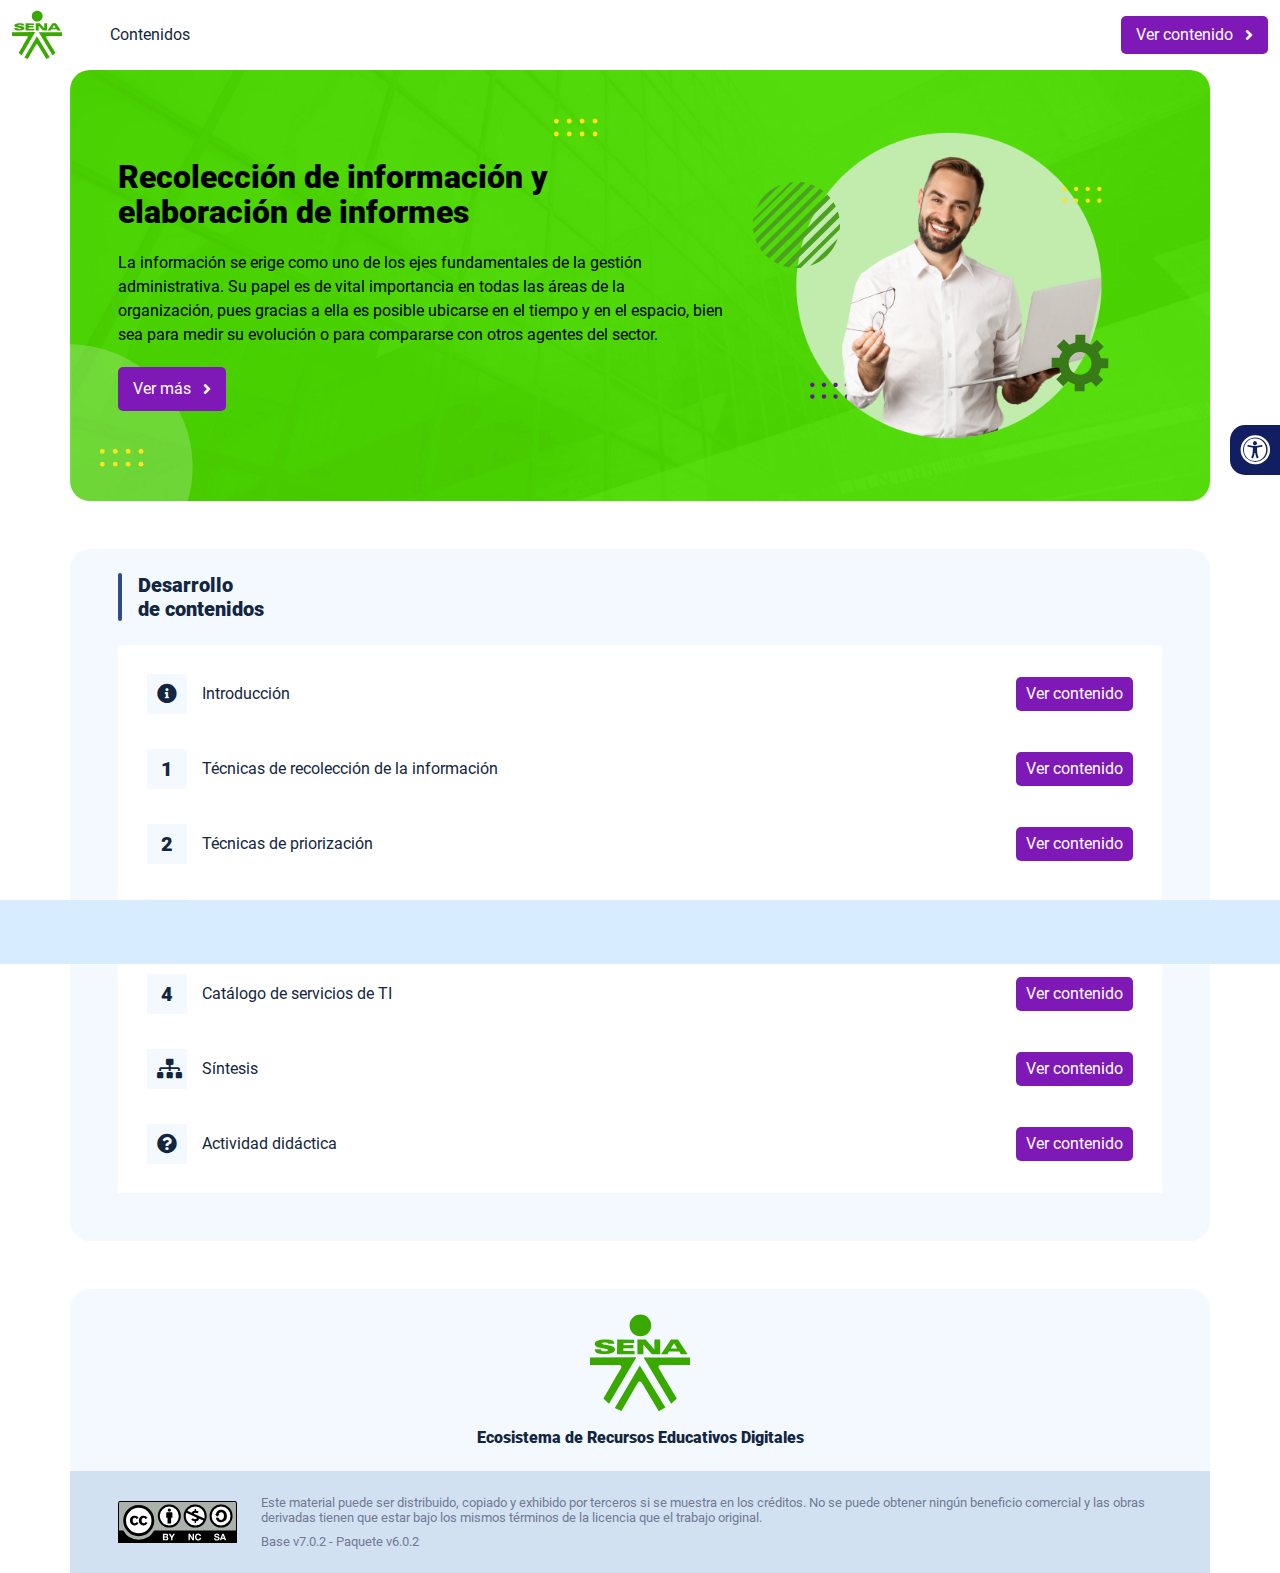
<file: index.html>
<!DOCTYPE html><html lang=""><head><meta charset="utf-8"><meta http-equiv="X-UA-Compatible" content="IE=edge"><meta name="viewport" content="width=device-width,initial-scale=1"><link rel="icon" href="favicon.ico"><title>Recolección de información y elaboración de informes</title><link href="css/chunk-110f1f0b.52141945.css" rel="prefetch"><link href="css/chunk-179248a2.52141945.css" rel="prefetch"><link href="css/chunk-2a9fce91.52141945.css" rel="prefetch"><link href="css/chunk-515a8379.95799742.css" rel="prefetch"><link href="css/chunk-59974754.76964229.css" rel="prefetch"><link href="css/chunk-5d1ce150.52141945.css" rel="prefetch"><link href="css/chunk-60cbc06b.09438581.css" rel="prefetch"><link href="css/chunk-623f2040.52141945.css" rel="prefetch"><link href="css/chunk-6a43ec24.52141945.css" rel="prefetch"><link href="css/chunk-6e1e538a.3ba0a060.css" rel="prefetch"><link href="css/chunk-6e613899.52141945.css" rel="prefetch"><link href="css/chunk-766a929b.eb997864.css" rel="prefetch"><link href="css/chunk-7794bb60.52141945.css" rel="prefetch"><link href="css/comple.f2ef188e.css" rel="prefetch"><link href="css/creditos.c4a65070.css" rel="prefetch"><link href="css/glosario.9a034768.css" rel="prefetch"><link href="css/referencias.35c0ebbb.css" rel="prefetch"><link href="js/actividad.33b34f8a.js" rel="prefetch"><link href="js/chunk-0206bfa0.83e172ba.js" rel="prefetch"><link href="js/chunk-110f1f0b.6d082698.js" rel="prefetch"><link href="js/chunk-13a6037e.b3fcdf15.js" rel="prefetch"><link href="js/chunk-179248a2.7fd78106.js" rel="prefetch"><link href="js/chunk-18f95272.3b5b25d7.js" rel="prefetch"><link href="js/chunk-2a9fce91.3b54cfe9.js" rel="prefetch"><link href="js/chunk-2c06842c.a789754f.js" rel="prefetch"><link href="js/chunk-2d0c5615.4531fe17.js" rel="prefetch"><link href="js/chunk-2d0e96ec.3788d8f4.js" rel="prefetch"><link href="js/chunk-2d208d90.5f450064.js" rel="prefetch"><link href="js/chunk-2d21d0e2.116ca447.js" rel="prefetch"><link href="js/chunk-2d22c123.c2e37229.js" rel="prefetch"><link href="js/chunk-2e80bb9a.d1f48b7f.js" rel="prefetch"><link href="js/chunk-319206de.ffc9fe81.js" rel="prefetch"><link href="js/chunk-36769079.bddadfc9.js" rel="prefetch"><link href="js/chunk-4cdd78c0.cc7f186a.js" rel="prefetch"><link href="js/chunk-515a8379.7380cada.js" rel="prefetch"><link href="js/chunk-53ccb27e.15ccfc53.js" rel="prefetch"><link href="js/chunk-55d286b8.6fc32e43.js" rel="prefetch"><link href="js/chunk-59974754.279d9976.js" rel="prefetch"><link href="js/chunk-5d1ce150.4eccd38d.js" rel="prefetch"><link href="js/chunk-60cbc06b.5d762d33.js" rel="prefetch"><link href="js/chunk-623f2040.becb905d.js" rel="prefetch"><link href="js/chunk-659152b8.5e12170c.js" rel="prefetch"><link href="js/chunk-6a43ec24.5caf94fd.js" rel="prefetch"><link href="js/chunk-6e1e538a.d7c673f5.js" rel="prefetch"><link href="js/chunk-6e613899.514d4893.js" rel="prefetch"><link href="js/chunk-766a929b.3ddff90c.js" rel="prefetch"><link href="js/chunk-7794bb60.48db906a.js" rel="prefetch"><link href="js/chunk-c796899c.98f29ccc.js" rel="prefetch"><link href="js/chunk-e8a7823a.7bbb2867.js" rel="prefetch"><link href="js/chunk-fde47172.24fe1c82.js" rel="prefetch"><link href="js/comple.15aa387c.js" rel="prefetch"><link href="js/creditos.b6cd9267.js" rel="prefetch"><link href="js/glosario.3059ea48.js" rel="prefetch"><link href="js/intro.3726246e.js" rel="prefetch"><link href="js/referencias.044570a5.js" rel="prefetch"><link href="js/sintesis.1885058e.js" rel="prefetch"><link href="js/tema1.a76b9e12.js" rel="prefetch"><link href="js/tema2.85611c5f.js" rel="prefetch"><link href="js/tema3.1d0d6837.js" rel="prefetch"><link href="js/tema4.b0eb4b37.js" rel="prefetch"><link href="css/app.030f598c.css" rel="preload" as="style"><link href="css/chunk-vendors.819a60ec.css" rel="preload" as="style"><link href="js/app.bef3beb3.js" rel="preload" as="script"><link href="js/chunk-vendors.0404d351.js" rel="preload" as="script"><link href="css/chunk-vendors.819a60ec.css" rel="stylesheet"><link href="css/app.030f598c.css" rel="stylesheet"></head><body><noscript><strong>We're sorry but Recolección de información y elaboración de informes doesn't work properly without JavaScript enabled. Please enable it to continue.</strong></noscript><div id="app"></div><script src="js/chunk-vendors.0404d351.js"></script><script src="js/app.bef3beb3.js"></script></body></html>
</file>
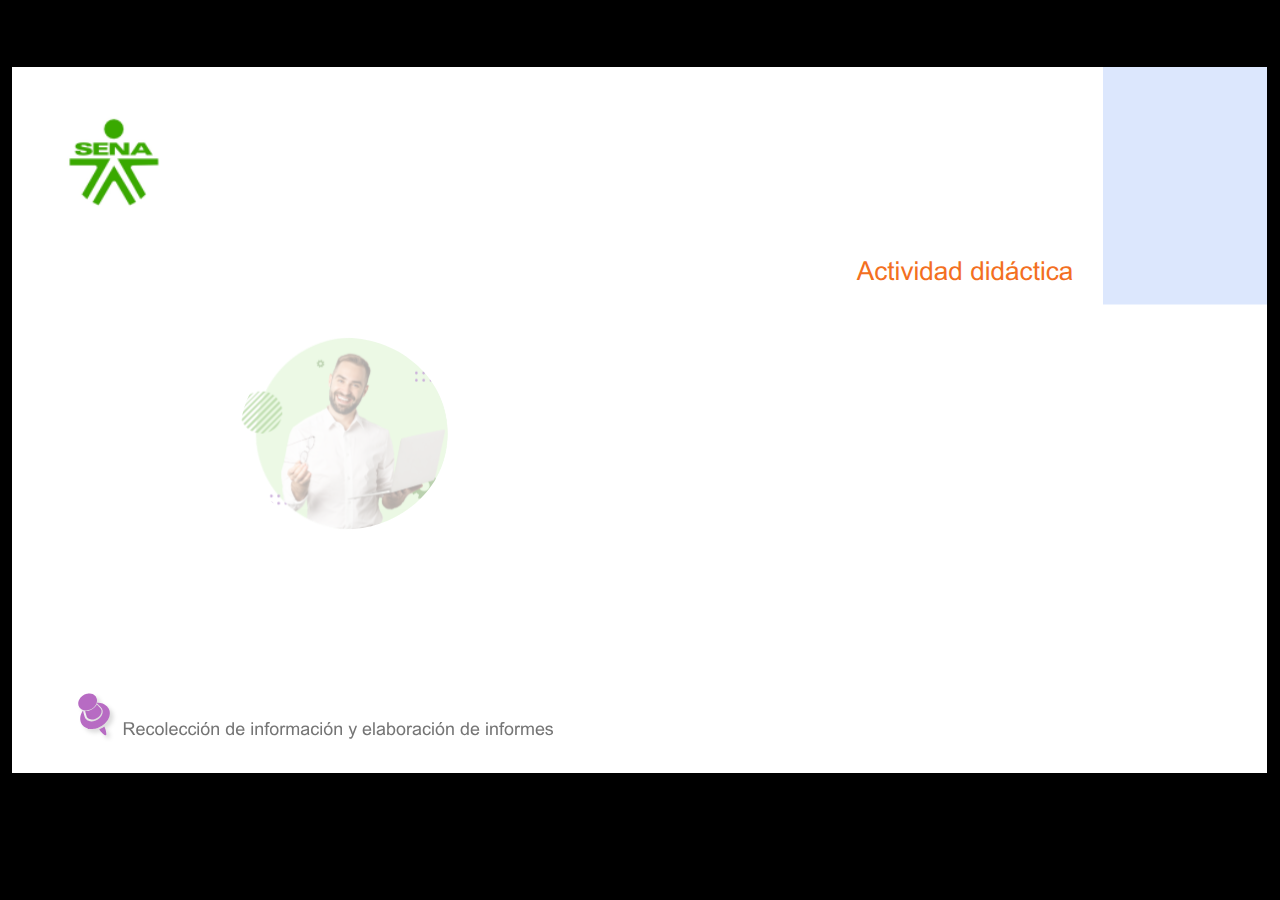
<file: actividades/actividad1/actividad.html>
﻿<!doctype html>
<html lang="es">
<head>
  <meta charset="utf-8">
  <!-- Creado con Storyline 360 - http://www.articulate.com  -->
  <!-- version: 3.74.30180.0 -->
  <title>Actividad did&#225;ctica</title>
  <meta http-equiv="x-ua-compatible" content="IE=edge"/>
  <meta name="viewport" content="width=device-width,initial-scale=1,user-scalable=no,shrink-to-fit=no,minimal-ui"/>
  <meta name="apple-mobile-web-app-capable" content="yes"/>
  <style>
    html, body { height: 100%; padding: 0; margin: 0 }
    #app { height: 100%; width: 100%; }
  </style>

  <script>
    window.DS = {};
    window.globals = {
      DATA_PATH_BASE: '',
      HAS_FRAME: true,
      HAS_SLIDE: true,

      lmsPresent: false,
      tinCanPresent: false,
      cmi5Present: false,
      aoSupport: false,
      scale: 'show all',
      captureRc: false,
      browserSize: 'optimal',
      bgColor: '#000000',
      features: 'AccessibleVideo,BackgroundAudio,ConnectionMessages,FullScreenToggle,InsertSvgPicture,LayerPresentAsDialog,MultipleQuizTracking,PlayerSpeedControl,StreamingVideo,UpdatedThemeEditor,UseAudioElement,VideoTranscripts',
      themeName: 'classic',
      preloaderColor: '#FFFFFF',
      suppressAnalytics: false,
      productChannel: 'stable',
      publishSource: 'storyline',
      aid: 'aid|5304b41d-7af7-4125-b8d1-83eb222823e2',
      cid: '04bfd34e-cd07-4569-9f02-371561cab23e',
      playerVersion: '3.74.30180.0',
      publishTimestamp: '2024-05-31T02:12:15.6169969Z',
      maxIosVideoElements: 10,
      connectionSettings: { },

      
      parseParams: function(qs) {
        if (window.globals.parsedParams != null) {
          return window.globals.parsedParams;
        }
        qs = (qs || window.location.search.substr(1)).split('+').join(' ');
        var params = {},
            tokens,
            re = /[?&]?([^=]+)=([^&]*)/g;

        while (tokens = re.exec(qs)) {
          params[decodeURIComponent(tokens[1]).trim()] =
            decodeURIComponent(tokens[2]).trim();
        }
        window.globals.parsedParams = params;
        return params;
      }

    };
  </script>
  <script>
    var isIe11 = ('ActiveXObject' in window || window.MSBlobBuilder != null)
      && window.msCrypto != null && !window.ActiveXObject;
    if (isIe11) {
      window.globals.unsupportedBrowser = true;
      document.write(atob('[base64]'));
    }
  </script>
  
  <script>window.THREE = { };</script>
  
</head>
<body style="background: #000000" class="cs-HTML theme-classic">
  <!-- 360 -->
  <script>!function(){var e,i=/iPhone/i,o=/iPod/i,n=/iPad/i,t=/\biOS-universal(?:.+)Mac\b/i,r=/\bAndroid(?:.+)Mobile\b/i,a=/Android/i,d=/(?:SD4930UR|\bSilk(?:.+)Mobile\b)/i,p=/Silk/i,l=/Windows Phone/i,u=/\bWindows(?:.+)ARM\b/i,b=/BlackBerry/i,s=/BB10/i,c=/Opera Mini/i,f=/\b(CriOS|Chrome)(?:.+)Mobile/i,h=/Mobile(?:.+)Firefox\b/i,v=function(e){return void 0!==e&&"MacIntel"===e.platform&&"number"==typeof e.maxTouchPoints&&e.maxTouchPoints>1&&"undefined"==typeof MSStream};e=function(e){var m={userAgent:"",platform:"",maxTouchPoints:0};e||"undefined"==typeof navigator?"string"==typeof e?m.userAgent=e:e&&e.userAgent&&(m={userAgent:e.userAgent,platform:e.platform,maxTouchPoints:e.maxTouchPoints||0}):m={userAgent:navigator.userAgent,platform:navigator.platform,maxTouchPoints:navigator.maxTouchPoints||0};var g=m.userAgent,y=g.split("[FBAN");void 0!==y[1]&&(g=y[0]),void 0!==(y=g.split("Twitter"))[1]&&(g=y[0]);var A=function(e){return function(i){return i.test(e)}}(g),w={apple:{phone:A(i)&&!A(l),ipod:A(o),tablet:!A(i)&&(A(n)||v(m))&&!A(l),universal:A(t),device:(A(i)||A(o)||A(n)||A(t)||v(m))&&!A(l)},amazon:{phone:A(d),tablet:!A(d)&&A(p),device:A(d)||A(p)},android:{phone:!A(l)&&A(d)||!A(l)&&A(r),tablet:!A(l)&&!A(d)&&!A(r)&&(A(p)||A(a)),device:!A(l)&&(A(d)||A(p)||A(r)||A(a))||A(/\bokhttp\b/i)},windows:{phone:A(l),tablet:A(u),device:A(l)||A(u)},other:{blackberry:A(b),blackberry10:A(s),opera:A(c),firefox:A(h),chrome:A(f),device:A(b)||A(s)||A(c)||A(h)||A(f)},any:!1,phone:!1,tablet:!1};return w.any=w.apple.device||w.android.device||w.windows.device||w.other.device,w.phone=w.apple.phone||w.android.phone||w.windows.phone,w.tablet=w.apple.tablet||w.android.tablet||w.windows.tablet,w}(),"object"==typeof exports&&"undefined"!=typeof module?module.exports=e:"function"==typeof define&&define.amd?define((function(){return e})):this.isMobile=e}();
    window.isMobile.apple.tablet = window.isMobile.apple.tablet ||
      (navigator.platform === 'MacIntel' && navigator.maxTouchPoints > 1);
    window.isMobile.apple.device = window.isMobile.apple.device || window.isMobile.apple.tablet;
    window.isMobile.tablet = window.isMobile.tablet || window.isMobile.apple.tablet;
    window.isMobile.any = window.isMobile.any || window.isMobile.apple.tablet;
  </script>

  <div id="focus-sink" tabindex="-1"></div>

  <div id="preso"></div>
  <script>
    (function() {

      var classTypes = [ 'desktop', 'mobile', 'phone', 'tablet' ];

      var addDeviceClasses = function(prefix, testObj) {
        var curr, i;
        for (i = 0; i < classTypes.length; i++) {
          curr = classTypes[i];
          if (testObj[curr]) {
            document.body.classList.add(prefix + curr);
          }
        }
      };

      var params = window.globals.parseParams(),
          isDevicePreview = params.devicepreview === '1',
          isPhoneOverride = params.deviceType === 'phone' || (isDevicePreview && params.phone == '1'),
          isTabletOverride = (params.deviceType === 'tablet' || isDevicePreview) && !isPhoneOverride,
          isMobileOverride = isPhoneOverride || isTabletOverride;

      var deviceView = {
        desktop: !window.isMobile.any && !isMobileOverride,
        mobile: window.isMobile.any || isMobileOverride,
        phone: isPhoneOverride || (window.isMobile.phone && !isTabletOverride),
        tablet: isTabletOverride || window.isMobile.tablet
      };

      window.globals.deviceView = deviceView;
      window.isMobile.desktop = !window.isMobile.any;
      window.isMobile.mobile = window.isMobile.any;

      addDeviceClasses('view-', deviceView);

    })();
  </script>
  
  <script src='story_content/user.js' type=text/javascript></script>
  <div class="slide-loader"></div>

  <script>
    if (window.globals.deviceView.isMobile) { var doc = document, loader = doc.body.querySelector('.slide-loader'); [ 1, 2, 3 ].forEach(function(n) { var d = doc.createElement('div'); d.style.backgroundColor = window.globals.preloaderColor; d.classList.add('mobile-loader-dot'); d.classList.add('dot' + n); loader.appendChild(d); }); }
  </script>

  <div class="mobile-load-title-overlay" style="display: none">
    <div class="mobile-load-title">Actividad did&#225;ctica</div>
  </div>

  <div class="mobile-chrome-warning"></div>

  
<style>
  .warn-connection-dialog {
    display: none;
    background: transparent;
    pointer-events: none;
    position: fixed;
    left: 0;
    top: 0;
    width: 100%;
    height: 100%;
    z-index: 999;
  }

  .warn-connection-content {
    border-radius: 4px;
    background: white;
    border: 1px solid #E7E7E7;
    color: #333333;
    box-shadow: 0 2px 4px rgba(0, 0, 0, 0.25);
    transition: all 150ms ease-out;
    position: absolute;
    white-space: nowrap;
  }

  .view-phone.is-landscape .warn-connection-content {
    left: 23px;
    bottom: 23px;
  }

  .view-tablet.is-landscape .warn-connection-content {
    left: 50%;
    top: 20px;
    transform: translateX(-50%);
  }

  .is-portrait .warn-connection-content {
    transform: translate(-50%, calc(-100% - 15px));
  }

  .warn-connection-content p {
    display: inline-block;
    margin: 0 8px 0 0;
    line-height: 33px;
    font-size: 11px;
  }

  .warn-connection-content svg {
    position: relative;
    vertical-align: middle;
    margin: 0 2px 2px 8px;
  }

  .view-desktop .warn-connection-content {
    left: 1.5em;
    bottom: 1.5em;
  }

  .view-desktop .warn-connection-content p {
    font-size: 1.1em;
  }

  .is-offline .warn-connection-dialog {
    display: block;
  }

  .is-offline .cs-panel * {
    pointer-events: none !important;
  }

  .is-offline .cs-panel {
    pointer-events: all !important;
  }

  .is-offline #nav-controls * {
    pointer-events: none !important;
  }

  .is-offline #nav-controls {
    pointer-events: all !important;
  }
</style>

<div class="warn-connection-dialog">
  <div class="warn-connection-content">
    <svg width="17" height="15" viewBox="0 0 17 15" xmlns="http://www.w3.org/2000/svg">
      <path fill="#8F0000" stroke="white" d="M16.07,12.98 L15.88,12.23 L9.51,1.21 C8.97,0.26,7.6,0.26,7.06,1.21 L0.69,12.23 C0.15,13.16,0.81,14.36,1.91,14.36 H14.65 C15.47,14.36,16.05,13.7,16.07,12.98 Z"/>
      <path fill="white" stroke="white" d="M8.58,5.5 C8.35,5.28,8.5,5.35,8.21,5.32 C8.09,5.35,7.97,5.49,7.96,5.67 C7.97,5.79,7.98,5.92,7.98,6.04 L7.98,6.04 C7.99,6.17,8,6.31,8.01,6.43 L8.01,6.44 C8.03,6.92,8.06,7.41,8.09,7.9 L8.09,7.9 C8.12,8.39,8.14,8.88,8.17,9.37 C8.17,9.39,8.18,9.42,8.2,9.44 C8.23,9.46,8.25,9.47,8.28,9.47 C8.31,9.47,8.34,9.46,8.35,9.44 C8.37,9.43,8.38,9.4,8.39,9.35 L8.39,9.34 C8.39,9.24,8.4,9.15,8.4,9.05 L8.4,9.05 C8.41,8.96,8.41,8.86,8.42,8.75 C8.43,8.44,8.45,8.12,8.47,7.81 L8.47,7.81 C8.49,7.49,8.51,7.18,8.53,6.87 C8.55,6.46,8.56,6.05,8.59,5.64 L8.6,5.62 C8.6,5.57,8.59,5.53,8.58,5.5 L8.21,5.32 Z"/>
      <circle fill="white" stroke="white" cx="8.3" cy="11.35" r="0.3"/>
    </svg>
    <p>You are offline. Trying to reconnect...</p>
  </div>
</div>

<script>
  (function() {
    window.DS.connection = {
      warningShown: false,
      assets: {},
      loadingAssetGroup: false,
      retryDelay: 500
    };

    // @TODO this is POC code and can be cleaned up a bit more if we move forward
    // with the feature



    // The `window.globals.features` variable must be set in `webpack.dev.config` when testing locally - it is not enough
    // to have it in the data - but it must be set there as well.
    var useConnectionMessages = window.AbortController != null &&
      window.location.protocol != 'file:' &&
      window.globals.features.indexOf('ConnectionMessages') != -1;

    window.DS.connection.useConnectionMessages = useConnectionMessages

    var assetCount = 0;
    var checkLoadedId;
    var connectionSettings = window.globals.connectionSettings;

    if (useConnectionMessages && connectionSettings != null) {
      var contentEl = document.querySelector('.warn-connection-content');
      var messageEl = contentEl.querySelector('p')

      if (connectionSettings.useDarkTheme) {
        contentEl.style.borderColor = '#BABBBA';
        contentEl.style.backgroundColor = '#282828';
        contentEl.style.color = '#FFFFFF';
      }

      if (connectionSettings.message != null) {
        messageEl.textContent = window.decodeURIComponent(connectionSettings.message);
      }
    }

    function checkAssetsReady() {
      for (var i in DS.connection.assets) {
        if (!DS.connection.assets[i].success) {
          return false;
        }
      }
      return true;
    }

    function stopAssetGroup() {
      if (!useConnectionMessages) { return; }

      assetCount = 0;

      DS.connection.oldAssetGroup = DS.connection.assets;
      DS.connection.assets = {};
      DS.connection.loadingAssetGroup = false;
      clearInterval(checkLoadedId);
    }

    function startAssetGroup() {
      if (!useConnectionMessages) { return; }
      var ticks = 0;
      clearInterval(checkLoadedId);
      checkLoadedId = setInterval(function() {
        var loaded = 0;
        if (assetCount === 0 && loaded === 0) {
          clearInterval(checkLoadedId);
          return;
        }

        for (var i in DS.connection.assets) {
          if (DS.connection.assets[i].success) {
            loaded++;
          }
        }

        if (assetCount === loaded && checkAssetsReady()) {
          for (var i in DS.connection.assets) {
            if (DS.connection.assets[i].action) {
              DS.connection.assets[i].action();
            }
          }
          hideWarning();
          stopAssetGroup();
        }
      }, 100)
    }

    function requiredAsset(url, action, retry, type) {
      if (!useConnectionMessages) { return; }
      if (DS.connection.assets[url]) { return; }

      DS.connection.assets[url] = {
        success: false, action: action, retry: retry, type: type
      };
      assetCount = Object.keys(DS.connection.assets).length;
      if (!DS.connection.loadingAssetGroup) {
        startAssetGroup();
      }
      DS.connection.loadingAssetGroup = true;
    }

    function assetLoaded(url) {
      if (!useConnectionMessages) { return; }
      if (DS.connection.assets[url]) {
        DS.connection.assets[url].success = true;
      }
    }

    function assetFailed(url) {
      if (!useConnectionMessages) { return; }
      if (!DS.connection.assets[url]) {
        if (/\.js$/.test(url)) {
          setTimeout(function() {
            if (DS.connection.lastSlideLoaded != null) {
              DS.connection.lastSlideLoaded();
            }
          }, DS.connection.retryDelay);
        }
        return;
      }
      if (!DS.connection.warningShown) { showWarning(); }
      if (DS.connection.assets[url].retry) {
        setTimeout(function() {
          if (!DS.connection.assets[url].success) {
            DS.connection.assets[url].retry()
          }
        }, DS.connection.retryDelay);
      }
    }

    function hideWarning() {
      document.body.classList.remove('is-offline');
      DS.connection.warningShown = false;
    }
    DS.connection.hideWarning = hideWarning

    function showWarning(btn) {
      document.body.classList.add('is-offline')
      DS.connection.warningShown = true;
      updateWarningPosition();
    }

    function updateWarningPosition() {
      if (!DS.connection.warningShown) {
        return;
      }

      var isPortrait = document.body.classList.contains('is-portrait');
      var warningEl = document.querySelector('.warn-connection-content');

      if (isPortrait) {
        var slide = document.querySelector('.primary-slide');
        var slideRect = slide.getBoundingClientRect();

        warningEl.style.top = `${slideRect.top}px`
        warningEl.style.left = `${slideRect.left + slideRect.width / 2}px`
      } else {
        warningEl.style.top = null;
        warningEl.style.left = null;
      }

      window.requestAnimationFrame(updateWarningPosition);
    }

    // these will all be noops if the feature flag isn't set in
    // the data and `window.globals.features`
    DS.connection.requiredAsset = requiredAsset;
    DS.connection.assetLoaded = assetLoaded;
    DS.connection.assetFailed = assetFailed;
    DS.connection.stopAssetGroup = stopAssetGroup;
    DS.connection.startAssetGroup = startAssetGroup;
  })();
</script>


  <script>
    
    if (window.autoSpider && window.vInterfaceObject) {
      document.querySelector('.mobile-load-title-overlay').style.display = 'none';
    }
  </script>

  

  <link rel="stylesheet" href="html5/data/css/output.min.css" data-noprefix/>
</body>
<script src="html5/lib/scripts/bootstrapper.min.js"></script>
</html>
</file>
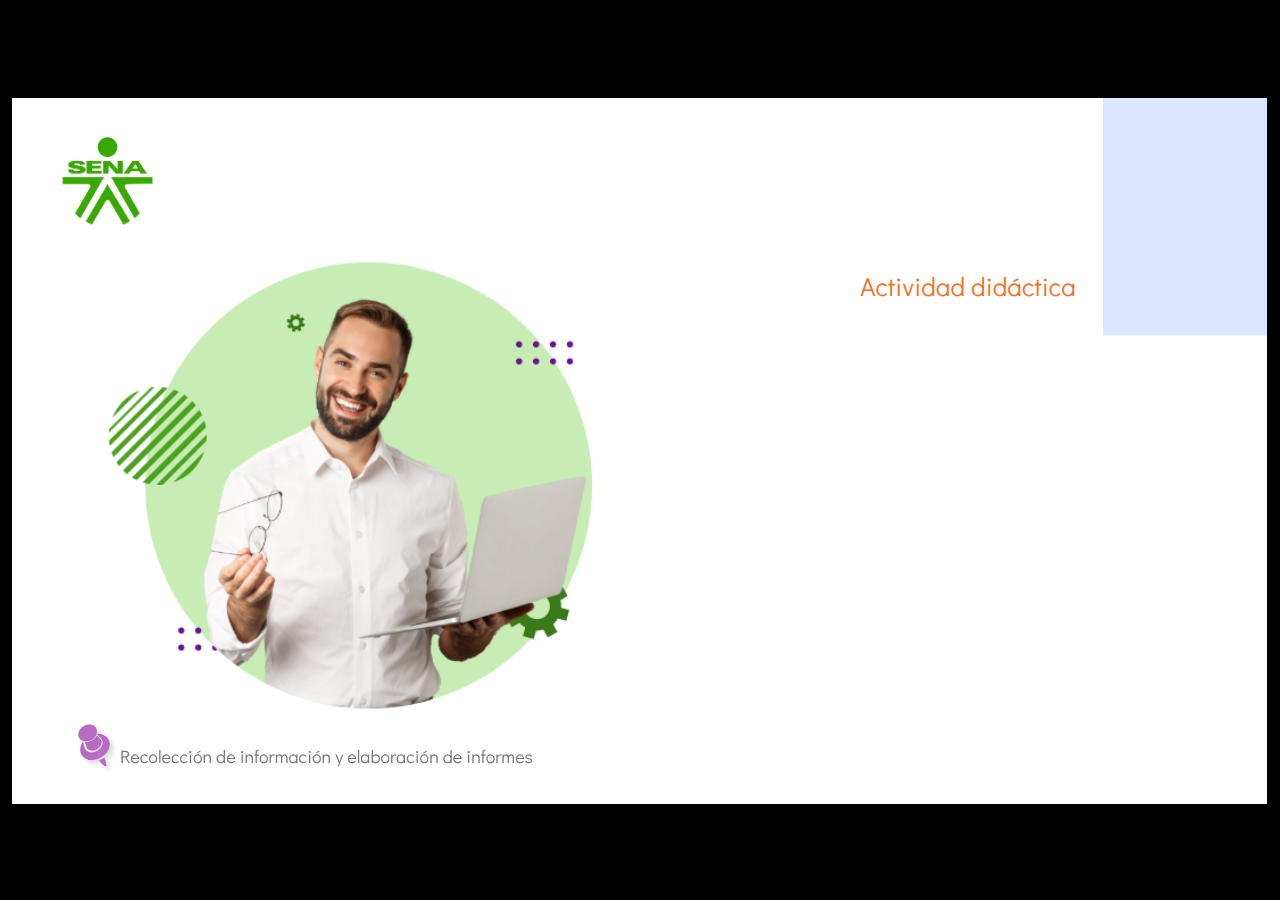
<file: actividades/actividad2/actividad.html>
﻿<!doctype html>
<html lang="es">
<head>
  <meta charset="utf-8">
  <!-- Creado con Storyline 360 - http://www.articulate.com  -->
  <!-- version: 3.75.30269.0 -->
  <title>Actividad did&#225;ctica 2</title>
  <meta http-equiv="x-ua-compatible" content="IE=edge"/>
  <meta name="viewport" content="width=device-width,initial-scale=1,user-scalable=no,shrink-to-fit=no,minimal-ui"/>
  <meta name="apple-mobile-web-app-capable" content="yes"/>
  <style>
    html, body { height: 100%; padding: 0; margin: 0 }
    #app { height: 100%; width: 100%; }
  </style>

  <script>
    window.DS = {};
    window.globals = {
      DATA_PATH_BASE: '',
      HAS_FRAME: true,
      HAS_SLIDE: true,

      lmsPresent: false,
      tinCanPresent: false,
      cmi5Present: false,
      aoSupport: false,
      scale: 'show all',
      captureRc: false,
      browserSize: 'optimal',
      bgColor: '#000000',
      features: 'AccessibleVideo,BackgroundAudio,ConnectionMessages,FullScreenToggle,InsertSvgPicture,LayerPresentAsDialog,MultipleQuizTracking,PlayerSpeedControl,StreamingVideo,UpdatedThemeEditor,UseAudioElement,VideoTranscripts',
      themeName: 'classic',
      preloaderColor: '#FFFFFF',
      suppressAnalytics: false,
      productChannel: 'stable',
      publishSource: 'storyline',
      aid: 'aid|5304b41d-7af7-4125-b8d1-83eb222823e2',
      cid: '04bfd34e-cd07-4569-9f02-371561cab23e',
      playerVersion: '3.75.30269.0',
      publishTimestamp: '2023-07-17T06:04:34.8245023Z',
      maxIosVideoElements: 10,
      connectionSettings: { },

      
      parseParams: function(qs) {
        if (window.globals.parsedParams != null) {
          return window.globals.parsedParams;
        }
        qs = (qs || window.location.search.substr(1)).split('+').join(' ');
        var params = {},
            tokens,
            re = /[?&]?([^=]+)=([^&]*)/g;

        while (tokens = re.exec(qs)) {
          params[decodeURIComponent(tokens[1]).trim()] =
            decodeURIComponent(tokens[2]).trim();
        }
        window.globals.parsedParams = params;
        return params;
      }

    };
  </script>
  <script>
    var isIe11 = ('ActiveXObject' in window || window.MSBlobBuilder != null)
      && window.msCrypto != null && !window.ActiveXObject;
    if (isIe11) {
      window.globals.unsupportedBrowser = true;
      document.write(atob('[base64]'));
    }
  </script>
  
  <script>window.THREE = { };</script>
  
</head>
<body style="background: #000000" class="cs-HTML theme-classic">
  <!-- 360 -->
  <script>!function(){var e,i=/iPhone/i,o=/iPod/i,n=/iPad/i,t=/\biOS-universal(?:.+)Mac\b/i,r=/\bAndroid(?:.+)Mobile\b/i,a=/Android/i,d=/(?:SD4930UR|\bSilk(?:.+)Mobile\b)/i,p=/Silk/i,l=/Windows Phone/i,u=/\bWindows(?:.+)ARM\b/i,b=/BlackBerry/i,s=/BB10/i,c=/Opera Mini/i,f=/\b(CriOS|Chrome)(?:.+)Mobile/i,h=/Mobile(?:.+)Firefox\b/i,v=function(e){return void 0!==e&&"MacIntel"===e.platform&&"number"==typeof e.maxTouchPoints&&e.maxTouchPoints>1&&"undefined"==typeof MSStream};e=function(e){var m={userAgent:"",platform:"",maxTouchPoints:0};e||"undefined"==typeof navigator?"string"==typeof e?m.userAgent=e:e&&e.userAgent&&(m={userAgent:e.userAgent,platform:e.platform,maxTouchPoints:e.maxTouchPoints||0}):m={userAgent:navigator.userAgent,platform:navigator.platform,maxTouchPoints:navigator.maxTouchPoints||0};var g=m.userAgent,y=g.split("[FBAN");void 0!==y[1]&&(g=y[0]),void 0!==(y=g.split("Twitter"))[1]&&(g=y[0]);var A=function(e){return function(i){return i.test(e)}}(g),w={apple:{phone:A(i)&&!A(l),ipod:A(o),tablet:!A(i)&&(A(n)||v(m))&&!A(l),universal:A(t),device:(A(i)||A(o)||A(n)||A(t)||v(m))&&!A(l)},amazon:{phone:A(d),tablet:!A(d)&&A(p),device:A(d)||A(p)},android:{phone:!A(l)&&A(d)||!A(l)&&A(r),tablet:!A(l)&&!A(d)&&!A(r)&&(A(p)||A(a)),device:!A(l)&&(A(d)||A(p)||A(r)||A(a))||A(/\bokhttp\b/i)},windows:{phone:A(l),tablet:A(u),device:A(l)||A(u)},other:{blackberry:A(b),blackberry10:A(s),opera:A(c),firefox:A(h),chrome:A(f),device:A(b)||A(s)||A(c)||A(h)||A(f)},any:!1,phone:!1,tablet:!1};return w.any=w.apple.device||w.android.device||w.windows.device||w.other.device,w.phone=w.apple.phone||w.android.phone||w.windows.phone,w.tablet=w.apple.tablet||w.android.tablet||w.windows.tablet,w}(),"object"==typeof exports&&"undefined"!=typeof module?module.exports=e:"function"==typeof define&&define.amd?define((function(){return e})):this.isMobile=e}();
    window.isMobile.apple.tablet = window.isMobile.apple.tablet ||
      (navigator.platform === 'MacIntel' && navigator.maxTouchPoints > 1);
    window.isMobile.apple.device = window.isMobile.apple.device || window.isMobile.apple.tablet;
    window.isMobile.tablet = window.isMobile.tablet || window.isMobile.apple.tablet;
    window.isMobile.any = window.isMobile.any || window.isMobile.apple.tablet;
  </script>

  <div id="focus-sink" tabindex="-1"></div>

  <div id="preso"></div>
  <script>
    (function() {

      var classTypes = [ 'desktop', 'mobile', 'phone', 'tablet' ];

      var addDeviceClasses = function(prefix, testObj) {
        var curr, i;
        for (i = 0; i < classTypes.length; i++) {
          curr = classTypes[i];
          if (testObj[curr]) {
            document.body.classList.add(prefix + curr);
          }
        }
      };

      var params = window.globals.parseParams(),
          isDevicePreview = params.devicepreview === '1',
          isPhoneOverride = params.deviceType === 'phone' || (isDevicePreview && params.phone == '1'),
          isTabletOverride = (params.deviceType === 'tablet' || isDevicePreview) && !isPhoneOverride,
          isMobileOverride = isPhoneOverride || isTabletOverride;

      var deviceView = {
        desktop: !window.isMobile.any && !isMobileOverride,
        mobile: window.isMobile.any || isMobileOverride,
        phone: isPhoneOverride || (window.isMobile.phone && !isTabletOverride),
        tablet: isTabletOverride || window.isMobile.tablet
      };

      window.globals.deviceView = deviceView;
      window.isMobile.desktop = !window.isMobile.any;
      window.isMobile.mobile = window.isMobile.any;

      addDeviceClasses('view-', deviceView);

    })();
  </script>
  
  <script src='story_content/user.js' type=text/javascript></script>
  <div class="slide-loader"></div>

  <script>
    if (window.globals.deviceView.isMobile) { var doc = document, loader = doc.body.querySelector('.slide-loader'); [ 1, 2, 3 ].forEach(function(n) { var d = doc.createElement('div'); d.style.backgroundColor = window.globals.preloaderColor; d.classList.add('mobile-loader-dot'); d.classList.add('dot' + n); loader.appendChild(d); }); }
  </script>

  <div class="mobile-load-title-overlay" style="display: none">
    <div class="mobile-load-title">Actividad did&#225;ctica 2</div>
  </div>

  <div class="mobile-chrome-warning"></div>

  
<style>
  .warn-connection-dialog {
    display: none;
    background: transparent;
    pointer-events: none;
    position: fixed;
    left: 0;
    top: 0;
    width: 100%;
    height: 100%;
    z-index: 999;
  }

  .warn-connection-content {
    border-radius: 4px;
    background: white;
    border: 1px solid #E7E7E7;
    color: #333333;
    box-shadow: 0 2px 4px rgba(0, 0, 0, 0.25);
    transition: all 150ms ease-out;
    position: absolute;
    white-space: nowrap;
  }

  .view-phone.is-landscape .warn-connection-content {
    left: 23px;
    bottom: 23px;
  }

  .view-tablet.is-landscape .warn-connection-content {
    left: 50%;
    top: 20px;
    transform: translateX(-50%);
  }

  .is-portrait .warn-connection-content {
    transform: translate(-50%, calc(-100% - 15px));
  }

  .warn-connection-content p {
    display: inline-block;
    margin: 0 8px 0 0;
    line-height: 33px;
    font-size: 11px;
  }

  .warn-connection-content svg {
    position: relative;
    vertical-align: middle;
    margin: 0 2px 2px 8px;
  }

  .view-desktop .warn-connection-content {
    left: 1.5em;
    bottom: 1.5em;
  }

  .view-desktop .warn-connection-content p {
    font-size: 1.1em;
  }

  .is-offline .warn-connection-dialog {
    display: block;
  }

  .is-offline .cs-panel * {
    pointer-events: none !important;
  }

  .is-offline .cs-panel {
    pointer-events: all !important;
  }

  .is-offline #nav-controls * {
    pointer-events: none !important;
  }

  .is-offline #nav-controls {
    pointer-events: all !important;
  }
</style>

<div class="warn-connection-dialog">
  <div class="warn-connection-content">
    <svg width="17" height="15" viewBox="0 0 17 15" xmlns="http://www.w3.org/2000/svg">
      <path fill="#8F0000" stroke="white" d="M16.07,12.98 L15.88,12.23 L9.51,1.21 C8.97,0.26,7.6,0.26,7.06,1.21 L0.69,12.23 C0.15,13.16,0.81,14.36,1.91,14.36 H14.65 C15.47,14.36,16.05,13.7,16.07,12.98 Z"/>
      <path fill="white" stroke="white" d="M8.58,5.5 C8.35,5.28,8.5,5.35,8.21,5.32 C8.09,5.35,7.97,5.49,7.96,5.67 C7.97,5.79,7.98,5.92,7.98,6.04 L7.98,6.04 C7.99,6.17,8,6.31,8.01,6.43 L8.01,6.44 C8.03,6.92,8.06,7.41,8.09,7.9 L8.09,7.9 C8.12,8.39,8.14,8.88,8.17,9.37 C8.17,9.39,8.18,9.42,8.2,9.44 C8.23,9.46,8.25,9.47,8.28,9.47 C8.31,9.47,8.34,9.46,8.35,9.44 C8.37,9.43,8.38,9.4,8.39,9.35 L8.39,9.34 C8.39,9.24,8.4,9.15,8.4,9.05 L8.4,9.05 C8.41,8.96,8.41,8.86,8.42,8.75 C8.43,8.44,8.45,8.12,8.47,7.81 L8.47,7.81 C8.49,7.49,8.51,7.18,8.53,6.87 C8.55,6.46,8.56,6.05,8.59,5.64 L8.6,5.62 C8.6,5.57,8.59,5.53,8.58,5.5 L8.21,5.32 Z"/>
      <circle fill="white" stroke="white" cx="8.3" cy="11.35" r="0.3"/>
    </svg>
    <p>You are offline. Trying to reconnect...</p>
  </div>
</div>

<script>
  (function() {
    window.DS.connection = {
      warningShown: false,
      assets: {},
      loadingAssetGroup: false,
      retryDelay: 500
    };

    // @TODO this is POC code and can be cleaned up a bit more if we move forward
    // with the feature



    // The `window.globals.features` variable must be set in `webpack.dev.config` when testing locally - it is not enough
    // to have it in the data - but it must be set there as well.
    var useConnectionMessages = window.AbortController != null &&
      window.location.protocol != 'file:' &&
      window.globals.features.indexOf('ConnectionMessages') != -1;

    window.DS.connection.useConnectionMessages = useConnectionMessages

    var assetCount = 0;
    var checkLoadedId;
    var connectionSettings = window.globals.connectionSettings;

    if (useConnectionMessages && connectionSettings != null) {
      var contentEl = document.querySelector('.warn-connection-content');
      var messageEl = contentEl.querySelector('p')

      if (connectionSettings.useDarkTheme) {
        contentEl.style.borderColor = '#BABBBA';
        contentEl.style.backgroundColor = '#282828';
        contentEl.style.color = '#FFFFFF';
      }

      if (connectionSettings.message != null) {
        messageEl.textContent = window.decodeURIComponent(connectionSettings.message);
      }
    }

    function checkAssetsReady() {
      for (var i in DS.connection.assets) {
        if (!DS.connection.assets[i].success) {
          return false;
        }
      }
      return true;
    }

    function stopAssetGroup() {
      if (!useConnectionMessages) { return; }

      assetCount = 0;

      DS.connection.oldAssetGroup = DS.connection.assets;
      DS.connection.assets = {};
      DS.connection.loadingAssetGroup = false;
      clearInterval(checkLoadedId);
    }

    function startAssetGroup() {
      if (!useConnectionMessages) { return; }
      var ticks = 0;
      clearInterval(checkLoadedId);
      checkLoadedId = setInterval(function() {
        var loaded = 0;
        if (assetCount === 0 && loaded === 0) {
          clearInterval(checkLoadedId);
          return;
        }

        for (var i in DS.connection.assets) {
          if (DS.connection.assets[i].success) {
            loaded++;
          }
        }

        if (assetCount === loaded && checkAssetsReady()) {
          for (var i in DS.connection.assets) {
            if (DS.connection.assets[i].action) {
              DS.connection.assets[i].action();
            }
          }
          hideWarning();
          stopAssetGroup();
        }
      }, 100)
    }

    function requiredAsset(url, action, retry, type) {
      if (!useConnectionMessages) { return; }
      if (DS.connection.assets[url]) { return; }

      DS.connection.assets[url] = {
        success: false, action: action, retry: retry, type: type
      };
      assetCount = Object.keys(DS.connection.assets).length;
      if (!DS.connection.loadingAssetGroup) {
        startAssetGroup();
      }
      DS.connection.loadingAssetGroup = true;
    }

    function assetLoaded(url) {
      if (!useConnectionMessages) { return; }
      if (DS.connection.assets[url]) {
        DS.connection.assets[url].success = true;
      }
    }

    function assetFailed(url) {
      if (!useConnectionMessages) { return; }
      if (!DS.connection.assets[url]) {
        if (/\.js$/.test(url)) {
          setTimeout(function() {
            if (DS.connection.lastSlideLoaded != null) {
              DS.connection.lastSlideLoaded();
            }
          }, DS.connection.retryDelay);
        }
        return;
      }
      if (!DS.connection.warningShown) { showWarning(); }
      if (DS.connection.assets[url].retry) {
        setTimeout(function() {
          if (!DS.connection.assets[url].success) {
            DS.connection.assets[url].retry()
          }
        }, DS.connection.retryDelay);
      }
    }

    function hideWarning() {
      document.body.classList.remove('is-offline');
      DS.connection.warningShown = false;
    }
    DS.connection.hideWarning = hideWarning

    function showWarning(btn) {
      document.body.classList.add('is-offline')
      DS.connection.warningShown = true;
      updateWarningPosition();
    }

    function updateWarningPosition() {
      if (!DS.connection.warningShown) {
        return;
      }

      var isPortrait = document.body.classList.contains('is-portrait');
      var warningEl = document.querySelector('.warn-connection-content');

      if (isPortrait) {
        var slide = document.querySelector('.primary-slide');
        var slideRect = slide.getBoundingClientRect();

        warningEl.style.top = `${slideRect.top}px`
        warningEl.style.left = `${slideRect.left + slideRect.width / 2}px`
      } else {
        warningEl.style.top = null;
        warningEl.style.left = null;
      }

      window.requestAnimationFrame(updateWarningPosition);
    }

    // these will all be noops if the feature flag isn't set in
    // the data and `window.globals.features`
    DS.connection.requiredAsset = requiredAsset;
    DS.connection.assetLoaded = assetLoaded;
    DS.connection.assetFailed = assetFailed;
    DS.connection.stopAssetGroup = stopAssetGroup;
    DS.connection.startAssetGroup = startAssetGroup;
  })();
</script>


  <script>
    
    if (window.autoSpider && window.vInterfaceObject) {
      document.querySelector('.mobile-load-title-overlay').style.display = 'none';
    }
  </script>

  

  <link rel="stylesheet" href="html5/data/css/output.min.css" data-noprefix/>
</body>
<script src="html5/lib/scripts/bootstrapper.min.js"></script>
</html>
</file>
<file: css/chunk-110f1f0b.52141945.css>
.actividad[data-v-c4e6906c]{background-color:#f2f2f2}.horizontal-scroll__wrapper[data-v-c4e6906c]{overflow:hidden}.horizontal-scroll[data-v-c4e6906c]{display:flex;transition:transform .5s ease-in-out;align-items:center;flex-wrap:nowrap}.horizontal-scroll[data-v-c4e6906c]:not(.row){width:100%}.horizontal-scroll--item-fw[data-v-c4e6906c]>div{flex-grow:0;flex-shrink:0;width:100%;margin:0!important}
</file>
<file: css/chunk-179248a2.52141945.css>
.actividad[data-v-c4e6906c]{background-color:#f2f2f2}.horizontal-scroll__wrapper[data-v-c4e6906c]{overflow:hidden}.horizontal-scroll[data-v-c4e6906c]{display:flex;transition:transform .5s ease-in-out;align-items:center;flex-wrap:nowrap}.horizontal-scroll[data-v-c4e6906c]:not(.row){width:100%}.horizontal-scroll--item-fw[data-v-c4e6906c]>div{flex-grow:0;flex-shrink:0;width:100%;margin:0!important}
</file>
<file: css/chunk-2a9fce91.52141945.css>
.actividad[data-v-c4e6906c]{background-color:#f2f2f2}.horizontal-scroll__wrapper[data-v-c4e6906c]{overflow:hidden}.horizontal-scroll[data-v-c4e6906c]{display:flex;transition:transform .5s ease-in-out;align-items:center;flex-wrap:nowrap}.horizontal-scroll[data-v-c4e6906c]:not(.row){width:100%}.horizontal-scroll--item-fw[data-v-c4e6906c]>div{flex-grow:0;flex-shrink:0;width:100%;margin:0!important}
</file>
<file: css/chunk-515a8379.95799742.css>
.actividad{background-color:#f2f2f2}.banner-interno{position:relative}.banner-interno__fondo{position:absolute;top:0;bottom:-50px;left:0;right:0;background-color:#60cb28;background-size:cover;background-position:50%}.banner-interno__titulo{display:flex;align-items:center}.banner-interno__titulo__icono{display:block;width:32px;height:32px;border-radius:50%;background-color:#fff;position:relative}.banner-interno__titulo__icono i{color:#60cb28;position:absolute;left:50%;top:50%;transform:translate(-50%,-50%)}.banner-interno__titulo h1,.banner-interno__titulo h2,.banner-interno__titulo h3,.banner-interno__titulo h4,.banner-interno__titulo h5,.banner-interno__titulo h6{color:#fff;line-height:1.1em}
</file>
<file: css/chunk-59974754.76964229.css>
.actividad{background-color:#f2f2f2}.aside-menu{position:fixed;top:70px;min-height:calc(100vh - 70px);max-height:calc(100vh - 70px);background-color:#f3f9ff;transition:flex .5s ease-in-out,width .5s ease-in-out;overflow-x:hidden;z-index:100001;width:300px}.aside-menu__black-background{position:fixed;inset:0;top:70px;background:rgba(0,0,0,.8);cursor:pointer}.aside-menu a{color:#111e61}.aside-menu__content{width:300px;display:flex;flex-direction:column;justify-content:space-between;min-height:calc(100vh - 70px);max-height:calc(100vh - 70px);border-right:1px solid #d8ecff;position:absolute;background:#fff}@media (max-height:800px){.aside-menu__content{min-height:800px;max-height:800px;overflow-y:auto}}.aside-menu__header{padding:10px;text-align:center;background-color:#d8ecff}.aside-menu__header h4{margin:0}.aside-menu__menu{overflow-y:auto;flex-grow:1;list-style:none;padding-left:0;margin-bottom:0}.aside-menu__menu__item--active .aside-menu__menu__item__lnk,.aside-menu__menu__item--active .aside-menu__sec-menu__item__lnk{background-color:#d8ecff;font-weight:700}.aside-menu__menu__item--sub-menu:hover,.aside-menu__menu__item:hover,.aside-menu__sec-menu__item:hover{background-color:#d8ecff}.aside-menu__menu__item--sub-menu{padding-left:10px}.aside-menu__menu__item--sub-menu--active .aside-menu__menu__item__lnk,.aside-menu__menu__item--sub-menu--active .aside-menu__sec-menu__item__lnk{background-color:#d8ecff;font-weight:700;position:relative}.aside-menu__menu__item--sub-menu--active .aside-menu__menu__item__lnk:before,.aside-menu__menu__item--sub-menu--active .aside-menu__sec-menu__item__lnk:before{content:"";display:block;position:absolute;left:0;bottom:0;top:0;width:4px;border-radius:2px;background-color:#304c8e}.aside-menu__menu__item__lnk,.aside-menu__sec-menu__item__lnk{display:flex;align-items:center;padding:10px 15px;line-height:1.1em}.aside-menu__menu__item__lnk i,.aside-menu__menu__item__lnk span,.aside-menu__sec-menu__item__lnk i,.aside-menu__sec-menu__item__lnk span{margin-right:10px}.aside-menu__menu__item__lnk i:last-child,.aside-menu__menu__item__lnk span:last-child,.aside-menu__sec-menu__item__lnk i:last-child,.aside-menu__sec-menu__item__lnk span:last-child{margin-right:0}.aside-menu__sec-menu{background-color:#d8ecff;padding:10px 0;flex-shrink:0;margin-bottom:0}.aside-menu__sec-menu__item{padding:10px 15px}.aside-menu__sec-menu__item__lnk{padding:0;border-radius:1em}.aside-menu__sec-menu__item__lnk i{display:block;width:2em;height:2em;padding:.5em 0;text-align:center;background-color:#fff;border-radius:50%}.aside-menu__sec-menu__item__lnk:hover{background-color:#fff}@media (max-width:576px){.aside-menu__sec-menu{padding-bottom:110px}}.main-menu-enter-active{animation:main-menu-open-animation .3s}.main-menu-enter-active .aside-menu__black-background{animation:main-menu-background-animation .3s}.main-menu-leave-active{animation:main-menu-open-animation .3s reverse}.main-menu-leave-active .aside-menu__black-background{animation:main-menu-background-animation .3s reverse}@keyframes main-menu-open-animation{0%{width:0}to{width:300px}}@keyframes main-menu-background-animation{0%{opacity:0}to{opacity:1}}
</file>
<file: css/chunk-5d1ce150.52141945.css>
.actividad[data-v-c4e6906c]{background-color:#f2f2f2}.horizontal-scroll__wrapper[data-v-c4e6906c]{overflow:hidden}.horizontal-scroll[data-v-c4e6906c]{display:flex;transition:transform .5s ease-in-out;align-items:center;flex-wrap:nowrap}.horizontal-scroll[data-v-c4e6906c]:not(.row){width:100%}.horizontal-scroll--item-fw[data-v-c4e6906c]>div{flex-grow:0;flex-shrink:0;width:100%;margin:0!important}
</file>
<file: css/chunk-60cbc06b.09438581.css>
.actividad[data-v-7e5a4120]{background-color:#f2f2f2}.header[data-v-7e5a4120]{position:sticky;top:0;padding-top:10px;padding-bottom:10px;background-color:#fff;z-index:10010;line-height:1.1em}.header__logo[data-v-7e5a4120]{width:50px}@media (max-width:576px){.header__componente-formativo[data-v-7e5a4120]{font-size:.8em}}.header__menu[data-v-7e5a4120]{cursor:pointer}.header__menu span[data-v-7e5a4120]{font-size:.7em;display:block;line-height:1em;text-align:center;color:#111e61}.header__menu__btn[data-v-7e5a4120]{width:30px;height:30px;position:relative;margin-bottom:4px}.header__menu__btn .line-1[data-v-7e5a4120],.header__menu__btn .line-2[data-v-7e5a4120],.header__menu__btn .line-3[data-v-7e5a4120]{height:4px;width:30px;background-color:#111e61;transform-origin:center center;position:absolute;left:0;border-radius:2px}.header__menu__btn .line-1[data-v-7e5a4120]{top:4px;animation:line-1-inactive-data-v-7e5a4120 .5s ease-in-out forwards}.header__menu__btn .line-2[data-v-7e5a4120]{top:13px;animation:line-2-inactive-data-v-7e5a4120 .5s ease-in-out forwards}.header__menu__btn .line-3[data-v-7e5a4120]{top:22px;animation:line-3-inactive-data-v-7e5a4120 .5s ease-in-out forwards}.header__menu__btn[data-v-7e5a4120]:hover{cursor:pointer}.header__menu__btn--open .line-1[data-v-7e5a4120]{animation:line-1-active-data-v-7e5a4120 .5s ease-in-out forwards}.header__menu__btn--open .line-2[data-v-7e5a4120]{animation:line-2-active-data-v-7e5a4120 .5s ease-in-out forwards}.header__menu__btn--open .line-3[data-v-7e5a4120]{animation:line-3-active-data-v-7e5a4120 .5s ease-in-out forwards}@keyframes line-1-active-data-v-7e5a4120{0%{transform:translate(0) rotate(0)}50%{transform:translateY(9px) rotate(0)}to{transform:translateY(9px) rotate(45deg)}}@keyframes line-2-active-data-v-7e5a4120{0%{transform:scale(1)}to{transform:scale(0)}}@keyframes line-3-active-data-v-7e5a4120{0%{transform:translate(0) rotate(0)}50%{transform:translateY(-9px) rotate(0)}to{transform:translateY(-9px) rotate(-45deg)}}@keyframes line-1-inactive-data-v-7e5a4120{0%{transform:translateY(9px) rotate(45deg)}50%{transform:translateY(9px) rotate(0)}to{transform:translate(0) rotate(0)}}@keyframes line-2-inactive-data-v-7e5a4120{0%{transform:scale(0)}to{transform:scale(1)}}@keyframes line-3-inactive-data-v-7e5a4120{0%{transform:translateY(-9px) rotate(-45deg)}50%{transform:translateY(-9px) rotate(0)}to{transform:translate(0) rotate(0)}}
</file>
<file: css/chunk-623f2040.52141945.css>
.actividad[data-v-c4e6906c]{background-color:#f2f2f2}.horizontal-scroll__wrapper[data-v-c4e6906c]{overflow:hidden}.horizontal-scroll[data-v-c4e6906c]{display:flex;transition:transform .5s ease-in-out;align-items:center;flex-wrap:nowrap}.horizontal-scroll[data-v-c4e6906c]:not(.row){width:100%}.horizontal-scroll--item-fw[data-v-c4e6906c]>div{flex-grow:0;flex-shrink:0;width:100%;margin:0!important}
</file>
<file: css/chunk-6a43ec24.52141945.css>
.actividad[data-v-c4e6906c]{background-color:#f2f2f2}.horizontal-scroll__wrapper[data-v-c4e6906c]{overflow:hidden}.horizontal-scroll[data-v-c4e6906c]{display:flex;transition:transform .5s ease-in-out;align-items:center;flex-wrap:nowrap}.horizontal-scroll[data-v-c4e6906c]:not(.row){width:100%}.horizontal-scroll--item-fw[data-v-c4e6906c]>div{flex-grow:0;flex-shrink:0;width:100%;margin:0!important}
</file>
<file: css/chunk-6e1e538a.3ba0a060.css>
.actividad[data-v-4f6b7c58]{background-color:#f2f2f2}.accesibilidad[data-v-4f6b7c58]{position:fixed;right:0;top:50vh;height:50px;background-color:#111e61;border-top-left-radius:15px;border-bottom-left-radius:15px;transform:translateY(-50%) translateX(100%) translateX(-50px);overflow:hidden;transition:transform .3s ease-in-out,height .3s ease-in-out}.accesibilidad[data-v-4f6b7c58]:hover{transform:translateY(-50%) translateX(0);height:12.75rem}.accesibilidad [data-v-4f6b7c58]{color:#fff}.accesibilidad__menu__content .accesibilidad__menu__item[data-v-4f6b7c58]{cursor:pointer}.accesibilidad__menu__content .accesibilidad__menu__item[data-v-4f6b7c58]:hover{background-color:#273685}.accesibilidad__menu__content .accesibilidad__menu__item[data-v-4f6b7c58]:last-child{border:none}.accesibilidad__menu__item[data-v-4f6b7c58]{display:flex;align-items:center;padding:10px;border-bottom:1px solid #273685;line-height:1em;-moz-user-select:none;user-select:none}.accesibilidad__menu i[data-v-4f6b7c58]{font-size:30px;font-style:normal;margin-right:10px;line-height:1em}.accesibilidad__menu img[data-v-4f6b7c58]{width:30px;margin-right:10px}
</file>
<file: css/chunk-6e613899.52141945.css>
.actividad[data-v-c4e6906c]{background-color:#f2f2f2}.horizontal-scroll__wrapper[data-v-c4e6906c]{overflow:hidden}.horizontal-scroll[data-v-c4e6906c]{display:flex;transition:transform .5s ease-in-out;align-items:center;flex-wrap:nowrap}.horizontal-scroll[data-v-c4e6906c]:not(.row){width:100%}.horizontal-scroll--item-fw[data-v-c4e6906c]>div{flex-grow:0;flex-shrink:0;width:100%;margin:0!important}
</file>
<file: css/chunk-766a929b.eb997864.css>
.actividad{background-color:#f2f2f2}.barra-avance{display:flex;align-items:center;justify-content:space-between;position:fixed;bottom:0;left:0;width:100%;padding:10px;background-color:#d8ecff;transition:transform .5s ease-in-out;z-index:100000}.barra-avance__barra{margin:0 20px;flex:1;position:relative;max-width:800px}.barra-avance__barra--amarilla,.barra-avance__barra--blanca{height:4px}.barra-avance__barra--amarilla:after,.barra-avance__barra--amarilla:before,.barra-avance__barra--blanca:after,.barra-avance__barra--blanca:before{content:"";display:block;width:10px;height:10px;border-radius:50%;position:absolute;top:50%}.barra-avance__barra--amarilla:before,.barra-avance__barra--blanca:before{left:0;transform:translate(-50%,-50%)}.barra-avance__barra--amarilla:after,.barra-avance__barra--blanca:after{right:0;transform:translate(50%,-50%)}.barra-avance__barra--blanca{background-color:#fff}.barra-avance__barra--blanca:after,.barra-avance__barra--blanca:before{background-color:#fff}.barra-avance__barra--amarilla{position:absolute;width:100%;top:0;background-color:#7e19b8}.barra-avance__barra--amarilla:after,.barra-avance__barra--amarilla:before{background-color:#7e19b8}.barra-avance__boton--regresar{background-color:#b0c0d2}.barra-avance__boton--regresar span{color:#111e61!important}.barra-avance__boton--disable{opacity:0;pointer-events:none}.barra-avance--open{transform:translateY(0)}.barra-avance--close{transform:translateY(100%)}
</file>
<file: css/chunk-7794bb60.52141945.css>
.actividad[data-v-c4e6906c]{background-color:#f2f2f2}.horizontal-scroll__wrapper[data-v-c4e6906c]{overflow:hidden}.horizontal-scroll[data-v-c4e6906c]{display:flex;transition:transform .5s ease-in-out;align-items:center;flex-wrap:nowrap}.horizontal-scroll[data-v-c4e6906c]:not(.row){width:100%}.horizontal-scroll--item-fw[data-v-c4e6906c]>div{flex-grow:0;flex-shrink:0;width:100%;margin:0!important}
</file>
<file: css/comple.f2ef188e.css>
.banner-interno{position:relative}.banner-interno__fondo{position:absolute;top:0;bottom:-50px;left:0;right:0;background-color:#60cb28;background-size:cover;background-position:50%}.banner-interno__titulo{display:flex;align-items:center}.banner-interno__titulo__icono{display:block;width:32px;height:32px;border-radius:50%;background-color:#fff;position:relative}.banner-interno__titulo__icono i{color:#60cb28;position:absolute;left:50%;top:50%;transform:translate(-50%,-50%)}.banner-interno__titulo h1,.banner-interno__titulo h2,.banner-interno__titulo h3,.banner-interno__titulo h4,.banner-interno__titulo h5,.banner-interno__titulo h6{color:#fff;line-height:1.1em}.actividad{background-color:#f2f2f2}.complementario__enlaces{display:flex;justify-content:center;flex-wrap:wrap}.complementario__enlaces a{margin:0 5px}.complementario__btn{font-size:1.5em;line-height:1em}table{width:calc(100% - 1px);min-width:800px}table thead{background-color:#d8ecff}table thead th{border-color:#d8ecff}table td,table th{padding:25px 20px;text-align:center}
</file>
<file: css/creditos.c4a65070.css>
.banner-interno{position:relative}.banner-interno__fondo{position:absolute;top:0;bottom:-50px;left:0;right:0;background-color:#60cb28;background-size:cover;background-position:50%}.banner-interno__titulo{display:flex;align-items:center}.banner-interno__titulo__icono{display:block;width:32px;height:32px;border-radius:50%;background-color:#fff;position:relative}.banner-interno__titulo__icono i{color:#60cb28;position:absolute;left:50%;top:50%;transform:translate(-50%,-50%)}.banner-interno__titulo h1,.banner-interno__titulo h2,.banner-interno__titulo h3,.banner-interno__titulo h4,.banner-interno__titulo h5,.banner-interno__titulo h6{color:#fff;line-height:1.1em}.actividad{background-color:#f2f2f2}.creditos-vista .tarjeta.credito{background-color:#d2e1f1}.creditos{color:#727997;overflow-x:auto}.creditos__item{min-width:490px}.creditos p{line-height:1.3em;margin-bottom:0;color:#727997}.creditos__titulo{font-weight:700;background-color:#d2e1f1;padding:5px 10px;border-top-radius:5px;border-top-left-radius:5px;border-top-right-radius:5px}.creditos table td,.creditos table th{border-color:#d2e1f1}
</file>
<file: css/glosario.9a034768.css>
.banner-interno{position:relative}.banner-interno__fondo{position:absolute;top:0;bottom:-50px;left:0;right:0;background-color:#60cb28;background-size:cover;background-position:50%}.banner-interno__titulo{display:flex;align-items:center}.banner-interno__titulo__icono{display:block;width:32px;height:32px;border-radius:50%;background-color:#fff;position:relative}.banner-interno__titulo__icono i{color:#60cb28;position:absolute;left:50%;top:50%;transform:translate(-50%,-50%)}.banner-interno__titulo h1,.banner-interno__titulo h2,.banner-interno__titulo h3,.banner-interno__titulo h4,.banner-interno__titulo h5,.banner-interno__titulo h6{color:#fff;line-height:1.1em}.actividad{background-color:#f2f2f2}.glosario__letra-item{display:flex}.glosario__letra-item__texto{padding-top:5px}.glosario__letra-item__letra__icono{width:32px;height:32px;position:relative;line-height:1em;border-radius:50%;background-color:#d2e1f1}.glosario__letra-item__letra__icono span{position:absolute;left:50%;top:50%;transform:translate(-50%,-50%);font-size:1.1em;font-weight:900}
</file>
<file: css/referencias.35c0ebbb.css>
.banner-interno{position:relative}.banner-interno__fondo{position:absolute;top:0;bottom:-50px;left:0;right:0;background-color:#60cb28;background-size:cover;background-position:50%}.banner-interno__titulo{display:flex;align-items:center}.banner-interno__titulo__icono{display:block;width:32px;height:32px;border-radius:50%;background-color:#fff;position:relative}.banner-interno__titulo__icono i{color:#60cb28;position:absolute;left:50%;top:50%;transform:translate(-50%,-50%)}.banner-interno__titulo h1,.banner-interno__titulo h2,.banner-interno__titulo h3,.banner-interno__titulo h4,.banner-interno__titulo h5,.banner-interno__titulo h6{color:#fff;line-height:1.1em}.actividad{background-color:#f2f2f2}.referencias__item:last-child hr{display:none}.referencias__item a{color:#2196f3;text-decoration:underline;overflow-wrap:break-word}
</file>
<file: css/app.030f598c.css>
*{box-sizing:inherit}:after,:before{box-sizing:inherit}html{height:100%;line-height:1.15;box-sizing:border-box;-webkit-font-smoothing:antialiased;-moz-osx-font-smoothing:grayscale;-webkit-text-size-adjust:100%;-ms-text-size-adjust:100%;text-rendering:optimizeLegibility}a,abbr,acronym,address,applet,article,aside,audio,b,big,blockquote,body,canvas,caption,center,cite,code,dd,del,details,dfn,div,dl,dt,em,embed,fieldset,figcaption,figure,footer,form,h1,h2,h3,h4,h5,h6,header,hgroup,html,i,iframe,img,ins,kbd,label,legend,li,mark,menu,nav,object,ol,output,p,pre,q,ruby,s,samp,section,small,span,strike,strong,sub,summary,sup,table,tbody,td,tfoot,th,thead,time,tr,tt,u,ul,var,video{margin:0;padding:0;border:0;outline:0;background:transparent;vertical-align:baseline}article,aside,details,figcaption,figure,footer,header,main,menu,nav,section,summary{display:block}[hidden],template{display:none}hr{box-sizing:content-box;height:0;border-bottom:1px solid #e8e8e8;border-left:0;border-right:0;border-top:0;margin:1.5em 0;overflow:visible}[hidden]{display:none}a{font-family:Roboto,sans-serif;font-size:1em;font-weight:400;text-decoration:none;color:#12263f;background-color:transparent;transition:all .15s ease-in-out;-webkit-text-decoration-skip:objects}a:active,a:hover{outline-width:0}a:active,a:focus,a:hover{color:#000}[type=button],[type=reset],[type=submit],button{-moz-appearance:none;appearance:none;cursor:pointer;display:inline-block;vertical-align:middle;border:0;border-radius:5px;color:#12263f;background-color:#7e19b8;font-family:Roboto,sans-serif;font-weight:400;font-size:1em;-webkit-font-smoothing:antialiased;line-height:1em;white-space:nowrap;text-decoration:none;text-transform:none;padding:.75em 1.5em;margin:0;-moz-user-select:none;user-select:none;overflow:visible;transition:background-color .15s ease-in-out}[type=button]:focus,[type=button]:hover,[type=reset]:focus,[type=reset]:hover,[type=submit]:focus,[type=submit]:hover,button:focus,button:hover{background-color:#7e19b8;color:#12263f}[type=button]:disabled,[type=reset]:disabled,[type=submit]:disabled,button:disabled{cursor:not-allowed;opacity:.5}[type=button]:disabled:hover,[type=reset]:disabled:hover,[type=submit]:disabled:hover,button:disabled:hover{background-color:#7e19b8}input,select,textarea{margin:0;display:block;font-family:Roboto,sans-serif;font-size:16px}input{overflow:visible}[type=color],[type=date],[type=datetime-local],[type=datetime],[type=email],[type=month],[type=number],[type=password],[type=search],[type=tel],[type=text],[type=time],[type=url],[type=week],input:not([type]),select,select[multiple],textarea{background-color:#fff;border:1px solid #e8e8e8;border-radius:5px;box-shadow:inset 0 1px 3px rgba(0,0,0,.06);box-sizing:inherit;margin-bottom:.75em;padding:.5em;transition:border-color .15s ease-in-out;width:100%}[type=color]:hover,[type=date]:hover,[type=datetime-local]:hover,[type=datetime]:hover,[type=email]:hover,[type=month]:hover,[type=number]:hover,[type=password]:hover,[type=search]:hover,[type=tel]:hover,[type=text]:hover,[type=time]:hover,[type=url]:hover,[type=week]:hover,input:not([type]):hover,select:hover,select[multiple]:hover,textarea:hover{border-color:shade(#e8e8e8,20%)}[type=color]:focus,[type=date]:focus,[type=datetime-local]:focus,[type=datetime]:focus,[type=email]:focus,[type=month]:focus,[type=number]:focus,[type=password]:focus,[type=search]:focus,[type=tel]:focus,[type=text]:focus,[type=time]:focus,[type=url]:focus,[type=week]:focus,input:not([type]):focus,select:focus,select[multiple]:focus,textarea:focus{border-color:#304c8e;box-shadow:inset 0 1px 3px rgba(0,0,0,.06),0 0 5px rgba(86,182,36,.7);outline:none}[type=color]:disabled,[type=date]:disabled,[type=datetime-local]:disabled,[type=datetime]:disabled,[type=email]:disabled,[type=month]:disabled,[type=number]:disabled,[type=password]:disabled,[type=search]:disabled,[type=tel]:disabled,[type=text]:disabled,[type=time]:disabled,[type=url]:disabled,[type=week]:disabled,input:not([type]):disabled,select:disabled,select[multiple]:disabled,textarea:disabled{background-color:shade(#fff,5%);cursor:not-allowed}[type=color]:disabled:hover,[type=date]:disabled:hover,[type=datetime-local]:disabled:hover,[type=datetime]:disabled:hover,[type=email]:disabled:hover,[type=month]:disabled:hover,[type=number]:disabled:hover,[type=password]:disabled:hover,[type=search]:disabled:hover,[type=tel]:disabled:hover,[type=text]:disabled:hover,[type=time]:disabled:hover,[type=url]:disabled:hover,[type=week]:disabled:hover,input:not([type]):disabled:hover,select:disabled:hover,select[multiple]:disabled:hover,textarea:disabled:hover{border:1px solid #e8e8e8}select{text-transform:none;max-width:100%;border-radius:5px}::-webkit-file-upload-button{background-color:#7e19b8;border:none;cursor:pointer;color:#12263f;border-radius:5px;padding:.75em 1.5em}::-webkit-file-upload-button:hover{background-color:#7e19b8}optgroup{font-weight:700}fieldset{border:1px solid #e8e8e8;background-color:transparent;padding:1.5em;-webkit-margin-start:0;-webkit-margin-end:0;-webkit-padding-before:1.5em;-webkit-padding-start:1.5em;-webkit-padding-end:1.5em;-webkit-padding-after:1.5em}legend{box-sizing:border-box;color:inherit;display:table;max-width:100%;padding:0;white-space:normal;font-weight:600;-webkit-padding-start:0;-webkit-padding-end:0}label,legend{margin-bottom:.375em}label{display:block;font-size:1em;font-family:Roboto,sans-serif;font-weight:900}textarea{overflow:auto;resize:vertical}[type=checkbox],[type=radio]{box-sizing:border-box;padding:0;display:inline;margin-right:.375em}[type=number]::-webkit-inner-spin-button,[type=number]::-webkit-outer-spin-button{height:auto}[type=search]{-webkit-appearance:textfield;outline-offset:-2px}[type=search]::-webkit-search-cancel-button,[type=search]::-webkit-search-decoration{-webkit-appearance:none;-moz-appearance:none}::-moz-placeholder{color:#999}::placeholder{color:#999}::-webkit-file-upload-button{-webkit-appearance:button;-moz-appearance:button;font:inherit}[type=file]{margin-bottom:.75em;width:100%}[type=button],[type=reset],[type=submit],button{-webkit-appearance:button}[type=button]::-moz-focus-inner,[type=reset]::-moz-focus-inner,[type=submit]::-moz-focus-inner,button::-moz-focus-inner{border-style:none;padding:0}[type=button]:-moz-focusring,[type=reset]:-moz-focusring,[type=submit]:-moz-focusring,button:-moz-focusring{outline:1px dotted ButtonText}progress{vertical-align:baseline}ol,ul{list-style:none;margin-bottom:1em}dt{font-weight:700}figure,img,picture,svg{margin:0;width:100%;max-width:100%}figcaption{display:block;background-color:#e8e8e8;padding:.75em 1.5em;font-size:.8em;font-weight:700}img,svg{display:block;border-style:none}svg:not(:root){overflow:hidden}audio,canvas,progress,video{display:inline-block}audio:not([controls]){display:none;height:0}template{display:none}table{border-collapse:collapse;border-spacing:0;table-layout:fixed;width:100%}td,th,tr{vertical-align:middle}td,th{border:1px solid #e8e8e8;padding:.75em}th{font-size:.875em;line-height:1.2}td{line-height:1.5}body{font-size:16px;font-weight:400;line-height:1.5}body,h1,h2,h3,h4,h5,h6{color:#12263f;font-family:Roboto,sans-serif}h1,h2,h3,h4,h5,h6{font-weight:900;line-height:1.2;margin:0 0 .75em}h1{font-size:2em}h2{font-size:1.5em}h3{font-size:1.25em}h4{font-size:1.125em}h5{font-size:1em}h6{font-size:.875em}p{font-family:Roboto,sans-serif;font-size:1em;font-weight:400;line-height:1.5;color:#12263f;margin-bottom:1em}b,strong{font-weight:700}dfn,em,i{font-style:italic}br{line-height:2em}u{text-decoration:underline}code,kbd,pre,samp{color:#727997;font-family:Lucida Console,Courier New,monospace;font-size:1em}sub,sup{font-size:75%;line-height:0;position:relative;vertical-align:baseline}sub{bottom:-.25em}sup{top:-.5em}small{font-size:80%}mark{background-color:#ffeb3b;color:#000}abbr[title]{border-bottom:none;text-decoration:underline;text-decoration:underline dotted}blockquote,q{quotes:none}::selection{background:#2196f3!important;color:#fff!important;text-shadow:none}::-moz-selection{background:#2196f3!important;color:#fff!important;text-shadow:none}img::selection{background:transparent}img::-moz-selection{background:transparent}body{-webkit-tap-highlight-color:#2196F3!important}details,menu{display:block}summary{display:list-item}@media print{*{background:transparent!important;color:#000!important;box-shadow:none!important;text-shadow:none!important}:after,:before,:first-letter,:first-line{background:transparent!important;color:#000!important;box-shadow:none!important;text-shadow:none!important}a,a:visited{text-decoration:underline}a[href]:after{content:" (" attr(href) ")"}a abbr[title]:after{content:" (" attr(title) ")"}a[href^="#"]:after,a[href^="javascript:"]:after{content:""}blockquote,pre{border:1px solid #999;page-break-inside:avoid}thead{display:table-header-group}img,tr{page-break-inside:avoid}img{max-width:100%!important}h2,h3,p{orphans:3;widows:3}h2,h3{page-break-after:avoid}}[data-aos][data-aos][data-aos-duration="50"],body[data-aos-duration="50"] [data-aos]{transition-duration:50ms}[data-aos][data-aos][data-aos-delay="50"],body[data-aos-delay="50"] [data-aos]{transition-delay:0s}[data-aos][data-aos][data-aos-delay="50"].aos-animate,body[data-aos-delay="50"] [data-aos].aos-animate{transition-delay:50ms}[data-aos][data-aos][data-aos-duration="100"],body[data-aos-duration="100"] [data-aos]{transition-duration:.1s}[data-aos][data-aos][data-aos-delay="100"],body[data-aos-delay="100"] [data-aos]{transition-delay:0s}[data-aos][data-aos][data-aos-delay="100"].aos-animate,body[data-aos-delay="100"] [data-aos].aos-animate{transition-delay:.1s}[data-aos][data-aos][data-aos-duration="150"],body[data-aos-duration="150"] [data-aos]{transition-duration:.15s}[data-aos][data-aos][data-aos-delay="150"],body[data-aos-delay="150"] [data-aos]{transition-delay:0s}[data-aos][data-aos][data-aos-delay="150"].aos-animate,body[data-aos-delay="150"] [data-aos].aos-animate{transition-delay:.15s}[data-aos][data-aos][data-aos-duration="200"],body[data-aos-duration="200"] [data-aos]{transition-duration:.2s}[data-aos][data-aos][data-aos-delay="200"],body[data-aos-delay="200"] [data-aos]{transition-delay:0s}[data-aos][data-aos][data-aos-delay="200"].aos-animate,body[data-aos-delay="200"] [data-aos].aos-animate{transition-delay:.2s}[data-aos][data-aos][data-aos-duration="250"],body[data-aos-duration="250"] [data-aos]{transition-duration:.25s}[data-aos][data-aos][data-aos-delay="250"],body[data-aos-delay="250"] [data-aos]{transition-delay:0s}[data-aos][data-aos][data-aos-delay="250"].aos-animate,body[data-aos-delay="250"] [data-aos].aos-animate{transition-delay:.25s}[data-aos][data-aos][data-aos-duration="300"],body[data-aos-duration="300"] [data-aos]{transition-duration:.3s}[data-aos][data-aos][data-aos-delay="300"],body[data-aos-delay="300"] [data-aos]{transition-delay:0s}[data-aos][data-aos][data-aos-delay="300"].aos-animate,body[data-aos-delay="300"] [data-aos].aos-animate{transition-delay:.3s}[data-aos][data-aos][data-aos-duration="350"],body[data-aos-duration="350"] [data-aos]{transition-duration:.35s}[data-aos][data-aos][data-aos-delay="350"],body[data-aos-delay="350"] [data-aos]{transition-delay:0s}[data-aos][data-aos][data-aos-delay="350"].aos-animate,body[data-aos-delay="350"] [data-aos].aos-animate{transition-delay:.35s}[data-aos][data-aos][data-aos-duration="400"],body[data-aos-duration="400"] [data-aos]{transition-duration:.4s}[data-aos][data-aos][data-aos-delay="400"],body[data-aos-delay="400"] [data-aos]{transition-delay:0s}[data-aos][data-aos][data-aos-delay="400"].aos-animate,body[data-aos-delay="400"] [data-aos].aos-animate{transition-delay:.4s}[data-aos][data-aos][data-aos-duration="450"],body[data-aos-duration="450"] [data-aos]{transition-duration:.45s}[data-aos][data-aos][data-aos-delay="450"],body[data-aos-delay="450"] [data-aos]{transition-delay:0s}[data-aos][data-aos][data-aos-delay="450"].aos-animate,body[data-aos-delay="450"] [data-aos].aos-animate{transition-delay:.45s}[data-aos][data-aos][data-aos-duration="500"],body[data-aos-duration="500"] [data-aos]{transition-duration:.5s}[data-aos][data-aos][data-aos-delay="500"],body[data-aos-delay="500"] [data-aos]{transition-delay:0s}[data-aos][data-aos][data-aos-delay="500"].aos-animate,body[data-aos-delay="500"] [data-aos].aos-animate{transition-delay:.5s}[data-aos][data-aos][data-aos-duration="550"],body[data-aos-duration="550"] [data-aos]{transition-duration:.55s}[data-aos][data-aos][data-aos-delay="550"],body[data-aos-delay="550"] [data-aos]{transition-delay:0s}[data-aos][data-aos][data-aos-delay="550"].aos-animate,body[data-aos-delay="550"] [data-aos].aos-animate{transition-delay:.55s}[data-aos][data-aos][data-aos-duration="600"],body[data-aos-duration="600"] [data-aos]{transition-duration:.6s}[data-aos][data-aos][data-aos-delay="600"],body[data-aos-delay="600"] [data-aos]{transition-delay:0s}[data-aos][data-aos][data-aos-delay="600"].aos-animate,body[data-aos-delay="600"] [data-aos].aos-animate{transition-delay:.6s}[data-aos][data-aos][data-aos-duration="650"],body[data-aos-duration="650"] [data-aos]{transition-duration:.65s}[data-aos][data-aos][data-aos-delay="650"],body[data-aos-delay="650"] [data-aos]{transition-delay:0s}[data-aos][data-aos][data-aos-delay="650"].aos-animate,body[data-aos-delay="650"] [data-aos].aos-animate{transition-delay:.65s}[data-aos][data-aos][data-aos-duration="700"],body[data-aos-duration="700"] [data-aos]{transition-duration:.7s}[data-aos][data-aos][data-aos-delay="700"],body[data-aos-delay="700"] [data-aos]{transition-delay:0s}[data-aos][data-aos][data-aos-delay="700"].aos-animate,body[data-aos-delay="700"] [data-aos].aos-animate{transition-delay:.7s}[data-aos][data-aos][data-aos-duration="750"],body[data-aos-duration="750"] [data-aos]{transition-duration:.75s}[data-aos][data-aos][data-aos-delay="750"],body[data-aos-delay="750"] [data-aos]{transition-delay:0s}[data-aos][data-aos][data-aos-delay="750"].aos-animate,body[data-aos-delay="750"] [data-aos].aos-animate{transition-delay:.75s}[data-aos][data-aos][data-aos-duration="800"],body[data-aos-duration="800"] [data-aos]{transition-duration:.8s}[data-aos][data-aos][data-aos-delay="800"],body[data-aos-delay="800"] [data-aos]{transition-delay:0s}[data-aos][data-aos][data-aos-delay="800"].aos-animate,body[data-aos-delay="800"] [data-aos].aos-animate{transition-delay:.8s}[data-aos][data-aos][data-aos-duration="850"],body[data-aos-duration="850"] [data-aos]{transition-duration:.85s}[data-aos][data-aos][data-aos-delay="850"],body[data-aos-delay="850"] [data-aos]{transition-delay:0s}[data-aos][data-aos][data-aos-delay="850"].aos-animate,body[data-aos-delay="850"] [data-aos].aos-animate{transition-delay:.85s}[data-aos][data-aos][data-aos-duration="900"],body[data-aos-duration="900"] [data-aos]{transition-duration:.9s}[data-aos][data-aos][data-aos-delay="900"],body[data-aos-delay="900"] [data-aos]{transition-delay:0s}[data-aos][data-aos][data-aos-delay="900"].aos-animate,body[data-aos-delay="900"] [data-aos].aos-animate{transition-delay:.9s}[data-aos][data-aos][data-aos-duration="950"],body[data-aos-duration="950"] [data-aos]{transition-duration:.95s}[data-aos][data-aos][data-aos-delay="950"],body[data-aos-delay="950"] [data-aos]{transition-delay:0s}[data-aos][data-aos][data-aos-delay="950"].aos-animate,body[data-aos-delay="950"] [data-aos].aos-animate{transition-delay:.95s}[data-aos][data-aos][data-aos-duration="1000"],body[data-aos-duration="1000"] [data-aos]{transition-duration:1s}[data-aos][data-aos][data-aos-delay="1000"],body[data-aos-delay="1000"] [data-aos]{transition-delay:0s}[data-aos][data-aos][data-aos-delay="1000"].aos-animate,body[data-aos-delay="1000"] [data-aos].aos-animate{transition-delay:1s}[data-aos][data-aos][data-aos-duration="1050"],body[data-aos-duration="1050"] [data-aos]{transition-duration:1.05s}[data-aos][data-aos][data-aos-delay="1050"],body[data-aos-delay="1050"] [data-aos]{transition-delay:0s}[data-aos][data-aos][data-aos-delay="1050"].aos-animate,body[data-aos-delay="1050"] [data-aos].aos-animate{transition-delay:1.05s}[data-aos][data-aos][data-aos-duration="1100"],body[data-aos-duration="1100"] [data-aos]{transition-duration:1.1s}[data-aos][data-aos][data-aos-delay="1100"],body[data-aos-delay="1100"] [data-aos]{transition-delay:0s}[data-aos][data-aos][data-aos-delay="1100"].aos-animate,body[data-aos-delay="1100"] [data-aos].aos-animate{transition-delay:1.1s}[data-aos][data-aos][data-aos-duration="1150"],body[data-aos-duration="1150"] [data-aos]{transition-duration:1.15s}[data-aos][data-aos][data-aos-delay="1150"],body[data-aos-delay="1150"] [data-aos]{transition-delay:0s}[data-aos][data-aos][data-aos-delay="1150"].aos-animate,body[data-aos-delay="1150"] [data-aos].aos-animate{transition-delay:1.15s}[data-aos][data-aos][data-aos-duration="1200"],body[data-aos-duration="1200"] [data-aos]{transition-duration:1.2s}[data-aos][data-aos][data-aos-delay="1200"],body[data-aos-delay="1200"] [data-aos]{transition-delay:0s}[data-aos][data-aos][data-aos-delay="1200"].aos-animate,body[data-aos-delay="1200"] [data-aos].aos-animate{transition-delay:1.2s}[data-aos][data-aos][data-aos-duration="1250"],body[data-aos-duration="1250"] [data-aos]{transition-duration:1.25s}[data-aos][data-aos][data-aos-delay="1250"],body[data-aos-delay="1250"] [data-aos]{transition-delay:0s}[data-aos][data-aos][data-aos-delay="1250"].aos-animate,body[data-aos-delay="1250"] [data-aos].aos-animate{transition-delay:1.25s}[data-aos][data-aos][data-aos-duration="1300"],body[data-aos-duration="1300"] [data-aos]{transition-duration:1.3s}[data-aos][data-aos][data-aos-delay="1300"],body[data-aos-delay="1300"] [data-aos]{transition-delay:0s}[data-aos][data-aos][data-aos-delay="1300"].aos-animate,body[data-aos-delay="1300"] [data-aos].aos-animate{transition-delay:1.3s}[data-aos][data-aos][data-aos-duration="1350"],body[data-aos-duration="1350"] [data-aos]{transition-duration:1.35s}[data-aos][data-aos][data-aos-delay="1350"],body[data-aos-delay="1350"] [data-aos]{transition-delay:0s}[data-aos][data-aos][data-aos-delay="1350"].aos-animate,body[data-aos-delay="1350"] [data-aos].aos-animate{transition-delay:1.35s}[data-aos][data-aos][data-aos-duration="1400"],body[data-aos-duration="1400"] [data-aos]{transition-duration:1.4s}[data-aos][data-aos][data-aos-delay="1400"],body[data-aos-delay="1400"] [data-aos]{transition-delay:0s}[data-aos][data-aos][data-aos-delay="1400"].aos-animate,body[data-aos-delay="1400"] [data-aos].aos-animate{transition-delay:1.4s}[data-aos][data-aos][data-aos-duration="1450"],body[data-aos-duration="1450"] [data-aos]{transition-duration:1.45s}[data-aos][data-aos][data-aos-delay="1450"],body[data-aos-delay="1450"] [data-aos]{transition-delay:0s}[data-aos][data-aos][data-aos-delay="1450"].aos-animate,body[data-aos-delay="1450"] [data-aos].aos-animate{transition-delay:1.45s}[data-aos][data-aos][data-aos-duration="1500"],body[data-aos-duration="1500"] [data-aos]{transition-duration:1.5s}[data-aos][data-aos][data-aos-delay="1500"],body[data-aos-delay="1500"] [data-aos]{transition-delay:0s}[data-aos][data-aos][data-aos-delay="1500"].aos-animate,body[data-aos-delay="1500"] [data-aos].aos-animate{transition-delay:1.5s}[data-aos][data-aos][data-aos-duration="1550"],body[data-aos-duration="1550"] [data-aos]{transition-duration:1.55s}[data-aos][data-aos][data-aos-delay="1550"],body[data-aos-delay="1550"] [data-aos]{transition-delay:0s}[data-aos][data-aos][data-aos-delay="1550"].aos-animate,body[data-aos-delay="1550"] [data-aos].aos-animate{transition-delay:1.55s}[data-aos][data-aos][data-aos-duration="1600"],body[data-aos-duration="1600"] [data-aos]{transition-duration:1.6s}[data-aos][data-aos][data-aos-delay="1600"],body[data-aos-delay="1600"] [data-aos]{transition-delay:0s}[data-aos][data-aos][data-aos-delay="1600"].aos-animate,body[data-aos-delay="1600"] [data-aos].aos-animate{transition-delay:1.6s}[data-aos][data-aos][data-aos-duration="1650"],body[data-aos-duration="1650"] [data-aos]{transition-duration:1.65s}[data-aos][data-aos][data-aos-delay="1650"],body[data-aos-delay="1650"] [data-aos]{transition-delay:0s}[data-aos][data-aos][data-aos-delay="1650"].aos-animate,body[data-aos-delay="1650"] [data-aos].aos-animate{transition-delay:1.65s}[data-aos][data-aos][data-aos-duration="1700"],body[data-aos-duration="1700"] [data-aos]{transition-duration:1.7s}[data-aos][data-aos][data-aos-delay="1700"],body[data-aos-delay="1700"] [data-aos]{transition-delay:0s}[data-aos][data-aos][data-aos-delay="1700"].aos-animate,body[data-aos-delay="1700"] [data-aos].aos-animate{transition-delay:1.7s}[data-aos][data-aos][data-aos-duration="1750"],body[data-aos-duration="1750"] [data-aos]{transition-duration:1.75s}[data-aos][data-aos][data-aos-delay="1750"],body[data-aos-delay="1750"] [data-aos]{transition-delay:0s}[data-aos][data-aos][data-aos-delay="1750"].aos-animate,body[data-aos-delay="1750"] [data-aos].aos-animate{transition-delay:1.75s}[data-aos][data-aos][data-aos-duration="1800"],body[data-aos-duration="1800"] [data-aos]{transition-duration:1.8s}[data-aos][data-aos][data-aos-delay="1800"],body[data-aos-delay="1800"] [data-aos]{transition-delay:0s}[data-aos][data-aos][data-aos-delay="1800"].aos-animate,body[data-aos-delay="1800"] [data-aos].aos-animate{transition-delay:1.8s}[data-aos][data-aos][data-aos-duration="1850"],body[data-aos-duration="1850"] [data-aos]{transition-duration:1.85s}[data-aos][data-aos][data-aos-delay="1850"],body[data-aos-delay="1850"] [data-aos]{transition-delay:0s}[data-aos][data-aos][data-aos-delay="1850"].aos-animate,body[data-aos-delay="1850"] [data-aos].aos-animate{transition-delay:1.85s}[data-aos][data-aos][data-aos-duration="1900"],body[data-aos-duration="1900"] [data-aos]{transition-duration:1.9s}[data-aos][data-aos][data-aos-delay="1900"],body[data-aos-delay="1900"] [data-aos]{transition-delay:0s}[data-aos][data-aos][data-aos-delay="1900"].aos-animate,body[data-aos-delay="1900"] [data-aos].aos-animate{transition-delay:1.9s}[data-aos][data-aos][data-aos-duration="1950"],body[data-aos-duration="1950"] [data-aos]{transition-duration:1.95s}[data-aos][data-aos][data-aos-delay="1950"],body[data-aos-delay="1950"] [data-aos]{transition-delay:0s}[data-aos][data-aos][data-aos-delay="1950"].aos-animate,body[data-aos-delay="1950"] [data-aos].aos-animate{transition-delay:1.95s}[data-aos][data-aos][data-aos-duration="2000"],body[data-aos-duration="2000"] [data-aos]{transition-duration:2s}[data-aos][data-aos][data-aos-delay="2000"],body[data-aos-delay="2000"] [data-aos]{transition-delay:0s}[data-aos][data-aos][data-aos-delay="2000"].aos-animate,body[data-aos-delay="2000"] [data-aos].aos-animate{transition-delay:2s}[data-aos][data-aos][data-aos-duration="2050"],body[data-aos-duration="2050"] [data-aos]{transition-duration:2.05s}[data-aos][data-aos][data-aos-delay="2050"],body[data-aos-delay="2050"] [data-aos]{transition-delay:0s}[data-aos][data-aos][data-aos-delay="2050"].aos-animate,body[data-aos-delay="2050"] [data-aos].aos-animate{transition-delay:2.05s}[data-aos][data-aos][data-aos-duration="2100"],body[data-aos-duration="2100"] [data-aos]{transition-duration:2.1s}[data-aos][data-aos][data-aos-delay="2100"],body[data-aos-delay="2100"] [data-aos]{transition-delay:0s}[data-aos][data-aos][data-aos-delay="2100"].aos-animate,body[data-aos-delay="2100"] [data-aos].aos-animate{transition-delay:2.1s}[data-aos][data-aos][data-aos-duration="2150"],body[data-aos-duration="2150"] [data-aos]{transition-duration:2.15s}[data-aos][data-aos][data-aos-delay="2150"],body[data-aos-delay="2150"] [data-aos]{transition-delay:0s}[data-aos][data-aos][data-aos-delay="2150"].aos-animate,body[data-aos-delay="2150"] [data-aos].aos-animate{transition-delay:2.15s}[data-aos][data-aos][data-aos-duration="2200"],body[data-aos-duration="2200"] [data-aos]{transition-duration:2.2s}[data-aos][data-aos][data-aos-delay="2200"],body[data-aos-delay="2200"] [data-aos]{transition-delay:0s}[data-aos][data-aos][data-aos-delay="2200"].aos-animate,body[data-aos-delay="2200"] [data-aos].aos-animate{transition-delay:2.2s}[data-aos][data-aos][data-aos-duration="2250"],body[data-aos-duration="2250"] [data-aos]{transition-duration:2.25s}[data-aos][data-aos][data-aos-delay="2250"],body[data-aos-delay="2250"] [data-aos]{transition-delay:0s}[data-aos][data-aos][data-aos-delay="2250"].aos-animate,body[data-aos-delay="2250"] [data-aos].aos-animate{transition-delay:2.25s}[data-aos][data-aos][data-aos-duration="2300"],body[data-aos-duration="2300"] [data-aos]{transition-duration:2.3s}[data-aos][data-aos][data-aos-delay="2300"],body[data-aos-delay="2300"] [data-aos]{transition-delay:0s}[data-aos][data-aos][data-aos-delay="2300"].aos-animate,body[data-aos-delay="2300"] [data-aos].aos-animate{transition-delay:2.3s}[data-aos][data-aos][data-aos-duration="2350"],body[data-aos-duration="2350"] [data-aos]{transition-duration:2.35s}[data-aos][data-aos][data-aos-delay="2350"],body[data-aos-delay="2350"] [data-aos]{transition-delay:0s}[data-aos][data-aos][data-aos-delay="2350"].aos-animate,body[data-aos-delay="2350"] [data-aos].aos-animate{transition-delay:2.35s}[data-aos][data-aos][data-aos-duration="2400"],body[data-aos-duration="2400"] [data-aos]{transition-duration:2.4s}[data-aos][data-aos][data-aos-delay="2400"],body[data-aos-delay="2400"] [data-aos]{transition-delay:0s}[data-aos][data-aos][data-aos-delay="2400"].aos-animate,body[data-aos-delay="2400"] [data-aos].aos-animate{transition-delay:2.4s}[data-aos][data-aos][data-aos-duration="2450"],body[data-aos-duration="2450"] [data-aos]{transition-duration:2.45s}[data-aos][data-aos][data-aos-delay="2450"],body[data-aos-delay="2450"] [data-aos]{transition-delay:0s}[data-aos][data-aos][data-aos-delay="2450"].aos-animate,body[data-aos-delay="2450"] [data-aos].aos-animate{transition-delay:2.45s}[data-aos][data-aos][data-aos-duration="2500"],body[data-aos-duration="2500"] [data-aos]{transition-duration:2.5s}[data-aos][data-aos][data-aos-delay="2500"],body[data-aos-delay="2500"] [data-aos]{transition-delay:0s}[data-aos][data-aos][data-aos-delay="2500"].aos-animate,body[data-aos-delay="2500"] [data-aos].aos-animate{transition-delay:2.5s}[data-aos][data-aos][data-aos-duration="2550"],body[data-aos-duration="2550"] [data-aos]{transition-duration:2.55s}[data-aos][data-aos][data-aos-delay="2550"],body[data-aos-delay="2550"] [data-aos]{transition-delay:0s}[data-aos][data-aos][data-aos-delay="2550"].aos-animate,body[data-aos-delay="2550"] [data-aos].aos-animate{transition-delay:2.55s}[data-aos][data-aos][data-aos-duration="2600"],body[data-aos-duration="2600"] [data-aos]{transition-duration:2.6s}[data-aos][data-aos][data-aos-delay="2600"],body[data-aos-delay="2600"] [data-aos]{transition-delay:0s}[data-aos][data-aos][data-aos-delay="2600"].aos-animate,body[data-aos-delay="2600"] [data-aos].aos-animate{transition-delay:2.6s}[data-aos][data-aos][data-aos-duration="2650"],body[data-aos-duration="2650"] [data-aos]{transition-duration:2.65s}[data-aos][data-aos][data-aos-delay="2650"],body[data-aos-delay="2650"] [data-aos]{transition-delay:0s}[data-aos][data-aos][data-aos-delay="2650"].aos-animate,body[data-aos-delay="2650"] [data-aos].aos-animate{transition-delay:2.65s}[data-aos][data-aos][data-aos-duration="2700"],body[data-aos-duration="2700"] [data-aos]{transition-duration:2.7s}[data-aos][data-aos][data-aos-delay="2700"],body[data-aos-delay="2700"] [data-aos]{transition-delay:0s}[data-aos][data-aos][data-aos-delay="2700"].aos-animate,body[data-aos-delay="2700"] [data-aos].aos-animate{transition-delay:2.7s}[data-aos][data-aos][data-aos-duration="2750"],body[data-aos-duration="2750"] [data-aos]{transition-duration:2.75s}[data-aos][data-aos][data-aos-delay="2750"],body[data-aos-delay="2750"] [data-aos]{transition-delay:0s}[data-aos][data-aos][data-aos-delay="2750"].aos-animate,body[data-aos-delay="2750"] [data-aos].aos-animate{transition-delay:2.75s}[data-aos][data-aos][data-aos-duration="2800"],body[data-aos-duration="2800"] [data-aos]{transition-duration:2.8s}[data-aos][data-aos][data-aos-delay="2800"],body[data-aos-delay="2800"] [data-aos]{transition-delay:0s}[data-aos][data-aos][data-aos-delay="2800"].aos-animate,body[data-aos-delay="2800"] [data-aos].aos-animate{transition-delay:2.8s}[data-aos][data-aos][data-aos-duration="2850"],body[data-aos-duration="2850"] [data-aos]{transition-duration:2.85s}[data-aos][data-aos][data-aos-delay="2850"],body[data-aos-delay="2850"] [data-aos]{transition-delay:0s}[data-aos][data-aos][data-aos-delay="2850"].aos-animate,body[data-aos-delay="2850"] [data-aos].aos-animate{transition-delay:2.85s}[data-aos][data-aos][data-aos-duration="2900"],body[data-aos-duration="2900"] [data-aos]{transition-duration:2.9s}[data-aos][data-aos][data-aos-delay="2900"],body[data-aos-delay="2900"] [data-aos]{transition-delay:0s}[data-aos][data-aos][data-aos-delay="2900"].aos-animate,body[data-aos-delay="2900"] [data-aos].aos-animate{transition-delay:2.9s}[data-aos][data-aos][data-aos-duration="2950"],body[data-aos-duration="2950"] [data-aos]{transition-duration:2.95s}[data-aos][data-aos][data-aos-delay="2950"],body[data-aos-delay="2950"] [data-aos]{transition-delay:0s}[data-aos][data-aos][data-aos-delay="2950"].aos-animate,body[data-aos-delay="2950"] [data-aos].aos-animate{transition-delay:2.95s}[data-aos][data-aos][data-aos-duration="3000"],body[data-aos-duration="3000"] [data-aos]{transition-duration:3s}[data-aos][data-aos][data-aos-delay="3000"],body[data-aos-delay="3000"] [data-aos]{transition-delay:0s}[data-aos][data-aos][data-aos-delay="3000"].aos-animate,body[data-aos-delay="3000"] [data-aos].aos-animate{transition-delay:3s}[data-aos]{pointer-events:none}[data-aos].aos-animate{pointer-events:auto}[data-aos][data-aos][data-aos-easing=linear],body[data-aos-easing=linear] [data-aos]{transition-timing-function:cubic-bezier(.25,.25,.75,.75)}[data-aos][data-aos][data-aos-easing=ease],body[data-aos-easing=ease] [data-aos]{transition-timing-function:ease}[data-aos][data-aos][data-aos-easing=ease-in],body[data-aos-easing=ease-in] [data-aos]{transition-timing-function:ease-in}[data-aos][data-aos][data-aos-easing=ease-out],body[data-aos-easing=ease-out] [data-aos]{transition-timing-function:ease-out}[data-aos][data-aos][data-aos-easing=ease-in-out],body[data-aos-easing=ease-in-out] [data-aos]{transition-timing-function:ease-in-out}[data-aos][data-aos][data-aos-easing=ease-in-back],body[data-aos-easing=ease-in-back] [data-aos]{transition-timing-function:cubic-bezier(.6,-.28,.735,.045)}[data-aos][data-aos][data-aos-easing=ease-out-back],body[data-aos-easing=ease-out-back] [data-aos]{transition-timing-function:cubic-bezier(.175,.885,.32,1.275)}[data-aos][data-aos][data-aos-easing=ease-in-out-back],body[data-aos-easing=ease-in-out-back] [data-aos]{transition-timing-function:cubic-bezier(.68,-.55,.265,1.55)}[data-aos][data-aos][data-aos-easing=ease-in-sine],body[data-aos-easing=ease-in-sine] [data-aos]{transition-timing-function:cubic-bezier(.47,0,.745,.715)}[data-aos][data-aos][data-aos-easing=ease-out-sine],body[data-aos-easing=ease-out-sine] [data-aos]{transition-timing-function:cubic-bezier(.39,.575,.565,1)}[data-aos][data-aos][data-aos-easing=ease-in-out-sine],body[data-aos-easing=ease-in-out-sine] [data-aos]{transition-timing-function:cubic-bezier(.445,.05,.55,.95)}[data-aos][data-aos][data-aos-easing=ease-in-quad],body[data-aos-easing=ease-in-quad] [data-aos]{transition-timing-function:cubic-bezier(.55,.085,.68,.53)}[data-aos][data-aos][data-aos-easing=ease-out-quad],body[data-aos-easing=ease-out-quad] [data-aos]{transition-timing-function:cubic-bezier(.25,.46,.45,.94)}[data-aos][data-aos][data-aos-easing=ease-in-out-quad],body[data-aos-easing=ease-in-out-quad] [data-aos]{transition-timing-function:cubic-bezier(.455,.03,.515,.955)}[data-aos][data-aos][data-aos-easing=ease-in-cubic],body[data-aos-easing=ease-in-cubic] [data-aos]{transition-timing-function:cubic-bezier(.55,.085,.68,.53)}[data-aos][data-aos][data-aos-easing=ease-out-cubic],body[data-aos-easing=ease-out-cubic] [data-aos]{transition-timing-function:cubic-bezier(.25,.46,.45,.94)}[data-aos][data-aos][data-aos-easing=ease-in-out-cubic],body[data-aos-easing=ease-in-out-cubic] [data-aos]{transition-timing-function:cubic-bezier(.455,.03,.515,.955)}[data-aos][data-aos][data-aos-easing=ease-in-quart],body[data-aos-easing=ease-in-quart] [data-aos]{transition-timing-function:cubic-bezier(.55,.085,.68,.53)}[data-aos][data-aos][data-aos-easing=ease-out-quart],body[data-aos-easing=ease-out-quart] [data-aos]{transition-timing-function:cubic-bezier(.25,.46,.45,.94)}[data-aos][data-aos][data-aos-easing=ease-in-out-quart],body[data-aos-easing=ease-in-out-quart] [data-aos]{transition-timing-function:cubic-bezier(.455,.03,.515,.955)}@media screen{html:not(.no-js) [data-aos^=fade][data-aos^=fade]{opacity:0;transition-property:opacity,transform}html:not(.no-js) [data-aos^=fade][data-aos^=fade].aos-animate{opacity:1;transform:none}html:not(.no-js) [data-aos=fade-up]{transform:translate3d(0,100px,0)}html:not(.no-js) [data-aos=fade-down]{transform:translate3d(0,-100px,0)}html:not(.no-js) [data-aos=fade-right]{transform:translate3d(-100px,0,0)}html:not(.no-js) [data-aos=fade-left]{transform:translate3d(100px,0,0)}html:not(.no-js) [data-aos=fade-up-right]{transform:translate3d(-100px,100px,0)}html:not(.no-js) [data-aos=fade-up-left]{transform:translate3d(100px,100px,0)}html:not(.no-js) [data-aos=fade-down-right]{transform:translate3d(-100px,-100px,0)}html:not(.no-js) [data-aos=fade-down-left]{transform:translate3d(100px,-100px,0)}html:not(.no-js) [data-aos^=zoom][data-aos^=zoom]{opacity:0;transition-property:opacity,transform}html:not(.no-js) [data-aos^=zoom][data-aos^=zoom].aos-animate{opacity:1;transform:translateZ(0) scale(1)}html:not(.no-js) [data-aos=zoom-in]{transform:scale(.6)}html:not(.no-js) [data-aos=zoom-in-up]{transform:translate3d(0,100px,0) scale(.6)}html:not(.no-js) [data-aos=zoom-in-down]{transform:translate3d(0,-100px,0) scale(.6)}html:not(.no-js) [data-aos=zoom-in-right]{transform:translate3d(-100px,0,0) scale(.6)}html:not(.no-js) [data-aos=zoom-in-left]{transform:translate3d(100px,0,0) scale(.6)}html:not(.no-js) [data-aos=zoom-out]{transform:scale(1.2)}html:not(.no-js) [data-aos=zoom-out-up]{transform:translate3d(0,100px,0) scale(1.2)}html:not(.no-js) [data-aos=zoom-out-down]{transform:translate3d(0,-100px,0) scale(1.2)}html:not(.no-js) [data-aos=zoom-out-right]{transform:translate3d(-100px,0,0) scale(1.2)}html:not(.no-js) [data-aos=zoom-out-left]{transform:translate3d(100px,0,0) scale(1.2)}html:not(.no-js) [data-aos^=flip][data-aos^=flip]{backface-visibility:hidden;transition-property:transform}html:not(.no-js) [data-aos=flip-left]{transform:perspective(2500px) rotateY(-100deg)}html:not(.no-js) [data-aos=flip-left].aos-animate{transform:perspective(2500px) rotateY(0)}html:not(.no-js) [data-aos=flip-right]{transform:perspective(2500px) rotateY(100deg)}html:not(.no-js) [data-aos=flip-right].aos-animate{transform:perspective(2500px) rotateY(0)}html:not(.no-js) [data-aos=flip-up]{transform:perspective(2500px) rotateX(-100deg)}html:not(.no-js) [data-aos=flip-up].aos-animate{transform:perspective(2500px) rotateX(0)}html:not(.no-js) [data-aos=flip-down]{transform:perspective(2500px) rotateX(100deg)}html:not(.no-js) [data-aos=flip-down].aos-animate{transform:perspective(2500px) rotateX(0)}}.actividad{background-color:#f2f2f2}.acordion{position:relative}.acordion__header{display:flex;align-items:center;margin-bottom:25px;cursor:pointer;justify-content:space-between}.acordion__accion__btn--a,.acordion__accion__btn--b{width:40px;height:40px;border-radius:50%;position:relative}.acordion__accion__btn--a i,.acordion__accion__btn--b i{position:absolute;top:50%;left:50%;transform:translate(-50%,-50%)}.acordion__accion__btn--a{background-color:#fff;box-shadow:0 3px 5px 0 rgba(17,30,97,.3)}.acordion__accion__btn--b{border:1px solid #111e61}.acordion__contenido{overflow:hidden;transition:height .5s ease-in-out}.acordion .indicador__container{transform:translateY(15px)}.bloque-texto-a{position:relative}.bloque-texto-a:before{content:"";display:block;position:absolute;top:0;bottom:0;left:50%;right:0}.bloque-texto-a>div{position:relative}.bloque-texto-a.color-primario,.bloque-texto-a__texto{background-color:#fff}.bloque-texto-a.color-primario:before{background-color:#60cb28}.bloque-texto-a.color-secundario{background-color:#fef098}.bloque-texto-a.color-secundario:before{background-color:#fee132}.bloque-texto-a.color-acento-contenido{background-color:#6f8cce}.bloque-texto-a.color-acento-contenido:before{background-color:#304c8e}.bloque-texto-a.color-acento-botones{background-color:#c47ded}.bloque-texto-a.color-acento-botones:before{background-color:#7e19b8}.bloque-texto-b{position:relative}.bloque-texto-b:before{content:"";display:block;position:absolute;top:40%;bottom:0;left:35%;right:0}.bloque-texto-b__texto{position:relative}.bloque-texto-b__texto *{display:inline}.bloque-texto-b i{font-size:2.5em;color:#304c8e}.bloque-texto-b i:first-of-type{margin-right:15px}.bloque-texto-b i:last-of-type{margin-left:15px;vertical-align:text-top}.bloque-texto-b.color-primario:before{background-color:#60cb28}.bloque-texto-b.color-secundario:before{background-color:#fee132}.bloque-texto-b.color-acento-contenido:before{background-color:#304c8e}.bloque-texto-b.color-acento-botones:before{background-color:#7e19b8}.bloque-texto-c i{font-size:2.5em;color:#304c8e}.bloque-texto-c:after{content:"";display:block;width:30px;height:30px;background-color:#304c8e;position:relative;left:calc(100% - 30px)}.bloque-texto-c.color-primario{background-color:#60cb28}.bloque-texto-c.color-secundario{background-color:#fee132}.bloque-texto-c.color-acento-contenido{background-color:#304c8e}.bloque-texto-c.color-acento-botones{background-color:#7e19b8}.bloque-texto-d{border-top:1px solid #304c8e;position:relative}.bloque-texto-d:before{content:"";display:block;position:absolute;top:40%;bottom:0;left:35%;right:0}.bloque-texto-d__texto{position:relative}.bloque-texto-d__texto *{display:inline}.bloque-texto-d i{font-size:2.5em;color:#304c8e}.bloque-texto-d i:first-of-type{margin-right:15px}.bloque-texto-d i:last-of-type{margin-left:15px;vertical-align:text-top}.bloque-texto-d__autor,.bloque-texto-e__autor{text-align:right;position:relative}.bloque-texto-d.color-primario:before{background-color:#60cb28}.bloque-texto-d.color-secundario:before{background-color:#fee132}.bloque-texto-d.color-acento-contenido:before{background-color:#304c8e}.bloque-texto-d.color-acento-botones:before{background-color:#7e19b8}.bloque-texto-e__texto *{display:inline}.bloque-texto-e i{font-size:2.5em;color:#304c8e}.bloque-texto-e i:first-of-type{margin-right:15px}.bloque-texto-e i:last-of-type{margin-left:15px;vertical-align:text-top}.bloque-texto-e.color-primario{background-color:#60cb28}.bloque-texto-e.color-secundario{background-color:#fee132}.bloque-texto-e.color-acento-contenido{background-color:#304c8e}.bloque-texto-e.color-acento-botones{background-color:#7e19b8}.bloque-texto-f{display:flex;flex-direction:column;position:relative;padding-bottom:50px}.bloque-texto-f:before{content:"";display:block;position:absolute;top:0;left:0;right:0;bottom:50px}.bloque-texto-f__comillas{position:static}.bloque-texto-f__comillas i{position:absolute;font-size:2.5em;color:#304c8e}.bloque-texto-f__comillas i:first-of-type{margin-right:15px;top:0;left:40px;transform:translate(-50%,-50%)}.bloque-texto-f__comillas i:last-of-type{margin-left:15px;vertical-align:text-top;top:calc(100% - 50px);right:10px;margin:0;transform:translate(-50%,-50%)}.bloque-texto-f__texto{position:relative}.bloque-texto-f__texto *{display:inline}.bloque-texto-f__autor{text-align:center;position:relative}.bloque-texto-f__avatar{position:relative;height:50px}.bloque-texto-f__avatar__img{background-color:#fff;position:absolute;top:0;left:50%;transform:translateX(-50%);width:100px;border-radius:50%;overflow:hidden;border:5px solid #fff;box-shadow:0 0 10px 0 rgba(0,0,0,.3)}.bloque-texto-f.color-primario:before{background-color:#60cb28}.bloque-texto-f.color-secundario:before{background-color:#fee132}.bloque-texto-f.color-acento-contenido:before{background-color:#304c8e}.bloque-texto-f.color-acento-botones:before{background-color:#7e19b8}.bloque-texto-g{position:relative;display:flex;justify-content:flex-end}.bloque-texto-g__img{width:50%;position:absolute;top:0;left:0;bottom:0;background-position:50%;background-size:cover}.bloque-texto-g__texto{position:relative;width:60%;background-color:hsla(0,0%,100%,.95)}.bloque-texto-g__texto *{display:inline}.bloque-texto-g--inverso{justify-content:flex-start}.bloque-texto-g--inverso .bloque-texto-g__img{left:auto;right:0}@media (max-width:992px){.bloque-texto-g{padding-top:40%!important}.bloque-texto-g__img{width:100%;height:50%}.bloque-texto-g__texto{width:100%}}@media (max-width:576px){.bloque-texto-g{padding-top:200px!important}.bloque-texto-g__img{height:250px}}.bloque-texto-g.color-primario{background-color:#60cb28}.bloque-texto-g.color-secundario{background-color:#fee132}.bloque-texto-g.color-acento-contenido{background-color:#304c8e}.bloque-texto-g.color-acento-botones{background-color:#7e19b8}.tabs-a__tab{display:block;width:100%;text-align:left;background-color:#d8ecff;padding:15px 20px;border-radius:5px;color:#111e61;line-height:1.2em}.tabs-a__tab__text{overflow:hidden;text-overflow:ellipsis}.tabs-a__tab:last-child{margin-bottom:0!important}.tabs-a__tab:active,.tabs-a__tab:focus,.tabs-a__tab:hover{color:#111e61}.tabs-a__tab__selected{font-weight:700}@media (min-width:992px){.tabs-a__tab__selected{position:relative}.tabs-a__tab__selected:before{content:"";display:block;position:absolute;right:0;top:50%;width:15px;height:15px;transform:translate(5px,-50%) rotate(45deg);background-color:#7e19b8}}.tabs-a__content-item{opacity:0}.tabs-a__content-item--active{animation:tab-content-active .5s ease-in-out forwards}.tabs-a.color-primario .tabs-a__tab:active,.tabs-a.color-primario .tabs-a__tab:focus,.tabs-a.color-primario .tabs-a__tab:hover{background-color:#60cb28;color:#fff}.tabs-a.color-primario .tabs-a__tab__selected{background-color:#60cb28;color:#fff}.tabs-a.color-primario .tabs-a__tab__selected:before{background-color:#60cb28}.tabs-a.color-secundario .tabs-a__tab:active,.tabs-a.color-secundario .tabs-a__tab:focus,.tabs-a.color-secundario .tabs-a__tab:hover{background-color:#fee132;color:#12263f}.tabs-a.color-secundario .tabs-a__tab__selected{background-color:#fee132;color:#12263f}.tabs-a.color-secundario .tabs-a__tab__selected:before{background-color:#fee132}.tabs-a.color-acento-contenido .tabs-a__tab:active,.tabs-a.color-acento-contenido .tabs-a__tab:focus,.tabs-a.color-acento-contenido .tabs-a__tab:hover{background-color:#304c8e;color:#fff}.tabs-a.color-acento-contenido .tabs-a__tab__selected{background-color:#304c8e;color:#fff}.tabs-a.color-acento-contenido .tabs-a__tab__selected:before{background-color:#304c8e}.tabs-a.color-acento-botones .tabs-a__tab:active,.tabs-a.color-acento-botones .tabs-a__tab:focus,.tabs-a.color-acento-botones .tabs-a__tab:hover{background-color:#7e19b8;color:#fff}.tabs-a.color-acento-botones .tabs-a__tab__selected{background-color:#7e19b8;color:#fff}.tabs-a.color-acento-botones .tabs-a__tab__selected:before{background-color:#7e19b8}@keyframes tab-content-active{0%{opacity:0}to{opacity:1}}.tabs-b{border-bottom:1px solid #afafaf}.tabs-b__tab{display:flex;flex-direction:column;align-items:center;padding:20px;background-color:#f6f6f6;border-right:2px solid #afafaf;border-bottom:2px solid #afafaf;cursor:pointer}.tabs-b__tab:active,.tabs-b__tab:focus,.tabs-b__tab:hover{background-color:#e8e8e8}.tabs-b__tab:last-child{border-right:none}.tabs-b__tab__icon{width:50px;margin-bottom:20px}.tabs-b__tab__title{text-align:center;font-size:.875em;line-height:1.1em;display:flex;height:100%;align-items:center}.tabs-b__tab--active{background-color:transparent;border-top:5px solid!important;border-bottom:none}.tabs-b__tab--active:active,.tabs-b__tab--active:focus,.tabs-b__tab--active:hover{background-color:transparent}.tabs-b__tab--active .tabs-b__tab__title{font-weight:700}@media (min-width:576px) and (max-width:992px){.tabs-b__tab{border-top:2px solid #afafaf}.tabs-b__tab:first-child{border-left:2px solid #afafaf}.tabs-b__tab:last-child{border-right:2px solid #afafaf}.tabs-b__tab:nth-child(4){border-left:2px solid #afafaf}.tabs-b__tab:nth-child(n+4){border-top:none}.tabs-b__tab--active:nth-child(-n+3){border-bottom:2px solid #afafaf}}@media (max-width:576px){.tabs-b__tab:last-child{border-right:2px solid #afafaf}.tabs-b__tab:nth-child(-n+2){border-top:2px solid #afafaf}.tabs-b__tab:nth-child(odd){border-left:2px solid #afafaf}}.tabs-b.color-primario .tabs-b__tab--active{border-top-color:#60cb28!important}.tabs-b.color-secundario .tabs-b__tab--active{border-top-color:#fee132!important}.tabs-b.color-acento-contenido .tabs-b__tab--active{border-top-color:#304c8e!important}.tabs-b.color-acento-botones .tabs-b__tab--active{border-top-color:#7e19b8!important}.tabs-c{border-bottom:1px solid #afafaf}.tabs-c__header{margin-bottom:15px}.tabs-c__tab{border-bottom:4px solid #e8e8e8;line-height:1.2;text-align:center;display:flex;align-items:center;justify-content:center;position:relative}.tabs-c__tab:after,.tabs-c__tab:before{content:"";display:block;position:absolute;transform:translate(-50%,-50%)}.tabs-c__tab:after{width:2px;height:20px;top:50%;right:-2px;background-color:#e8e8e8}.tabs-c__tab:last-child:after{display:none}@media (min-width:992px) and (max-width:1200px){.tabs-c__tab:nth-child(3n):after{display:none}}@media (min-width:576px) and (max-width:992px){.tabs-c__tab:nth-child(2n):after{display:none}}@media (max-width:576px){.tabs-c__tab:after{display:none}}.tabs-c__tab--active{border-bottom:4px solid!important}.tabs-c__tab--active:before{width:0;height:0;border-left:10px solid transparent;border-right:10px solid transparent;border-top:10px solid;left:50%;top:calc(100% + 6px)}.tabs-c__tab--active:active,.tabs-c__tab--active:focus,.tabs-c__tab--active:hover{background-color:transparent}.tabs-c__tab--active .tabs-b__tab__title{font-weight:700}.tabs-c.color-primario .tabs-c__tab--active{border-bottom-color:#60cb28!important}.tabs-c.color-primario .tabs-c__tab--active:before{border-top-color:#60cb28}.tabs-c.color-secundario .tabs-c__tab--active{border-bottom-color:#fee132!important}.tabs-c.color-secundario .tabs-c__tab--active:before{border-top-color:#fee132}.tabs-c.color-acento-contenido .tabs-c__tab--active{border-bottom-color:#304c8e!important}.tabs-c.color-acento-contenido .tabs-c__tab--active:before{border-top-color:#304c8e}.tabs-c.color-acento-botones .tabs-c__tab--active{border-bottom-color:#7e19b8!important}.tabs-c.color-acento-botones .tabs-c__tab--active:before{border-top-color:#7e19b8}.fade-enter-active,.fade-leave-active{transition:opacity .5s}.fade-enter,.fade-leave-to{opacity:0}table *{line-height:1.2}table caption{margin-top:5px;color:#12263f;font-size:.8em;background-color:#e8e8e8;padding:.75em 1.5em;font-weight:700}.tabla-a{overflow-x:auto}.tabla-a table{min-width:700px}.tabla-a thead{border-top:5px solid;color:#111e61;background-color:#e8e8e8}.tabla-a th{border-color:#e8e8e8;font-weight:700;text-align:center;font-size:1.125em}.tabla-a.color-primario thead{border-color:#60cb28}.tabla-a.color-secundario thead{border-color:#fee132}.tabla-a.color-acento-contenido thead{border-color:#304c8e}.tabla-a.color-acento-botones thead{border-color:#7e19b8}.tabla-b,.tabla-c{overflow-x:auto}.tabla-b__header{background-color:#304c8e;padding:15px;text-align:center;position:sticky;left:0}.tabla-b__header *{color:#fff}.tabla-b table,.tabla-c table{table-layout:auto;min-width:700px}.tabla-b tr:nth-child(2n),.tabla-c tr:nth-child(2n){background-color:hsla(0,0%,91%,.4)}.tabla-b td,.tabla-b th,.tabla-c td,.tabla-c th{border:none;padding:20px 40px}.tabla-b th,.tabla-c th{width:200px;border-right:1px solid #e8e8e8}.color-primario.tabla-c .tabla-b__header,.tabla-b.color-primario .tabla-b__header{background-color:#60cb28}.color-primario.tabla-c .tabla-b__header *,.tabla-b.color-primario .tabla-b__header *{color:#fff}.color-secundario.tabla-c .tabla-b__header,.tabla-b.color-secundario .tabla-b__header{background-color:#fee132}.color-secundario.tabla-c .tabla-b__header *,.tabla-b.color-secundario .tabla-b__header *{color:#12263f}.color-acento-contenido.tabla-c .tabla-b__header,.tabla-b.color-acento-contenido .tabla-b__header{background-color:#304c8e}.color-acento-contenido.tabla-c .tabla-b__header *,.tabla-b.color-acento-contenido .tabla-b__header *{color:#fff}.color-acento-botones.tabla-c .tabla-b__header,.tabla-b.color-acento-botones .tabla-b__header{background-color:#7e19b8}.color-acento-botones.tabla-c .tabla-b__header *,.tabla-b.color-acento-botones .tabla-b__header *{color:#fff}.tabla-c{box-shadow:0 0 10px 0 rgba(0,0,0,.25)}.tabla-c table{border-radius:10px;border-collapse:collapse}.tabla-c caption{border-radius:0}.tabla-c td,.tabla-c th{border:none;padding:20px}.tabla-c th{width:16%}.tabla-c th+td{width:36%}.tabla-c td{width:16%}.tabla-c td:first-child{width:36%}.linea-tiempo-a{position:relative;padding:30px 0}.linea-tiempo-a__row{display:flex;align-items:center;margin-bottom:90px;position:relative;cursor:pointer}.linea-tiempo-a__row:after,.linea-tiempo-a__row:before{content:"";display:block;top:50%;left:50%;width:40px;height:40px;border-radius:50%;position:absolute;transform:translate(-50%,-50%)}.linea-tiempo-a__row:after{width:20px;height:20px;background:#d2e1f1}.linea-tiempo-a__row:nth-child(2n){flex-direction:row-reverse}.linea-tiempo-a__row:nth-child(2n) .linea-tiempo-a__content{text-align:left}.linea-tiempo-a__row:nth-child(2n) .linea-tiempo-a__text{align-items:flex-start;margin-right:0;margin-left:80px}.linea-tiempo-a__row:nth-child(2n) .linea-tiempo-a__icon{justify-content:flex-end}.linea-tiempo-a__row:nth-child(2n) .linea-tiempo-a__icon__container{margin-left:0;margin-right:50px}.linea-tiempo-a__row:nth-child(2n) .linea-tiempo-a__icon__container:before{left:auto;right:0;transform:translate(35%,-50%) rotate(45deg)}.linea-tiempo-a__row:nth-child(2n):hover .linea-tiempo-a__icon__container{transform:scale(1.3) translateX(-15px)}.linea-tiempo-a__row:nth-child(2n):hover .linea-tiempo-a__text{transform:translateX(-30px)}.linea-tiempo-a__row:hover .linea-tiempo-a__icon__container{transform:scale(1.3) translateX(15px)}.linea-tiempo-a__row:hover .linea-tiempo-a__text{transform:translateX(30px)}.linea-tiempo-a__row:last-child{margin-bottom:0}.linea-tiempo-a__content{width:50%;text-align:right}.linea-tiempo-a__content span{display:block;margin:0;max-width:250px;line-height:1.1em}.linea-tiempo-a__text{display:flex;flex-direction:column;align-items:flex-end;margin-right:80px;transition:transform .3s ease-in-out}.linea-tiempo-a__icon{display:flex}.linea-tiempo-a__icon__container{position:relative;width:130px;height:130px;background:#304c8e;border-radius:50%;margin-left:50px;transition:transform .3s ease-in-out;display:flex;justify-content:center;align-items:center}.linea-tiempo-a__icon__container:before{content:"";display:block;top:50%;left:0;width:30px;height:30px;position:absolute;background:#304c8e;transform:translate(-35%,-50%) rotate(45deg)}.linea-tiempo-a__icon__container span{position:relative;text-align:center;font-weight:900}.linea-tiempo-a__icon img{width:60px;position:absolute;top:50%;left:50%;transform:translate(-50%,-50%)}.linea-tiempo-a:before{content:"";display:block;top:0;left:50%;width:10px;height:100%;border-radius:5px;position:absolute;background:#d2e1f1;transform:translate(-50%)}@media screen and (max-width:768px){.linea-tiempo-a__row:nth-child(2n) .linea-tiempo-a__text{margin-left:40px}.linea-tiempo-a__row:nth-child(2n):hover .linea-tiempo-a__icon__container{transform:scale(1.3) translateX(-5px)}.linea-tiempo-a__row:nth-child(2n):hover .linea-tiempo-a__text{transform:translateX(-10px)}.linea-tiempo-a__row:hover .linea-tiempo-a__icon__container{transform:scale(1.3) translateX(5px)}.linea-tiempo-a__row:hover .linea-tiempo-a__text{transform:translateX(10px)}.linea-tiempo-a__text{margin-right:40px}}@media screen and (max-width:450px){.linea-tiempo-a__content span{font-size:16px}.linea-tiempo-a__icon__container{width:100px;height:100px}.linea-tiempo-a__icon__container span{font-size:16px}.linea-tiempo-a__icon__inner{width:100%;height:100%}.linea-tiempo-a__icon__inner:after{width:70px;height:70px}.linea-tiempo-a__icon img{width:40px}}.linea-tiempo-a.color-primario .linea-tiempo-a__row:before{background-color:#60cb28}.linea-tiempo-a.color-primario .linea-tiempo-a__icon__container{background-color:#60cb28;color:#fff}.linea-tiempo-a.color-primario .linea-tiempo-a__icon__container:before{background-color:#60cb28}.linea-tiempo-a.color-secundario .linea-tiempo-a__row:before{background-color:#fee132}.linea-tiempo-a.color-secundario .linea-tiempo-a__icon__container{background-color:#fee132;color:#12263f}.linea-tiempo-a.color-secundario .linea-tiempo-a__icon__container:before{background-color:#fee132}.linea-tiempo-a.color-acento-contenido .linea-tiempo-a__row:before{background-color:#304c8e}.linea-tiempo-a.color-acento-contenido .linea-tiempo-a__icon__container{background-color:#304c8e;color:#fff}.linea-tiempo-a.color-acento-contenido .linea-tiempo-a__icon__container:before{background-color:#304c8e}.linea-tiempo-a.color-acento-botones .linea-tiempo-a__row:before{background-color:#7e19b8}.linea-tiempo-a.color-acento-botones .linea-tiempo-a__icon__container{background-color:#7e19b8;color:#fff}.linea-tiempo-a.color-acento-botones .linea-tiempo-a__icon__container:before{background-color:#7e19b8}.linea-tiempo-b{position:relative}.linea-tiempo-b__icon{padding-top:100%;border-radius:50%;position:relative}.linea-tiempo-b__icon:after{content:"";display:block;width:15px;height:4px;position:absolute;left:100%;top:50%;transform:translateY(-50%)}.linea-tiempo-b__icon img{position:absolute;width:80%;top:50%;left:50%;transform:translate(-50%,-50%)}.linea-tiempo-b__row{margin-bottom:50px}.linea-tiempo-b__row:last-child{margin-bottom:0}@media (min-width:768px){.linea-tiempo-b__row:nth-child(odd){flex-direction:row-reverse}.linea-tiempo-b__row:nth-child(odd) .linea-tiempo-b__content{text-align:right}.linea-tiempo-b__row:nth-child(odd) .linea-tiempo-b__icon:after{right:100%;left:auto}}.linea-tiempo-b__line{margin-left:calc(50% - 2px)}.linea-tiempo-b__line:after{content:"";display:block;position:absolute;border-left:4px dotted #727997;top:0;bottom:0}.linea-tiempo-b.color-primario .linea-tiempo-b__icon{background-color:#60cb28}.linea-tiempo-b.color-primario .linea-tiempo-b__icon:after{background-color:#60cb28}.linea-tiempo-b.color-secundario .linea-tiempo-b__icon{background-color:#fee132}.linea-tiempo-b.color-secundario .linea-tiempo-b__icon:after{background-color:#fee132}.linea-tiempo-b.color-acento-contenido .linea-tiempo-b__icon{background-color:#304c8e}.linea-tiempo-b.color-acento-contenido .linea-tiempo-b__icon:after{background-color:#304c8e}.linea-tiempo-b.color-acento-botones .linea-tiempo-b__icon{background-color:#7e19b8}.linea-tiempo-b.color-acento-botones .linea-tiempo-b__icon:after{background-color:#7e19b8}.linea-tiempo-c{display:flex;flex-direction:column}.linea-tiempo-c__header{display:flex;align-items:center}.linea-tiempo-c__header__items{display:flex;flex:auto}.linea-tiempo-c__header__items .horizontal-scroll{align-items:flex-end!important}.linea-tiempo-c__header__item{display:flex;flex-direction:column;align-items:center;cursor:pointer}.linea-tiempo-c__header__item__year{line-height:1.1em;text-align:center;margin-bottom:10px}.linea-tiempo-c__header__item__line-container{width:100%;display:flex;align-items:center}.linea-tiempo-c__header__item__line-container:after,.linea-tiempo-c__header__item__line-container:before{content:"";display:block;width:50%;height:3px;background-color:#ccc}.linea-tiempo-c__header__item__dot{min-width:20px;max-width:20px;min-height:20px;max-height:20px;border:3px solid #ccc;border-radius:50%}.linea-tiempo-c__header__item--active .linea-tiempo-c__header__item__year{font-weight:900}.linea-tiempo-c__header__item--active .linea-tiempo-c__header__item__line-container:before{background-color:#304c8e}.linea-tiempo-c__header__item--active .linea-tiempo-c__header__item__dot{border-color:#304c8e;position:relative}.linea-tiempo-c__header__item--active .linea-tiempo-c__header__item__dot:after{content:"";display:block;width:9px;height:9px;background-color:#304c8e;border-radius:50%;position:absolute;left:50%;top:50%;transform:translate(-50%,-50%)}.linea-tiempo-c__header__item--before .linea-tiempo-c__header__item__line-container:after,.linea-tiempo-c__header__item--before .linea-tiempo-c__header__item__line-container:before{background-color:#304c8e}.linea-tiempo-c__header__item--before .linea-tiempo-c__header__item__dot{border-color:#304c8e}.linea-tiempo-c__header__item:first-child .linea-tiempo-c__header__item__line-container:before{background-color:transparent!important}.linea-tiempo-c__header__item:last-child .linea-tiempo-c__header__item__line-container:after{background-color:transparent!important}.linea-tiempo-c__header__btn,.linea-tiempo-c__header__btn--left,.linea-tiempo-c__header__btn--right,.pasos-b__header__btn--left,.pasos-b__header__btn--right{min-width:50px;max-width:50px;min-height:50px;max-height:50px;flex:auto;border-radius:50%;border:2px solid #ccc;background-color:#fff;position:relative;cursor:pointer;transition:border-color .2s ease-in-out}.linea-tiempo-c__header__btn--left i,.linea-tiempo-c__header__btn--right i,.linea-tiempo-c__header__btn i,.pasos-b__header__btn--left i,.pasos-b__header__btn--right i{position:absolute;left:50%;top:50%;transform:translate(-45%,-45%);font-size:1.3em;display:block;line-height:1em}.linea-tiempo-c__header__btn--left:hover,.linea-tiempo-c__header__btn--right:hover,.linea-tiempo-c__header__btn:hover,.pasos-b__header__btn--left:hover,.pasos-b__header__btn--right:hover{border-color:#304c8e}@media (max-width:768px){.linea-tiempo-c__header__items{flex-wrap:wrap;justify-content:center}.linea-tiempo-c__header__item{flex:none;min-width:25%;margin-bottom:10px}}@media (max-width:576px){.linea-tiempo-c__header__btn,.linea-tiempo-c__header__btn--left,.linea-tiempo-c__header__btn--right,.pasos-b__header__btn--left,.pasos-b__header__btn--right{min-width:30px;max-width:30px;min-height:30px;max-height:30px}}.linea-tiempo-c.color-primario .linea-tiempo-c__header__item--active .linea-tiempo-c__header__item__line-container:before{background-color:#60cb28}.linea-tiempo-c.color-primario .linea-tiempo-c__header__item--active .linea-tiempo-c__header__item__dot{border-color:#60cb28}.linea-tiempo-c.color-primario .linea-tiempo-c__header__item--active .linea-tiempo-c__header__item__dot:after{background-color:#60cb28}.linea-tiempo-c.color-primario .linea-tiempo-c__header__item--before .linea-tiempo-c__header__item__line-container:after,.linea-tiempo-c.color-primario .linea-tiempo-c__header__item--before .linea-tiempo-c__header__item__line-container:before{background-color:#60cb28}.linea-tiempo-c.color-primario .linea-tiempo-c__header__item--before .linea-tiempo-c__header__item__dot{border-color:#60cb28}.linea-tiempo-c.color-secundario .linea-tiempo-c__header__item--active .linea-tiempo-c__header__item__line-container:before{background-color:#fee132}.linea-tiempo-c.color-secundario .linea-tiempo-c__header__item--active .linea-tiempo-c__header__item__dot{border-color:#fee132}.linea-tiempo-c.color-secundario .linea-tiempo-c__header__item--active .linea-tiempo-c__header__item__dot:after{background-color:#fee132}.linea-tiempo-c.color-secundario .linea-tiempo-c__header__item--before .linea-tiempo-c__header__item__line-container:after,.linea-tiempo-c.color-secundario .linea-tiempo-c__header__item--before .linea-tiempo-c__header__item__line-container:before{background-color:#fee132}.linea-tiempo-c.color-secundario .linea-tiempo-c__header__item--before .linea-tiempo-c__header__item__dot{border-color:#fee132}.linea-tiempo-c.color-acento-contenido .linea-tiempo-c__header__item--active .linea-tiempo-c__header__item__line-container:before{background-color:#304c8e}.linea-tiempo-c.color-acento-contenido .linea-tiempo-c__header__item--active .linea-tiempo-c__header__item__dot{border-color:#304c8e}.linea-tiempo-c.color-acento-contenido .linea-tiempo-c__header__item--active .linea-tiempo-c__header__item__dot:after{background-color:#304c8e}.linea-tiempo-c.color-acento-contenido .linea-tiempo-c__header__item--before .linea-tiempo-c__header__item__line-container:after,.linea-tiempo-c.color-acento-contenido .linea-tiempo-c__header__item--before .linea-tiempo-c__header__item__line-container:before{background-color:#304c8e}.linea-tiempo-c.color-acento-contenido .linea-tiempo-c__header__item--before .linea-tiempo-c__header__item__dot{border-color:#304c8e}.linea-tiempo-c.color-acento-botones .linea-tiempo-c__header__item--active .linea-tiempo-c__header__item__line-container:before{background-color:#7e19b8}.linea-tiempo-c.color-acento-botones .linea-tiempo-c__header__item--active .linea-tiempo-c__header__item__dot{border-color:#7e19b8}.linea-tiempo-c.color-acento-botones .linea-tiempo-c__header__item--active .linea-tiempo-c__header__item__dot:after{background-color:#7e19b8}.linea-tiempo-c.color-acento-botones .linea-tiempo-c__header__item--before .linea-tiempo-c__header__item__line-container:after,.linea-tiempo-c.color-acento-botones .linea-tiempo-c__header__item--before .linea-tiempo-c__header__item__line-container:before{background-color:#7e19b8}.linea-tiempo-c.color-acento-botones .linea-tiempo-c__header__item--before .linea-tiempo-c__header__item__dot{border-color:#7e19b8}.linea-tiempo-c .indicador__container{transform:translateY(10px)}.linea-tiempo-d__item--selected .linea-tiempo-d__item__content__title,.linea-tiempo-d__item--selected .linea-tiempo-d__item__number{font-weight:700}.linea-tiempo-d__item__col-number{display:flex;flex-direction:column}.linea-tiempo-d__item__dots{flex:1;display:flex;justify-content:center;padding:5px 0}.linea-tiempo-d__item__dots:after{content:"";display:block;width:0;height:100%;border-left:5px dotted #d8ecff}.linea-tiempo-d__item__number{justify-content:center;min-width:40px;transition:background-color .3s ease-in-out,color .3s ease-in-out}.linea-tiempo-d__item__content__title,.linea-tiempo-d__item__number{display:flex;align-items:center;height:40px;cursor:pointer}.linea-tiempo-d__item__content__title:hover{font-weight:700}.linea-tiempo-d__item__content__slot{overflow:hidden;transition:height .5s ease-in-out}.linea-tiempo-d .tarjeta{border-radius:5px}.linea-tiempo-d.color-primario .linea-tiempo-d__item--selected .linea-tiempo-d__item__number{background-color:#60cb28;color:#fff}.linea-tiempo-d.color-secundario .linea-tiempo-d__item--selected .linea-tiempo-d__item__number{background-color:#fee132;color:#12263f}.linea-tiempo-d.color-acento-contenido .linea-tiempo-d__item--selected .linea-tiempo-d__item__number{background-color:#304c8e;color:#fff}.linea-tiempo-d.color-acento-botones .linea-tiempo-d__item--selected .linea-tiempo-d__item__number{background-color:#7e19b8;color:#fff}.linea-tiempo-e{width:100%;position:relative}.linea-tiempo-e:before{content:"";position:absolute;top:0;bottom:0;left:25%;width:5px;background:#ddd;transform:translateX(-50%)}.linea-tiempo-e__item{display:flex;position:relative;padding:25px 0}.linea-tiempo-e__item__header{margin-bottom:.5em;width:25%;padding-right:30px;text-align:right;position:relative}.linea-tiempo-e__item__header:before{content:"";position:absolute;width:20px;height:20px;border-radius:50%;border:5px solid;background-color:#fff;top:20px;right:-20px;z-index:99;transform:translateX(-50%)}.linea-tiempo-e__item__body{width:75%;padding-left:30px}@media (max-width:576px){.linea-tiempo-e:before{display:none}.linea-tiempo-e .linea-tiempo-e__item{flex-direction:column}.linea-tiempo-e .linea-tiempo-e__item__header{width:100%;text-align:left;padding:0;margin-bottom:15px}.linea-tiempo-e .linea-tiempo-e__item__header:before{display:none}.linea-tiempo-e .linea-tiempo-e__item__body{width:100%;padding:0}}.linea-tiempo-e.color-primario .linea-tiempo-e__item__header:before{border-color:#60cb28}.linea-tiempo-e.color-secundario .linea-tiempo-e__item__header:before{border-color:#fee132}.linea-tiempo-e.color-acento-contenido .linea-tiempo-e__item__header:before{border-color:#304c8e}.linea-tiempo-e.color-acento-botones .linea-tiempo-e__item__header:before{border-color:#7e19b8}.anexo{display:block;background-color:#f3f9ff;position:relative;margin-left:30px;padding:20px;padding-left:50px;white-space:normal;text-align:left;border-radius:10px}.anexo *{line-height:1.2;color:#2196f3}.anexo p{margin-bottom:0}.anexo__icono{width:45px;position:absolute;left:-15px;top:0}.anexo:active,.anexo:focus,.anexo:hover{background-color:#daecff}.pasos-a,.pasos-a__numero{position:relative}.pasos-a__numero{align-self:stretch}.pasos-a__numero:after{content:"";position:absolute;border-left:3px solid;z-index:1}.pasos-a .bottom:after{height:50%;left:50%;top:50%}.pasos-a .full:after{height:100%;left:50%}.pasos-a .top:after{height:50%;left:50%;top:0}.pasos-a__linea div{padding:0;height:40px}.pasos-a__linea .hor-line{border-top:3px solid;margin:0;top:17px;position:relative}.pasos-a__linea__esquina{display:flex;overflow:hidden}.pasos-a__linea__esquina__linea{border:3px solid;width:100%;position:relative;border-radius:15px}.pasos-a__linea .top-right{left:50%;top:-50%}.pasos-a__linea .left-bottom{left:calc(-50% + 3px);top:calc(50% - 3px)}.pasos-a__linea .top-left{left:calc(-50% + 3px);top:-50%}.pasos-a__linea .right-bottom{left:50%;top:calc(50% - 3px)}.pasos-a__circle{width:50px;height:50px;min-width:50px;border-radius:50%;z-index:2;position:relative}.pasos-a__circle div{position:absolute;top:50%;left:50%;transform:translate(-50%,-50%)}.pasos-a.color-primario .pasos-a__numero:after{border-left-color:#60cb28}.pasos-a.color-primario .pasos-a__linea .hor-line{border-top-color:#60cb28}.pasos-a.color-primario .pasos-a__linea__esquina__linea{border-color:#60cb28}.pasos-a.color-primario .pasos-a__circle{background-color:#60cb28}.pasos-a.color-primario .pasos-a__circle div{color:#fff}.pasos-a.color-secundario .pasos-a__numero:after{border-left-color:#fee132}.pasos-a.color-secundario .pasos-a__linea .hor-line{border-top-color:#fee132}.pasos-a.color-secundario .pasos-a__linea__esquina__linea{border-color:#fee132}.pasos-a.color-secundario .pasos-a__circle{background-color:#fee132}.pasos-a.color-secundario .pasos-a__circle div{color:#12263f}.pasos-a.color-acento-contenido .pasos-a__numero:after{border-left-color:#304c8e}.pasos-a.color-acento-contenido .pasos-a__linea .hor-line{border-top-color:#304c8e}.pasos-a.color-acento-contenido .pasos-a__linea__esquina__linea{border-color:#304c8e}.pasos-a.color-acento-contenido .pasos-a__circle{background-color:#304c8e}.pasos-a.color-acento-contenido .pasos-a__circle div{color:#fff}.pasos-a.color-acento-botones .pasos-a__numero:after{border-left-color:#7e19b8}.pasos-a.color-acento-botones .pasos-a__linea .hor-line{border-top-color:#7e19b8}.pasos-a.color-acento-botones .pasos-a__linea__esquina__linea{border-color:#7e19b8}.pasos-a.color-acento-botones .pasos-a__circle{background-color:#7e19b8}.pasos-a.color-acento-botones .pasos-a__circle div{color:#fff}.pasos-b{flex-direction:column}.pasos-b,.pasos-b__header{display:flex}.pasos-b__header__items{display:flex;flex:auto}.pasos-b__header__item{display:flex;flex-direction:column;align-items:center}.pasos-b__header__item__tittle{text-align:center;line-height:1.1em}.pasos-b__header__item__line-container{width:100%;display:flex;align-items:center;margin-bottom:10px}.pasos-b__header__item__line-container:after,.pasos-b__header__item__line-container:before{content:"";display:block;width:50%;height:3px;background-color:#ccc}.pasos-b__header__item__dot{min-width:40px;max-width:40px;min-height:40px;max-height:40px;border:3px solid #ccc;border-radius:50%;position:relative}.pasos-b__header__item__dot i,.pasos-b__header__item__dot span{display:block;position:absolute;left:50%;top:50%;transform:translate(-50%,-50%);line-height:1em}.pasos-b__header__item__dot i{color:#fff;display:none}.pasos-b__header__item--active .pasos-b__header__item__tittle{font-weight:900}.pasos-b__header__item--active .pasos-b__header__item__line-container:before{background-color:#6ec071}.pasos-b__header__item--active .pasos-b__header__item__dot{position:relative}.pasos-b__header__item--active .pasos-b__header__item__dot span{color:#fff}.pasos-b__header__item--before .pasos-b__header__item__line-container:after,.pasos-b__header__item--before .pasos-b__header__item__line-container:before{background-color:#6ec071}.pasos-b__header__item--before .pasos-b__header__item__dot{border-color:#6ec071;background-color:#6ec071}.pasos-b__header__item--before .pasos-b__header__item__dot span{display:none}.pasos-b__header__item--before .pasos-b__header__item__dot i{display:block}.pasos-b__header__item:first-child .pasos-b__header__item__line-container:before{background-color:transparent}.pasos-b__header__item:last-child .pasos-b__header__item__line-container:after{background-color:transparent}.pasos-b__header__btn{min-width:50px;max-width:50px;min-height:50px;max-height:50px;flex:auto;border-radius:50%;border:2px solid #ccc;background-color:#fff;position:relative;cursor:pointer;transition:border-color .2s ease-in-out}.pasos-b__header__btn i{position:absolute;left:50%;top:50%;transform:translate(-45%,-45%);font-size:1.3em;display:block;line-height:1em}.pasos-b__header__btn:hover{border-color:#304c8e}.pasos-b__header .horizontal-scroll{align-items:baseline!important}@media (max-width:768px){.pasos-b__header__items{flex-wrap:wrap;justify-content:center}.pasos-b__header__item{flex:none;min-width:25%;margin-bottom:10px}}@media (max-width:576px){.pasos-b__header__btn{min-width:30px;max-width:30px;min-height:30px;max-height:30px}}.pasos-b.color-primario .pasos-b__header__item--active .pasos-b__header__item__dot{border-color:#60cb28;background-color:#60cb28}.pasos-b.color-primario .pasos-b__header__item--active .pasos-b__header__item__dot span{color:#fff}.pasos-b.color-secundario .pasos-b__header__item--active .pasos-b__header__item__dot{border-color:#fee132;background-color:#fee132}.pasos-b.color-secundario .pasos-b__header__item--active .pasos-b__header__item__dot span{color:#12263f}.pasos-b.color-acento-contenido .pasos-b__header__item--active .pasos-b__header__item__dot{border-color:#304c8e;background-color:#304c8e}.pasos-b.color-acento-contenido .pasos-b__header__item--active .pasos-b__header__item__dot span{color:#fff}.pasos-b.color-acento-botones .pasos-b__header__item--active .pasos-b__header__item__dot{border-color:#7e19b8;background-color:#7e19b8}.pasos-b.color-acento-botones .pasos-b__header__item--active .pasos-b__header__item__dot span{color:#fff}.pasos-b .indicador__container{transform:translateY(15px)}.video{position:relative;padding-top:56.25%}.video iframe{position:absolute;top:0;left:0;width:100%;height:100%}.imagen-titulo,.imagen-titulo--der,.imagen-titulo--izq{position:relative}.imagen-titulo--der:before,.imagen-titulo--izq:before,.imagen-titulo:before{content:"";display:block;position:absolute;width:50%;height:70%;bottom:-10px;border-radius:10px}.imagen-titulo--der figure,.imagen-titulo--izq figure,.imagen-titulo figure{position:relative}.imagen-titulo__titulo{position:absolute;bottom:10%;background-color:#fee132;padding:10px}.imagen-titulo--der{margin-right:10px}.imagen-titulo--der:before{right:-10px}.imagen-titulo--der .imagen-titulo__titulo{right:0}.imagen-titulo--izq{margin-left:10px}.imagen-titulo--izq:before{left:-10px}.imagen-titulo--izq .imagen-titulo__titulo{left:0}.color-primario.imagen-titulo--der:before,.color-primario.imagen-titulo--izq:before,.imagen-titulo.color-primario:before{background-color:#60cb28}.color-primario.imagen-titulo--der .imagen-titulo__titulo,.color-primario.imagen-titulo--izq .imagen-titulo__titulo,.imagen-titulo.color-primario .imagen-titulo__titulo{background-color:#60cb28}.color-primario.imagen-titulo--der .imagen-titulo__titulo *,.color-primario.imagen-titulo--izq .imagen-titulo__titulo *,.imagen-titulo.color-primario .imagen-titulo__titulo *{color:#fff}.color-secundario.imagen-titulo--der:before,.color-secundario.imagen-titulo--izq:before,.imagen-titulo.color-secundario:before{background-color:#fee132}.color-secundario.imagen-titulo--der .imagen-titulo__titulo,.color-secundario.imagen-titulo--izq .imagen-titulo__titulo,.imagen-titulo.color-secundario .imagen-titulo__titulo{background-color:#fee132}.color-secundario.imagen-titulo--der .imagen-titulo__titulo *,.color-secundario.imagen-titulo--izq .imagen-titulo__titulo *,.imagen-titulo.color-secundario .imagen-titulo__titulo *{color:#12263f}.color-acento-contenido.imagen-titulo--der:before,.color-acento-contenido.imagen-titulo--izq:before,.imagen-titulo.color-acento-contenido:before{background-color:#304c8e}.color-acento-contenido.imagen-titulo--der .imagen-titulo__titulo,.color-acento-contenido.imagen-titulo--izq .imagen-titulo__titulo,.imagen-titulo.color-acento-contenido .imagen-titulo__titulo{background-color:#304c8e}.color-acento-contenido.imagen-titulo--der .imagen-titulo__titulo *,.color-acento-contenido.imagen-titulo--izq .imagen-titulo__titulo *,.imagen-titulo.color-acento-contenido .imagen-titulo__titulo *{color:#fff}.color-acento-botones.imagen-titulo--der:before,.color-acento-botones.imagen-titulo--izq:before,.imagen-titulo.color-acento-botones:before{background-color:#7e19b8}.color-acento-botones.imagen-titulo--der .imagen-titulo__titulo,.color-acento-botones.imagen-titulo--izq .imagen-titulo__titulo,.imagen-titulo.color-acento-botones .imagen-titulo__titulo{background-color:#7e19b8}.color-acento-botones.imagen-titulo--der .imagen-titulo__titulo *,.color-acento-botones.imagen-titulo--izq .imagen-titulo__titulo *,.imagen-titulo.color-acento-botones .imagen-titulo__titulo *{color:#fff}.tarjeta{border-radius:20px}.tarjeta--container>.tarjeta{border-radius:0}.tarjeta--container>.tarjeta:first-child{border-top-left-radius:20px;border-bottom-left-radius:20px}.tarjeta--container>.tarjeta:last-child{border-top-right-radius:20px;border-bottom-right-radius:20px}.tarjeta--blanca{background-color:#fff}.tarjeta--gris{background-color:#f6f6f6}.tarjeta--azul{background-color:#d8ecff}.tarjeta--boton{border-radius:20px;background-color:#f6f6f6;cursor:pointer;transition:background-color .3s ease-in-out}.tarjeta--boton.color-primario:active,.tarjeta--boton.color-primario:focus,.tarjeta--boton.color-primario:hover{background-color:#60cb28}.tarjeta--boton.color-primario:active *,.tarjeta--boton.color-primario:focus *,.tarjeta--boton.color-primario:hover *{color:#fff}.tarjeta--boton.color-secundario:active,.tarjeta--boton.color-secundario:focus,.tarjeta--boton.color-secundario:hover{background-color:#fee132}.tarjeta--boton.color-secundario:active *,.tarjeta--boton.color-secundario:focus *,.tarjeta--boton.color-secundario:hover *{color:#12263f}.tarjeta--boton.color-acento-contenido:active,.tarjeta--boton.color-acento-contenido:focus,.tarjeta--boton.color-acento-contenido:hover{background-color:#304c8e}.tarjeta--boton.color-acento-contenido:active *,.tarjeta--boton.color-acento-contenido:focus *,.tarjeta--boton.color-acento-contenido:hover *{color:#fff}.tarjeta--boton.color-acento-botones:active,.tarjeta--boton.color-acento-botones:focus,.tarjeta--boton.color-acento-botones:hover{background-color:#7e19b8}.tarjeta--boton.color-acento-botones:active *,.tarjeta--boton.color-acento-botones:focus *,.tarjeta--boton.color-acento-botones:hover *{color:#fff}.tarjeta--tabla{background-color:#d8ecff}.tarjeta--tabla:nth-child(2n){background-color:#f3f9ff}.tarjeta.color-primario{background-color:#60cb28}.tarjeta.color-primario *{color:#fff}.tarjeta.color-primario--borde{background-color:#f8fdf5;color:#12263f;border:4px solid #60cb28}.tarjeta.color-secundario{background-color:#fee132}.tarjeta.color-secundario *{color:#12263f}.tarjeta.color-secundario--borde{background-color:#fff;color:#12263f;border:4px solid #fee132}.tarjeta.color-acento-contenido{background-color:#304c8e}.tarjeta.color-acento-contenido *{color:#fff}.tarjeta.color-acento-contenido--borde{background-color:#ced8ef;color:#12263f;border:4px solid #304c8e}.tarjeta.color-acento-botones{background-color:#7e19b8}.tarjeta.color-acento-botones *{color:#fff}.tarjeta.color-acento-botones--borde{background-color:#edd7f9;color:#12263f;border:4px solid #7e19b8}.tarjeta-avatar{height:100%;position:relative;padding-top:75px}.tarjeta-avatar>img{position:absolute;left:50%;top:0;transform:translateX(-50%);display:block;width:150px;margin:0 auto}.tarjeta-avatar .tarjeta{display:inline-block;padding-top:60px!important;height:100%}.tarjeta-avatar-b{display:flex}.tarjeta-avatar-b__img{min-width:20%;max-width:20%;position:relative;display:flex;align-items:center}.tarjeta-avatar-b .tarjeta{width:100%;margin-left:-10%;padding-left:10%}.tarjeta-numerada{border:2px solid;border-radius:20px;position:relative;margin-left:30px}.tarjeta-numerada__numero{border-radius:60px;width:60px;height:60px;display:inline-block;position:absolute;left:0;top:25px;transform:translateX(-50%)}.tarjeta-numerada__numero div{position:absolute;left:50%;top:50%;transform:translate(-50%,-50%)}.tarjeta-numerada.color-primario{border-color:#60cb28}.tarjeta-numerada.color-primario .tarjeta-numerada__numero{background-color:#60cb28}.tarjeta-numerada.color-primario .tarjeta-numerada__numero div{color:#fff}.tarjeta-numerada.color-secundario{border-color:#fee132}.tarjeta-numerada.color-secundario .tarjeta-numerada__numero{background-color:#fee132}.tarjeta-numerada.color-secundario .tarjeta-numerada__numero div{color:#12263f}.tarjeta-numerada.color-acento-contenido{border-color:#304c8e}.tarjeta-numerada.color-acento-contenido .tarjeta-numerada__numero{background-color:#304c8e}.tarjeta-numerada.color-acento-contenido .tarjeta-numerada__numero div{color:#fff}.tarjeta-numerada.color-acento-botones{border-color:#7e19b8}.tarjeta-numerada.color-acento-botones .tarjeta-numerada__numero{background-color:#7e19b8}.tarjeta-numerada.color-acento-botones .tarjeta-numerada__numero div{color:#fff}.tarjeta-flip{background-color:transparent!important;perspective:1000px;height:100%}.tarjeta-flip.tarjeta .tarjeta-flip__contenido,.tarjeta-flip.tarjeta .tarjeta-flip__img{border-radius:20px;overflow:hidden}.tarjeta-flip__contenedor{position:relative;width:100%;height:100%;transition:transform .5s ease-in-out;transform-style:preserve-3d}.tarjeta-flip:hover .tarjeta-flip__contenedor{transform:rotateY(180deg)}.tarjeta-flip__contenido,.tarjeta-flip__img{backface-visibility:hidden}.tarjeta-flip__img{position:absolute;inset:0;background-size:cover;background-position:50%}.tarjeta-flip__contenido{transform:rotateY(180deg);height:100%}.tarjeta-flip.color-primario .tarjeta-flip__img{background-color:#60cb28}.tarjeta-flip.color-primario .tarjeta-flip__contenido{background-color:#60cb28;color:#fff}.tarjeta-flip.color-secundario .tarjeta-flip__img{background-color:#fee132}.tarjeta-flip.color-secundario .tarjeta-flip__contenido{background-color:#fee132;color:#12263f}.tarjeta-flip.color-acento-contenido .tarjeta-flip__img{background-color:#304c8e}.tarjeta-flip.color-acento-contenido .tarjeta-flip__contenido{background-color:#304c8e;color:#fff}.tarjeta-flip.color-acento-botones .tarjeta-flip__img{background-color:#7e19b8}.tarjeta-flip.color-acento-botones .tarjeta-flip__contenido{background-color:#7e19b8;color:#fff}.tarjeta-slide{height:100%;position:relative;overflow:hidden}.tarjeta-slide__img{position:absolute;inset:0;background-size:cover;background-position:50%;transform:translate(0);transition:transform .3s ease-in-out}.tarjeta-slide.arriba:hover .tarjeta-slide__img{transform:translateY(-100%)}.tarjeta-slide.abajo:hover .tarjeta-slide__img{transform:translateY(100%)}.tarjeta-slide.izquierda:hover .tarjeta-slide__img{transform:translate(-100%)}.tarjeta-slide.derecha:hover .tarjeta-slide__img{transform:translate(100%)}.tarjeta-slide.color-primario .tarjeta-slide__img{background-color:#60cb28}.tarjeta-slide.color-secundario .tarjeta-slide__img{background-color:#fee132}.tarjeta-slide.color-acento-contenido .tarjeta-slide__img{background-color:#304c8e}.tarjeta-slide.color-acento-botones .tarjeta-slide__img{background-color:#7e19b8}.tarjeta-avatar-slide{overflow-x:hidden}.tarjeta-avatar-slide:hover .tarjeta-avatar-slide__img{transform:translateX(-50%)}.tarjeta-avatar-slide__img{display:flex;width:200%;position:relative;transition:transform .3s ease-in-out}.tarjeta-avatar-slide__img__item{flex:1;display:flex;justify-content:center}.slyder-a{position:relative}.slyder-a__btn--atrs,.slyder-a__btn--sigt{width:50px;height:50px;background-color:#fff;border-radius:50%;background-image:url(../img/arrow.e8701b3d.svg);background-repeat:no-repeat;background-size:16px 24px;background-position:50%;border:1px solid #d8ecff;top:50%;z-index:10000;opacity:.7;box-shadow:0 0 0 0 rgba(0,0,0,.3);transition:opacity .3s ease-in-out,box-shadow .3s ease-in-out;cursor:pointer}.slyder-a__btn--atrs:hover,.slyder-a__btn--sigt:hover{opacity:1;box-shadow:0 0 5px 0 rgba(0,0,0,.3);border-color:#fff}.slyder-a__bullets{display:flex;z-index:10000}.slyder-a__bullets__item{width:15px;height:15px;background-color:#fff;border-radius:50%;box-shadow:0 0 5px 0 transparent;margin:0 10px;cursor:pointer;opacity:.7;transition:opacity .3s ease-in-out,box-shadow .3s ease-in-out;border:1px solid #d8ecff}.slyder-a__bullets__item--active{background-color:#727997;border-color:#727997;opacity:1}.slyder-a__bullets__item:hover{opacity:1;box-shadow:0 0 5px 0 rgba(0,0,0,.3);border-color:#727997}.slyder-a__tipo-a{position:absolute;inset:0}.slyder-a__tipo-a .slyder-a__btn--atrs,.slyder-a__tipo-a .slyder-a__btn--sigt{position:absolute}.slyder-a__tipo-a .slyder-a__btn--sigt{transform:translateY(-50%) rotate(-90deg);right:15px}.slyder-a__tipo-a .slyder-a__btn--sigt .indicador__container{transform:translateY(15px) rotate(90deg)}.slyder-a__tipo-a .slyder-a__btn--atrs{transform:translateY(-50%) rotate(90deg);left:15px}.slyder-a__tipo-a .slyder-a__bullets{position:absolute;bottom:50px;left:50%;transform:translateX(-50%)}.slyder-a__tipo-b{position:relative;display:flex;justify-content:space-between;align-items:center}.slyder-a__tipo-b .slyder-a__btn--sigt{transform:rotate(-90deg);right:15px}.slyder-a__tipo-b .slyder-a__btn--sigt .indicador__container{transform:rotate(90deg)}.slyder-a__tipo-b .slyder-a__btn--atrs{transform:rotate(90deg);left:15px}.slyder-a__tipo-b .slyder-a__bullets{position:relative}.slyder-a__tipo-b .hide{opacity:0;pointer-events:none}.slyder-b__img,.slyder-c__img{border-radius:10px;overflow:hidden}.slyder-c__content__header{align-items:center;justify-content:space-between}.slyder-c .indicador__container{transform:translateX(-15px)}.slyder-d__imagen{position:relative}.slyder-d__content{position:absolute;bottom:0}.slyder-d__content__card{background-color:#fff}@media (max-width:768px){.slyder-d__content{position:relative}}.slyder-d .indicador__container{transform:translateY(5px)}.slyder__action{display:flex;align-items:center;justify-content:flex-end}.slyder__btn{display:block;width:30px;height:30px;position:relative;background-color:#e8e8e8;margin-left:15px}.slyder__btn i{position:absolute;top:50%;left:50%;transform:translate(-50%,-50%)}.slyder__btn:hover{background-color:#b0c0d2}.slyder-f{display:flex}.slyder-f__main{width:84%}.slyder-f__main .horizontal-scroll{align-items:stretch!important}.slyder-f__btn{width:8%;display:flex;align-items:center;justify-content:center;cursor:pointer}.slyder-f__btn i{font-size:4rem}.slyder-f__slyde>.tarjeta{height:100%}.modal-a{pointer-events:none}.modal-a__content{position:fixed;top:50%;left:50%;background-color:#fff;width:90%;max-width:1300px;max-height:100vh;overflow-y:auto;z-index:110001;border-radius:20px;transform:translate(-50%,-50%) scale(0);transition:transform .3s ease-in-out}.modal-a__fondo{position:fixed;background-color:rgba(0,0,0,.9);top:0;left:0;bottom:0;right:0;opacity:0;z-index:110000;transition:opacity .3s ease-in-out;cursor:pointer}.modal-a__close-btn{position:absolute;width:30px;height:30px;top:10px;right:10px;border-radius:50%;cursor:pointer}.modal-a__close-btn i{font-size:1.5em;position:absolute;top:50%;left:50%;transform:translate(-50%,-50%)}.modal-a--abierto{pointer-events:auto}.modal-a--abierto .modal-a__content{transform:translate(-50%,-50%) scale(1)}.modal-a--abierto .modal-a__fondo{opacity:1}.img-infografica,.img-infografica-b{position:relative}.img-infografica-b__item,.img-infografica__item{position:absolute;cursor:pointer;transform:translate(-50%,-50%);width:2.5%}.img-infografica-b__item:hover .img-infografica-b__item__tooltip,.img-infografica-b__item:hover .img-infografica__item__tooltip,.img-infografica__item:hover .img-infografica-b__item__tooltip,.img-infografica__item:hover .img-infografica__item__tooltip{opacity:1}.img-infografica-b__item__tooltip,.img-infografica__item__tooltip{position:absolute;bottom:calc(100% + 5px);left:50%;transform:translateX(-50%);background-color:#ccc;padding:10px;width:150px;opacity:0;transition:opacity .3s ease-in-out;pointer-events:none}.img-infografica-b__item__tooltip span,.img-infografica__item__tooltip span{display:block;text-align:center;line-height:1em}.img-infografica-b__item__dot,.img-infografica__item__dot{position:relative;width:100%;padding-top:100%}.img-infografica-b__item__dot i,.img-infografica__item__dot i{position:absolute;top:50%;left:50%;transform:translate(-50%,-50%)}.img-infografica-b__item__dot:after,.img-infografica-b__item__dot:before,.img-infografica__item__dot:after,.img-infografica__item__dot:before{content:"";display:block;width:100%;height:100%;border-radius:50%;position:absolute;top:0;left:0;transition:transform .3s ease-in-out,opacity .3s ease-in-out;opacity:.7}.img-infografica-b__item__dot:after,.img-infografica__item__dot:after{animation:pulse 2s infinite;pointer-events:none}.img-infografica-b__item__numero,.img-infografica__item__numero{position:absolute;left:50%;top:50%;transform:translate(-50%,-50%);font-weight:700;line-height:1em}.img-infografica-b__card,.img-infografica__card{position:absolute;width:300px;opacity:0;pointer-events:none;transition:opacity .3s ease-in-out,transform .3s ease-in-out;transform:translateY(-10px);cursor:pointer}.img-infografica-b__card--selected,.img-infografica__card--selected{opacity:1;transform:translateY(0);pointer-events:auto}.img-infografica-b__indicador,.img-infografica__indicador{position:absolute}.img-infografica-b.color-primario .img-infografica-b__item__dot i,.img-infografica-b.color-primario .img-infografica__item__dot i,.img-infografica.color-primario .img-infografica-b__item__dot i,.img-infografica.color-primario .img-infografica__item__dot i{color:#fff}.img-infografica-b.color-primario .img-infografica-b__item__dot:after,.img-infografica-b.color-primario .img-infografica-b__item__dot:before,.img-infografica-b.color-primario .img-infografica__item__dot:after,.img-infografica-b.color-primario .img-infografica__item__dot:before,.img-infografica.color-primario .img-infografica-b__item__dot:after,.img-infografica.color-primario .img-infografica-b__item__dot:before,.img-infografica.color-primario .img-infografica__item__dot:after,.img-infografica.color-primario .img-infografica__item__dot:before{background-color:#60cb28}.img-infografica-b.color-primario .img-infografica__item__numero,.img-infografica.color-primario .img-infografica__item__numero{color:#fff}.img-infografica-b.color-secundario .img-infografica-b__item__dot i,.img-infografica-b.color-secundario .img-infografica__item__dot i,.img-infografica.color-secundario .img-infografica-b__item__dot i,.img-infografica.color-secundario .img-infografica__item__dot i{color:#12263f}.img-infografica-b.color-secundario .img-infografica-b__item__dot:after,.img-infografica-b.color-secundario .img-infografica-b__item__dot:before,.img-infografica-b.color-secundario .img-infografica__item__dot:after,.img-infografica-b.color-secundario .img-infografica__item__dot:before,.img-infografica.color-secundario .img-infografica-b__item__dot:after,.img-infografica.color-secundario .img-infografica-b__item__dot:before,.img-infografica.color-secundario .img-infografica__item__dot:after,.img-infografica.color-secundario .img-infografica__item__dot:before{background-color:#fee132}.img-infografica-b.color-secundario .img-infografica__item__numero,.img-infografica.color-secundario .img-infografica__item__numero{color:#12263f}.img-infografica-b.color-acento-contenido .img-infografica-b__item__dot i,.img-infografica-b.color-acento-contenido .img-infografica__item__dot i,.img-infografica.color-acento-contenido .img-infografica-b__item__dot i,.img-infografica.color-acento-contenido .img-infografica__item__dot i{color:#fff}.img-infografica-b.color-acento-contenido .img-infografica-b__item__dot:after,.img-infografica-b.color-acento-contenido .img-infografica-b__item__dot:before,.img-infografica-b.color-acento-contenido .img-infografica__item__dot:after,.img-infografica-b.color-acento-contenido .img-infografica__item__dot:before,.img-infografica.color-acento-contenido .img-infografica-b__item__dot:after,.img-infografica.color-acento-contenido .img-infografica-b__item__dot:before,.img-infografica.color-acento-contenido .img-infografica__item__dot:after,.img-infografica.color-acento-contenido .img-infografica__item__dot:before{background-color:#304c8e}.img-infografica-b.color-acento-botones .img-infografica-b__item__dot i,.img-infografica-b.color-acento-botones .img-infografica__item__dot i,.img-infografica-b.color-acento-contenido .img-infografica__item__numero,.img-infografica.color-acento-botones .img-infografica-b__item__dot i,.img-infografica.color-acento-botones .img-infografica__item__dot i,.img-infografica.color-acento-contenido .img-infografica__item__numero{color:#fff}.img-infografica-b.color-acento-botones .img-infografica-b__item__dot:after,.img-infografica-b.color-acento-botones .img-infografica-b__item__dot:before,.img-infografica-b.color-acento-botones .img-infografica__item__dot:after,.img-infografica-b.color-acento-botones .img-infografica__item__dot:before,.img-infografica.color-acento-botones .img-infografica-b__item__dot:after,.img-infografica.color-acento-botones .img-infografica-b__item__dot:before,.img-infografica.color-acento-botones .img-infografica__item__dot:after,.img-infografica.color-acento-botones .img-infografica__item__dot:before{background-color:#7e19b8}.img-infografica-b.color-acento-botones .img-infografica__item__numero,.img-infografica.color-acento-botones .img-infografica__item__numero{color:#fff}@media (max-width:768px){.img-infografica-b__item,.img-infografica__item{width:5%}}.img-infografica-b--open .img-infografica-b__img{position:absolute;width:100%}.img-infografica-b__modal{background-color:rgba(0,0,0,.9);animation:entrada-modal .2s ease-in-out forwards}.img-infografica-b__modal__contenido div>*{color:#fff!important}.img-infografica-b__modal__btn-cerrar{position:absolute;right:10px;top:10px;padding:5px;cursor:pointer}.img-infografica-b__modal__btn-cerrar i{display:block;line-height:.8em;font-size:1.5rem;color:#fff}@media (max-width:1200px){.img-infografica-b__modal__btn-cerrar{right:0;top:0}.img-infografica-b__modal__btn-cerrar i{font-size:1rem}}.img-infografica-b.color-primario .img-infografica-b__item__numero,.img-infografica-b.color-primario .img-infografica-b__item__numero i{color:#fff}.img-infografica-b.color-secundario .img-infografica-b__item__numero,.img-infografica-b.color-secundario .img-infografica-b__item__numero i{color:#12263f}.img-infografica-b.color-acento-botones .img-infografica-b__item__numero,.img-infografica-b.color-acento-botones .img-infografica-b__item__numero i,.img-infografica-b.color-acento-contenido .img-infografica-b__item__numero,.img-infografica-b.color-acento-contenido .img-infografica-b__item__numero i{color:#fff}@keyframes pulse{0%{transform:scale(1);opacity:0}10%{opacity:.7}to{transform:scale(2);opacity:0}}@keyframes entrada-modal{0%{transform:scale(.9);opacity:0}to{transform:scale(1);opacity:1}}.indicador__container{position:relative;z-index:1001}.indicador--click,.indicador--hover{position:absolute;top:50%;left:50%;pointer-events:none;z-index:1001}.indicador--click:after,.indicador--hover:after{content:"";display:block;position:absolute;width:50px;height:50px;z-index:1001;background-image:url(../img/puntero.0121b65a.svg)}.indicador--sm{transform:scale(.6)}.indicador--hover:after{animation:indicador-hover 5s infinite}.indicador--click:after{animation:indicador-click 5s infinite}.indicador--click:before{content:"";display:block;position:absolute;width:10px;height:10px;top:0;left:0;border:1px solid #000;border-radius:50%;animation:indicador-onda 5s infinite}.indicador--left .indicador--hover:after{animation:indicador-hover-left 5s infinite}.indicador--left .indicador--click:after{animation:indicador-click-left 5s infinite}@keyframes indicador-hover{0%{transform:translatex(150px);opacity:0}30%{transform:translatex(0);opacity:1}55%{transform:translatex(0);opacity:1}65%{transform:translatex(0);opacity:0}to{transform:translatex(0);opacity:0}}@keyframes indicador-hover-left{0%{transform:translatex(-150px);opacity:0}30%{transform:translatex(0);opacity:1}55%{transform:translatex(0);opacity:1}65%{transform:translatex(0);opacity:0}to{transform:translatex(0);opacity:0}}@keyframes indicador-click{0%{transform:translatex(150px);opacity:0}20%{transform:translatex(0);opacity:1}23%{transform:scale(.9)}27%{transform:scale(1)}30%{transform:translatex(0);opacity:1}40%{transform:translatex(0);opacity:1}50%{transform:translatex(0);opacity:0}to{transform:translatex(0);opacity:0}}@keyframes indicador-click-left{0%{transform:translatex(-150px);opacity:0}20%{transform:translatex(0);opacity:1}23%{transform:scale(.9)}27%{transform:scale(1)}30%{transform:translatex(0);opacity:1}40%{transform:translatex(0);opacity:1}50%{transform:translatex(0);opacity:0}to{transform:translatex(0);opacity:0}}@keyframes indicador-onda{0%{opacity:0}20%{transform:scale(.5);opacity:0}23%{transform:scale(.5);opacity:1}30%{transform:scale(5);opacity:0}to{opacity:0}}.zoom,.zoom__img{position:relative}.zoom__img{cursor:crosshair}.zoom__lens{background:#fff;border-radius:50%;position:absolute;border:2px solid #fff;pointer-events:none;transition:transform .25s ease-in-out,opacity .2s ease;opacity:0;transform-origin:50% 50%;overflow:hidden;z-index:100}.zoom__lens:before{content:"";position:absolute;margin:auto;left:0;top:0;right:0;bottom:0;width:100%;height:100%;border-radius:50%;display:none}.zoom__lens img{position:absolute;left:0;top:0;transition:opacity .25s ease;display:initial;width:auto;max-width:none}.zoom__lens.show{opacity:1}.audio{width:34px;height:34px;display:flex;align-items:center;justify-content:center}.audio__btn{border-radius:50%;width:100%;display:block;padding:0;transition-property:background-color,transform;transition-duration:.2s}.audio__btn:hover{transform:scale(1.1)}.audio .spinner-border{border-right-color:transparent!important}.audio.color-primario .audio__btn,.tarjeta-audio.color-primario .audio__btn,.tarjeta-dialogo.color-primario .audio__btn{background-color:#60cb28}.audio.color-primario .audio__btn:hover,.tarjeta-audio.color-primario .audio__btn:hover,.tarjeta-dialogo.color-primario .audio__btn:hover{background-color:#4ca020}.audio.color-primario .spinner-border,.tarjeta-audio.color-primario .spinner-border,.tarjeta-dialogo.color-primario .spinner-border{border-color:#60cb28}.audio.color-secundario .audio__btn,.tarjeta-audio.color-secundario .audio__btn,.tarjeta-dialogo.color-secundario .audio__btn{background-color:#fee132}.audio.color-secundario .audio__btn:hover,.tarjeta-audio.color-secundario .audio__btn:hover,.tarjeta-dialogo.color-secundario .audio__btn:hover{background-color:#fcd801}.audio.color-secundario .spinner-border,.tarjeta-audio.color-secundario .spinner-border,.tarjeta-dialogo.color-secundario .spinner-border{border-color:#fee132}.audio.color-acento-contenido .audio__btn,.tarjeta-audio.color-acento-contenido .audio__btn,.tarjeta-dialogo.color-acento-contenido .audio__btn{background-color:#304c8e}.audio.color-acento-contenido .audio__btn:hover,.tarjeta-audio.color-acento-contenido .audio__btn:hover,.tarjeta-dialogo.color-acento-contenido .audio__btn:hover{background-color:#233868}.audio.color-acento-contenido .spinner-border,.tarjeta-audio.color-acento-contenido .spinner-border,.tarjeta-dialogo.color-acento-contenido .spinner-border{border-color:#304c8e}.audio.color-acento-botones .audio__btn,.tarjeta-audio.color-acento-botones .audio__btn,.tarjeta-dialogo.color-acento-botones .audio__btn{background-color:#7e19b8}.audio.color-acento-botones .audio__btn:hover,.tarjeta-audio.color-acento-botones .audio__btn:hover,.tarjeta-dialogo.color-acento-botones .audio__btn:hover{background-color:#5f138b}.audio.color-acento-botones .spinner-border,.tarjeta-audio.color-acento-botones .spinner-border,.tarjeta-dialogo.color-acento-botones .spinner-border{border-color:#7e19b8}.audio.color-adicional-1 .audio__btn,.tarjeta-audio.color-adicional-1 .audio__btn,.tarjeta-dialogo.color-adicional-1 .audio__btn{background-color:#cddc39}.audio.color-adicional-1 .audio__btn:hover,.tarjeta-audio.color-adicional-1 .audio__btn:hover,.tarjeta-dialogo.color-adicional-1 .audio__btn:hover{background-color:#b2c022}.audio.color-adicional-1 .spinner-border,.tarjeta-audio.color-adicional-1 .spinner-border,.tarjeta-dialogo.color-adicional-1 .spinner-border{border-color:#cddc39}.audio.color-adicional-2 .audio__btn,.tarjeta-audio.color-adicional-2 .audio__btn,.tarjeta-dialogo.color-adicional-2 .audio__btn{background-color:#00bcd4}.audio.color-adicional-2 .audio__btn:hover,.tarjeta-audio.color-adicional-2 .audio__btn:hover,.tarjeta-dialogo.color-adicional-2 .audio__btn:hover{background-color:#008fa1}.audio.color-adicional-2 .spinner-border,.tarjeta-audio.color-adicional-2 .spinner-border,.tarjeta-dialogo.color-adicional-2 .spinner-border{border-color:#00bcd4}.tarjeta-audio{border:2px solid;padding:.65em .7em .7em 1.5em;border-radius:30px;min-height:60px}.tarjeta-audio__input input[type=range]{-webkit-appearance:none;cursor:ew-resize;border:none;width:100%;border-radius:5px;background-repeat:no-repeat!important;height:4px}.tarjeta-audio__input input[type=range]::-webkit-slider-runnable-track{-webkit-appearance:none;height:4px}.tarjeta-audio__input input[type=range]::-webkit-slider-thumb{-webkit-appearance:none;width:10px;height:10px;margin-top:-3px;border-radius:50%}.tarjeta-audio__input input[type=range]::-moz-range-thumb{-webkit-appearance:none;width:10px;height:10px;border:none}.tarjeta-audio.color-primario{border-color:#60cb28}.tarjeta-audio.color-primario .tarjeta-audio__texto{color:#60cb28}.tarjeta-audio.color-primario .tarjeta-audio__input input[type=range]{background:rgba(96,203,40,.2);background-image:linear-gradient(#60cb28,#60cb28)}.tarjeta-audio.color-primario .tarjeta-audio__input input[type=range]::-webkit-slider-runnable-track{background:rgba(96,203,40,.2)}.tarjeta-audio.color-primario .tarjeta-audio__input input[type=range]::-webkit-slider-thumb{background-color:#60cb28}.tarjeta-audio.color-primario .tarjeta-audio__input input[type=range]::-moz-range-thumb{background-color:#60cb28}.tarjeta-audio.color-secundario{border-color:#fee132}.tarjeta-audio.color-secundario .tarjeta-audio__texto{color:#fee132}.tarjeta-audio.color-secundario .tarjeta-audio__input input[type=range]{background:rgba(254,225,50,.2);background-image:linear-gradient(#fee132,#fee132)}.tarjeta-audio.color-secundario .tarjeta-audio__input input[type=range]::-webkit-slider-runnable-track{background:rgba(254,225,50,.2)}.tarjeta-audio.color-secundario .tarjeta-audio__input input[type=range]::-webkit-slider-thumb{background-color:#fee132}.tarjeta-audio.color-secundario .tarjeta-audio__input input[type=range]::-moz-range-thumb{background-color:#fee132}.tarjeta-audio.color-acento-contenido{border-color:#304c8e}.tarjeta-audio.color-acento-contenido .tarjeta-audio__texto{color:#304c8e}.tarjeta-audio.color-acento-contenido .tarjeta-audio__input input[type=range]{background:rgba(48,76,142,.2);background-image:linear-gradient(#304c8e,#304c8e)}.tarjeta-audio.color-acento-contenido .tarjeta-audio__input input[type=range]::-webkit-slider-runnable-track{background:rgba(48,76,142,.2)}.tarjeta-audio.color-acento-contenido .tarjeta-audio__input input[type=range]::-webkit-slider-thumb{background-color:#304c8e}.tarjeta-audio.color-acento-contenido .tarjeta-audio__input input[type=range]::-moz-range-thumb{background-color:#304c8e}.tarjeta-audio.color-acento-botones{border-color:#7e19b8}.tarjeta-audio.color-acento-botones .tarjeta-audio__texto{color:#7e19b8}.tarjeta-audio.color-acento-botones .tarjeta-audio__input input[type=range]{background:rgba(126,25,184,.2);background-image:linear-gradient(#7e19b8,#7e19b8)}.tarjeta-audio.color-acento-botones .tarjeta-audio__input input[type=range]::-webkit-slider-runnable-track{background:rgba(126,25,184,.2)}.tarjeta-audio.color-acento-botones .tarjeta-audio__input input[type=range]::-webkit-slider-thumb{background-color:#7e19b8}.tarjeta-audio.color-acento-botones .tarjeta-audio__input input[type=range]::-moz-range-thumb{background-color:#7e19b8}.dialogo{border:2px solid;border-radius:10px;overflow:hidden}.dialogo,.dialogo__chat{background-color:#f8f9ff}.dialogo__chat{overflow-y:scroll;overflow-x:hidden;border-radius:10px;height:450px;margin-right:1.5rem;padding-top:.5rem;padding-right:1.5rem}.dialogo__chat::-webkit-scrollbar{width:10px}.dialogo__chat::-webkit-scrollbar-track{border-radius:10px;background-color:#e5e5e5}.dialogo__chat::-webkit-scrollbar-thumb{background-color:#b4bfd8;height:20px;border-radius:10px}.dialogo__chat::-webkit-scrollbar-thumb:hover{background-color:#304c8e}.dialogo__chat::-webkit-scrollbar-thumb:active{background-color:#304c8e}@media only screen and (max-width:768px){.dialogo__chat{height:300px;margin-right:0;padding-right:.5rem}.dialogo__chat .dialogo__chat__item{margin-right:0}}@media only screen and (max-width:450px){.dialogo__chat{height:250px}}.dialogo__chat__item{display:flex;align-items:flex-start}.dialogo__chat__item__person{text-align:center;margin-right:1em}.dialogo__chat__item__person img{width:50px;height:50px;border-radius:50%}.dialogo__chat__item__message{display:inline-block}.dialogo__chat__item__message__bubble{text-align:left;padding:1em;border-radius:10px;background-color:#fff;box-shadow:0 2px 10px 0 rgba(0,0,0,.2);position:relative}.dialogo__chat__item__message__bubble--tail:before{content:"";position:absolute;top:0;left:0;width:13px;height:13px;transform:translate(-5px,20px) rotate(45deg);background-color:#fff}@media (max-width:768px){.dialogo__chat__item__message__bubble{padding:.5em}}.dialogo__chat__item__message__text span{line-height:1.4em}.dialogo__chat__item__message__text__drop{border-bottom:2px solid #60cb28;background-color:#e1e8ff;border-radius:3px 3px 0 0;min-height:1.8em;vertical-align:baseline;text-align:center}.dialogo__chat__item__message__text__drop.is-active{border-color:#4caf50}.dialogo__chat__item__message__text__drop__response{padding:0 .2em}.dialogo__chat__item__message__text__drop__default{display:inline-block;min-width:50px}.dialogo__chat__item__message__text__esp .dialogo__chat__item__message__text__drop{border-bottom-color:transparent;background-color:#e6e6e6}.dialogo__chat__item__message__text__esp *{color:#666}.dialogo__chat__item__message__translate-btn{padding:.3rem .6rem .4rem .6rem;border-radius:0 0 7px 7px;color:#fff;line-height:1em}.dialogo__chat__item.borde .dialogo__chat__item__message__bubble{border:2px solid}.dialogo__chat__item.borde .dialogo__chat__item__message__bubble--tail:before{border-bottom:2px solid;border-left:2px solid;transform:translate(-8px,20px) rotate(45deg)}.dialogo__chat__item.color-primario .dialogo__chat__item__message__bubble{border-color:#60cb28}.dialogo__chat__item.color-primario button{background-color:#60cb28;color:#fff}.dialogo__chat__item.color-primario button:hover{background-color:#9be475}.dialogo__chat__item.color-primario.borde .dialogo__chat__item__message__bubble--tail{border-color:#60cb28}.dialogo__chat__item.color-primario.borde .dialogo__chat__item__message__bubble--tail:before{border-color:#60cb28}.dialogo__chat__item.color-secundario .dialogo__chat__item__message__bubble{border-color:#fee132}.dialogo__chat__item.color-secundario button{background-color:#fee132;color:#12263f}.dialogo__chat__item.color-secundario button:hover{background-color:#fef098}.dialogo__chat__item.color-secundario.borde .dialogo__chat__item__message__bubble--tail{border-color:#fee132}.dialogo__chat__item.color-secundario.borde .dialogo__chat__item__message__bubble--tail:before{border-color:#fee132}.dialogo__chat__item.color-acento-contenido .dialogo__chat__item__message__bubble{border-color:#304c8e}.dialogo__chat__item.color-acento-contenido button{background-color:#304c8e;color:#fff}.dialogo__chat__item.color-acento-contenido button:hover{background-color:#5c7cc8}.dialogo__chat__item.color-acento-contenido.borde .dialogo__chat__item__message__bubble--tail{border-color:#304c8e}.dialogo__chat__item.color-acento-contenido.borde .dialogo__chat__item__message__bubble--tail:before{border-color:#304c8e}.dialogo__chat__item.color-acento-botones .dialogo__chat__item__message__bubble{border-color:#7e19b8}.dialogo__chat__item.color-acento-botones button{background-color:#7e19b8;color:#fff}.dialogo__chat__item.color-acento-botones button:hover{background-color:#b050e7}.dialogo__chat__item.color-acento-botones.borde .dialogo__chat__item__message__bubble--tail{border-color:#7e19b8}.dialogo__chat__item.color-acento-botones.borde .dialogo__chat__item__message__bubble--tail:before{border-color:#7e19b8}.dialogo__chat__item.color-adicional-1 .dialogo__chat__item__message__bubble{border-color:#cddc39}.dialogo__chat__item.color-adicional-1 button{background-color:#cddc39;color:#12263f}.dialogo__chat__item.color-adicional-1 button:hover{background-color:#e3eb90}.dialogo__chat__item.color-adicional-1.borde .dialogo__chat__item__message__bubble--tail{border-color:#cddc39}.dialogo__chat__item.color-adicional-1.borde .dialogo__chat__item__message__bubble--tail:before{border-color:#cddc39}.dialogo__chat__item.color-adicional-2 .dialogo__chat__item__message__bubble{border-color:#00bcd4}.dialogo__chat__item.color-adicional-2 button{background-color:#00bcd4;color:#fff}.dialogo__chat__item.color-adicional-2 button:hover{background-color:#3be9ff}.dialogo__chat__item.color-adicional-2.borde .dialogo__chat__item__message__bubble--tail{border-color:#00bcd4}.dialogo__chat__item.color-adicional-2.borde .dialogo__chat__item__message__bubble--tail:before{border-color:#00bcd4}.dialogo__chat .dialogo__chat__item:nth-child(2n){flex-direction:row-reverse}.dialogo__chat .dialogo__chat__item:nth-child(2n) .dialogo__chat__item__person{margin-right:0;margin-left:1em}.dialogo__chat .dialogo__chat__item:nth-child(2n) .dialogo__chat__item__message__container{text-align:right}.dialogo__chat .dialogo__chat__item:nth-child(2n) .dialogo__chat__item__message__bubble:before{left:auto;right:0;transform:translate(5px,20px) rotate(45deg)}.dialogo__chat.borde{border:2px solid}.dialogo__chat--no-scroll{overflow-y:auto;height:auto}.dialogo__chat.color-primario{border-color:#60cb28}.dialogo__chat.color-primario button{background-color:#60cb28;color:#fff}.dialogo__chat.color-primario button:hover{background-color:#9be475}.dialogo__chat.color-secundario{border-color:#fee132}.dialogo__chat.color-secundario button{background-color:#fee132;color:#12263f}.dialogo__chat.color-secundario button:hover{background-color:#fef098}.dialogo__chat.color-acento-contenido{border-color:#304c8e}.dialogo__chat.color-acento-contenido button{background-color:#304c8e;color:#fff}.dialogo__chat.color-acento-contenido button:hover{background-color:#5c7cc8}.dialogo__chat.color-acento-botones{border-color:#7e19b8}.dialogo__chat.color-acento-botones button{background-color:#7e19b8;color:#fff}.dialogo__chat.color-acento-botones button:hover{background-color:#b050e7}.dialogo__chat.color-adicional-1{border-color:#cddc39}.dialogo__chat.color-adicional-1 button{background-color:#cddc39;color:#12263f}.dialogo__chat.color-adicional-1 button:hover{background-color:#e3eb90}.dialogo__chat.color-adicional-2{border-color:#00bcd4}.dialogo__chat.color-adicional-2 button{background-color:#00bcd4;color:#fff}.dialogo__chat.color-adicional-2 button:hover{background-color:#3be9ff}.dialogo__words{display:flex;flex-direction:column}.dialogo__words__content{flex:1 0 0%;display:flex;flex-direction:column}@media only screen and (max-width:768px){.dialogo__words__content{flex-direction:column-reverse}}.dialogo__words__word{display:inline-block;padding:.2em .4em;margin:.2em;cursor:grab;box-shadow:0 2px 3px rgba(0,0,0,.15)}.dialogo__words__word.grabbing{cursor:grabbing;cursor:-webkit-grabbing}.dialogo__words__word.touch-drag{position:fixed;opacity:.7}.dialogo__score{border-radius:10px}.dialogo__score .approved{background-color:#e2f3d5}.dialogo__score .disapproved{background-color:#fbb9be}.dialogo.color-primario{border-color:#60cb28}.dialogo.color-primario button{background-color:#60cb28;color:#fff}.dialogo.color-primario button:hover{background-color:#9be475}.dialogo.color-primario .dialogo__header{background-color:#60cb28}.dialogo.color-primario .dialogo__header *{color:#fff}.dialogo.color-primario .dialogo__words__word{background-color:#f8fdf5;color:#60cb28}.dialogo.color-secundario{border-color:#fee132}.dialogo.color-secundario button{background-color:#fee132;color:#12263f}.dialogo.color-secundario button:hover{background-color:#fef098}.dialogo.color-secundario .dialogo__header{background-color:#fee132}.dialogo.color-secundario .dialogo__header *{color:#12263f}.dialogo.color-secundario .dialogo__words__word{background-color:#fff;color:#fee132}.dialogo.color-acento-contenido{border-color:#304c8e}.dialogo.color-acento-contenido button{background-color:#304c8e;color:#fff}.dialogo.color-acento-contenido button:hover{background-color:#5c7cc8}.dialogo.color-acento-contenido .dialogo__header{background-color:#304c8e}.dialogo.color-acento-contenido .dialogo__header *{color:#fff}.dialogo.color-acento-contenido .dialogo__words__word{background-color:#ced8ef;color:#304c8e}.dialogo.color-acento-botones{border-color:#7e19b8}.dialogo.color-acento-botones button{background-color:#7e19b8;color:#fff}.dialogo.color-acento-botones button:hover{background-color:#b050e7}.dialogo.color-acento-botones .dialogo__header{background-color:#7e19b8}.dialogo.color-acento-botones .dialogo__header *{color:#fff}.dialogo.color-acento-botones .dialogo__words__word{background-color:#edd7f9;color:#7e19b8}.dialogo.color-adicional-1{border-color:#cddc39}.dialogo.color-adicional-1 button{background-color:#cddc39;color:#12263f}.dialogo.color-adicional-1 button:hover{background-color:#e3eb90}.dialogo.color-adicional-1 .dialogo__header{background-color:#cddc39}.dialogo.color-adicional-1 .dialogo__header *{color:#12263f}.dialogo.color-adicional-1 .dialogo__words__word{background-color:#fff;color:#cddc39}.dialogo.color-adicional-2{border-color:#00bcd4}.dialogo.color-adicional-2 button{background-color:#00bcd4;color:#fff}.dialogo.color-adicional-2 button:hover{background-color:#3be9ff}.dialogo.color-adicional-2 .dialogo__header{background-color:#00bcd4}.dialogo.color-adicional-2 .dialogo__header *{color:#fff}.dialogo.color-adicional-2 .dialogo__words__word{background-color:#d4faff;color:#00bcd4}.dialogoChat{border-radius:10px;overflow:hidden;border:2px solid #304c8e}.dialogoChat__chat{overflow-y:scroll;overflow-x:hidden;height:450px;margin-right:1.5rem;padding-top:.5rem;padding-right:1.5rem}.dialogoChat__chat::-webkit-scrollbar{width:10px}.dialogoChat__chat::-webkit-scrollbar-track{border-radius:10px;background-color:#e5e5e5}.dialogoChat__chat::-webkit-scrollbar-thumb{background-color:#b4bfd8;height:20px;border-radius:10px}.dialogoChat__chat::-webkit-scrollbar-thumb:hover{background-color:#304c8e}.dialogoChat__chat::-webkit-scrollbar-thumb:active{background-color:#304c8e}@media only screen and (max-width:768px){.dialogoChat__chat{height:300px;margin-right:0;padding-right:.5rem}.dialogoChat__chat .dialogoChat__chat__item{margin-right:0}}@media only screen and (max-width:450px){.dialogoChat__chat{height:250px}}.dialogoChat__chat__item{display:flex;align-items:flex-start}.dialogoChat__chat__item__person{text-align:center;margin-right:1em}.dialogoChat__chat__item__person img{width:50px;height:50px;border-radius:50%}.dialogoChat__chat__item__message{display:inline-block}.dialogoChat__chat__item__message__bubble{text-align:left;padding:1em;border-radius:10px;background-color:#fff;box-shadow:0 2px 10px 0 rgba(0,0,0,.2);position:relative}.dialogoChat__chat__item__message__bubble:before{content:"";position:absolute;top:0;left:0;width:15px;height:15px;transform:translate(-5px,20px) rotate(45deg);background-color:#fff}@media (max-width:768px){.dialogoChat__chat__item__message__bubble{padding:.5em}}.dialogoChat__chat__item:nth-child(2n){flex-direction:row-reverse}.dialogoChat__chat__item:nth-child(2n) .dialogoChat__chat__item__person{margin-right:0;margin-left:1em}.dialogoChat__chat__item:nth-child(2n) .dialogoChat__chat__item__message__container{text-align:right}.dialogoChat__chat__item:nth-child(2n) .dialogoChat__chat__item__message__bubble:before{left:auto;right:0;transform:translate(5px,20px) rotate(45deg)}.dialogoChat.color-primario{border-color:#60cb28}.dialogoChat.color-primario button{background-color:#60cb28;color:#fff}.dialogoChat.color-primario button:hover{background-color:#9be475}.dialogoChat.color-primario .dialogo__header{background-color:#60cb28}.dialogoChat.color-primario .dialogo__header *{color:#fff}.dialogoChat.color-secundario{border-color:#fee132}.dialogoChat.color-secundario button{background-color:#fee132;color:#12263f}.dialogoChat.color-secundario button:hover{background-color:#fef098}.dialogoChat.color-secundario .dialogo__header{background-color:#fee132}.dialogoChat.color-secundario .dialogo__header *{color:#12263f}.dialogoChat.color-acento-contenido{border-color:#304c8e}.dialogoChat.color-acento-contenido button{background-color:#304c8e;color:#fff}.dialogoChat.color-acento-contenido button:hover{background-color:#5c7cc8}.dialogoChat.color-acento-contenido .dialogo__header{background-color:#304c8e}.dialogoChat.color-acento-contenido .dialogo__header *{color:#fff}.dialogoChat.color-acento-botones{border-color:#7e19b8}.dialogoChat.color-acento-botones button{background-color:#7e19b8;color:#fff}.dialogoChat.color-acento-botones button:hover{background-color:#b050e7}.dialogoChat.color-acento-botones .dialogo__header{background-color:#7e19b8}.dialogoChat.color-acento-botones .dialogo__header *{color:#fff}.dialogoChat.color-adicional-1{border-color:#cddc39}.dialogoChat.color-adicional-1 button{background-color:#cddc39;color:#12263f}.dialogoChat.color-adicional-1 button:hover{background-color:#e3eb90}.dialogoChat.color-adicional-1 .dialogo__header{background-color:#cddc39}.dialogoChat.color-adicional-1 .dialogo__header *{color:#12263f}.dialogoChat.color-adicional-2{border-color:#00bcd4}.dialogoChat.color-adicional-2 button{background-color:#00bcd4;color:#fff}.dialogoChat.color-adicional-2 button:hover{background-color:#3be9ff}.dialogoChat.color-adicional-2 .dialogo__header{background-color:#00bcd4}.dialogoChat.color-adicional-2 .dialogo__header *{color:#fff}.contenedor-principal{display:flex;align-items:flex-start}.seccion-principal{width:100%}.seccion-principal--barra-avance-open .curso-main-container{padding-bottom:80px!important}.insignia{display:inline-block;color:#fff;background-color:#304c8e;border-radius:.5em;padding:5px;line-height:1em}.tarjeta__template--azul-claro{background-color:#f3f9ff}.titulo__template--a{position:relative;padding-left:20px}.titulo__template--a span{line-height:1.1em}.titulo__template--a:before{content:"";display:block;width:4px;background-color:#304c8e;position:absolute;top:0;bottom:0;left:0;border-radius:2px}.container,.container-fluid{position:relative}.curso-main-container{min-height:100vh;background-color:#f3f9ff}.curso-main-container>.container{overflow-x:hidden}.curso-main-container:after{content:"";display:block;height:1px}hr{border-color:#b0c0d2}.video{width:100%;border-radius:10px}.carousel-control-next,.carousel-control-prev{background-color:transparent;border-radius:0}.separador-container{padding:45px 0}.separador{height:20px;overflow:hidden;position:relative}.separador:after{content:"";position:absolute;top:0;left:50%;display:block;background-color:#ccc;width:40%;height:15px;filter:blur(5px);transform:translate(-50%,-50%);border-radius:50%}@font-face{font-family:Roboto;font-style:normal;font-weight:100;font-display:swap;src:local("Roboto Thin"),local("Roboto-Thin"),url(/fonts/roboto-100.woff2) format("woff2");unicode-range:u+00??,u+0131,u+0152-0153,u+02bb-02bc,u+02c6,u+02da,u+02dc,u+2000-206f,u+2074,u+20ac,u+2122,u+2191,u+2193,u+2212,u+2215,u+feff,u+fffd}@font-face{font-family:Roboto;font-style:italic;font-weight:100;font-display:swap;src:local("Roboto Thin Italic"),local("Roboto-Thin-Italic"),url(/fonts/roboto-100-italic.woff2) format("woff2");unicode-range:u+00??,u+0131,u+0152-0153,u+02bb-02bc,u+02c6,u+02da,u+02dc,u+2000-206f,u+2074,u+20ac,u+2122,u+2191,u+2193,u+2212,u+2215,u+feff,u+fffd}@font-face{font-family:Roboto;font-style:normal;font-weight:400;font-display:swap;src:local("Roboto Regular"),local("Roboto-Regular"),url(/fonts/roboto-400.woff2) format("woff2");unicode-range:u+00??,u+0131,u+0152-0153,u+02bb-02bc,u+02c6,u+02da,u+02dc,u+2000-206f,u+2074,u+20ac,u+2122,u+2191,u+2193,u+2212,u+2215,u+feff,u+fffd}@font-face{font-family:Roboto;font-style:italic;font-weight:400;font-display:swap;src:local("Roboto Regular Italic"),local("Roboto-Regular-Italic"),url(/fonts/roboto-400-italic.woff2) format("woff2");unicode-range:u+00??,u+0131,u+0152-0153,u+02bb-02bc,u+02c6,u+02da,u+02dc,u+2000-206f,u+2074,u+20ac,u+2122,u+2191,u+2193,u+2212,u+2215,u+feff,u+fffd}@font-face{font-family:Roboto;font-style:normal;font-weight:700;font-display:swap;src:local("Roboto Bold"),local("Roboto-Bold"),url(/fonts/roboto-700.woff2) format("woff2");unicode-range:u+00??,u+0131,u+0152-0153,u+02bb-02bc,u+02c6,u+02da,u+02dc,u+2000-206f,u+2074,u+20ac,u+2122,u+2191,u+2193,u+2212,u+2215,u+feff,u+fffd}@font-face{font-family:Roboto;font-style:italic;font-weight:700;font-display:swap;src:local("Roboto Bold Italic"),local("Roboto-Bold-Italic"),url(/fonts/roboto-700-italic.woff2) format("woff2");unicode-range:u+00??,u+0131,u+0152-0153,u+02bb-02bc,u+02c6,u+02da,u+02dc,u+2000-206f,u+2074,u+20ac,u+2122,u+2191,u+2193,u+2212,u+2215,u+feff,u+fffd}@font-face{font-family:Roboto;font-style:normal;font-weight:900;font-display:swap;src:local("Roboto Black"),local("Roboto-Black"),url(/fonts/roboto-900.woff2) format("woff2");unicode-range:u+00??,u+0131,u+0152-0153,u+02bb-02bc,u+02c6,u+02da,u+02dc,u+2000-206f,u+2074,u+20ac,u+2122,u+2191,u+2193,u+2212,u+2215,u+feff,u+fffd}@font-face{font-family:Roboto;font-style:italic;font-weight:900;font-display:swap;src:local("Roboto Black Italic"),local("Roboto-Black-Italic"),url(/fonts/roboto-900-italic.woff2) format("woff2");unicode-range:u+00??,u+0131,u+0152-0153,u+02bb-02bc,u+02c6,u+02da,u+02dc,u+2000-206f,u+2074,u+20ac,u+2122,u+2191,u+2193,u+2212,u+2215,u+feff,u+fffd}.h1,.h2,.h3,.h4,.h5,.h6,.titulo-principal__numero span{font-family:Roboto,sans-serif;font-weight:900;line-height:1.2;margin:0 0 .75em;color:#12263f}.h1,.titulo-principal__numero span{font-size:2em}.h2{font-size:1.5em}.h3{font-size:1.25em}.h4{font-size:1.125em}.h5{font-size:1em}.h6{font-size:.875em}.text-small{font-size:.8em}.text-thin,.texto-thin{font-weight:100}.text-regular,.texto-regular{font-weight:400}.text-bold,.texto-bold{font-weight:700}.text-black,.texto-black{font-weight:900}.text-center,.texto-centro{text-align:center}.text-white,.text-white *,.text-white i,.text-white span,.texto-blanco,.texto-blanco *,.texto-blanco i,.texto-blanco span{color:#fff!important}.text-white--hover:active,.text-white--hover:focus,.text-white--hover:hover,.texto-blanco--hover:active,.texto-blanco--hover:focus,.texto-blanco--hover:hover{color:#fff!important}.text-white--hover:active *,.text-white--hover:focus *,.text-white--hover:hover *,.texto-blanco--hover:active *,.texto-blanco--hover:focus *,.texto-blanco--hover:hover *{color:#fff!important}.titulo-principal{border-bottom:3px solid #e8e8e8;margin-bottom:48px;padding-bottom:20px;display:flex;align-items:center}.titulo-principal__numero{min-width:45px;height:45px;margin-right:15px;position:relative}.titulo-principal__numero span{margin-bottom:0;position:absolute;top:50%;left:50%;transform:translate(-50%,-50%)}.titulo-principal h1{margin-bottom:0}.titulo-principal.color-primario .titulo-principal__numero{background-color:#60cb28}.titulo-principal.color-primario .titulo-principal__numero span{color:#fff}.titulo-principal.color-secundario .titulo-principal__numero{background-color:#fee132}.titulo-principal.color-secundario .titulo-principal__numero span{color:#12263f}.titulo-principal.color-acento-contenido .titulo-principal__numero{background-color:#304c8e}.titulo-principal.color-acento-contenido .titulo-principal__numero span{color:#fff}.titulo-principal.color-acento-botones .titulo-principal__numero{background-color:#7e19b8}.titulo-principal.color-acento-botones .titulo-principal__numero span{color:#fff}.titulo-segundo{margin-bottom:48px}.titulo-segundo:after{content:"";display:block;height:3px;width:140px;border-left:50px solid;border-left-color:#e8e8e8;background-color:#e8e8e8}.titulo-segundo.color-primario:after{border-left-color:#60cb28}.titulo-segundo.color-secundario:after{border-left-color:#fee132}.titulo-segundo.color-acento-contenido:after{border-left-color:#304c8e}.titulo-segundo.color-acento-botones:after{border-left-color:#7e19b8}.titulo-tercero{margin-bottom:36px}.titulo-cuarto,.titulo-quinto{margin-bottom:24px}.titulo-quinto{text-align:center}.titulo-quinto>*{display:inline-block;border-bottom:4px solid #60cb28;padding:0 15px 5px;position:relative}.titulo-quinto>:before{content:"";display:block;position:absolute;transform:translate(-50%,-50%);width:0;height:0;border-left:10px solid transparent;border-right:10px solid transparent;border-top:10px solid;left:50%;top:calc(100% + 6px);border-top-color:#60cb28}.titulo-quinto.color-primario>*{border-bottom-color:#60cb28!important}.titulo-quinto.color-primario>:before{border-top-color:#60cb28}.titulo-quinto.color-secundario>*{border-bottom-color:#fee132!important}.titulo-quinto.color-secundario>:before{border-top-color:#fee132}.titulo-quinto.color-acento-contenido>*{border-bottom-color:#304c8e!important}.titulo-quinto.color-acento-contenido>:before{border-top-color:#304c8e}.titulo-quinto.color-acento-botones>*{border-bottom-color:#7e19b8!important}.titulo-quinto.color-acento-botones>:before{border-top-color:#7e19b8}.titulo-sexto{margin-bottom:24px;border-left:5px solid;padding:5px 0 5px 15px}.titulo-sexto h5{display:inline-block;margin-right:10px;margin-bottom:0}.titulo-sexto.color-primario{border-left-color:#60cb28}.titulo-sexto.color-secundario{border-left-color:#fee132}.titulo-sexto.color-acento-contenido{border-left-color:#304c8e}.titulo-sexto.color-acento-botones{border-left-color:#7e19b8}.etiqueta{padding:2px 6px 5px;margin-right:5px;color:#fff;background-color:#60cb28}.cajon{position:relative}.cajon:before{content:"";display:block;width:25px;height:10px;position:absolute;top:0;left:0}.cajon.color-primario{background-color:#fff}.cajon.color-primario:before{background-color:#60cb28}.cajon.color-secundario{background-color:#fef098}.cajon.color-secundario:before{background-color:#fee132}.cajon.color-acento-contenido{background-color:#829bd5}.cajon.color-acento-contenido:before{background-color:#304c8e}.cajon.color-acento-botones{background-color:#ce93f0}.cajon.color-acento-botones:before{background-color:#7e19b8}.cajon-b{position:relative}.cajon-b:before{content:"";display:block;position:absolute;opacity:.35;top:0;left:0;right:60%;bottom:50%}.cajon-b>*{position:relative}.cajon-b.arriba-derecha:before{top:0;left:60%;right:0;bottom:50%}.cajon-b.abajo-derecha:before{top:50%;left:60%;right:0;bottom:0}.cajon-b.abajo-izquierda:before{top:50%;left:0;right:60%;bottom:0}.cajon-b.color-primario:before{background-color:#60cb28}.cajon-b.color-secundario:before{background-color:#fee132}.cajon-b.color-acento-contenido:before{background-color:#304c8e}.cajon-b.color-acento-botones:before{background-color:#7e19b8}.lista-ol--cuadro li,.lista-ol li,.lista-ul--color li,.lista-ul--separador li,.lista-ul li{margin-bottom:10px}.lista-ol--cuadro li>span:first-of-type,.lista-ol li>span:first-of-type,.lista-ul--color li>span:first-of-type,.lista-ul--separador li>span:first-of-type,.lista-ul li>span:first-of-type{margin-right:5px}.lista-ol--separador li,.lista-ul--separador li{padding-bottom:15px;margin-bottom:15px;border-bottom:1px solid #b0c0d2}.lista-ol--separador li:last-child,.lista-ul--separador li:last-child{padding-bottom:0;border-bottom:none}.lista-ol--cuadro__vineta{background-color:#304c8e;display:inline-block;min-width:24px;height:24px;color:#fff;position:relative;margin-right:8px;vertical-align:top}.lista-ol--cuadro__vineta span{position:absolute;top:50%;left:50%;transform:translate(-50%,-50%);line-height:1em}.lista-ul--color li>i:first-of-type,.lista-ul--separador li>i:first-of-type,.lista-ul li>i:first-of-type{position:relative;top:4px;margin-right:7px;vertical-align:top}.lista-ul--color li ul,.lista-ul--separador li ul,.lista-ul li ul{padding-left:15px}.lista-ul--color li ul .lista-ul__vineta:before,.lista-ul--separador li ul .lista-ul__vineta:before,.lista-ul li ul .lista-ul__vineta:before{content:"- "}.lista-ul__vineta{top:0!important}.lista-ul__vineta:before{content:"• ";line-height:1em}.lista-ul--color li>i:first-of-type{color:#304c8e}a{cursor:pointer}p a{text-decoration:underline}.boton,.boton--sm{background-color:#7e19b8;color:#12263f;padding:10px 15px;border-radius:5px;display:inline-block;display:inline-flex;align-items:center;transform:scale(1)}.boton *,.boton--sm *{color:#12263f}.boton--sm span+i,.boton span+i{margin-left:8px}.boton--sm:active,.boton--sm:focus,.boton--sm:hover,.boton:active,.boton:focus,.boton:hover{background-color:#7e19b8;transform:scale(1.05)}.boton--sm:active *,.boton--sm:focus *,.boton--sm:hover *,.boton:active *,.boton:focus *,.boton:hover *{color:#12263f}.boton--sm{padding:5px 10px}.boton.color-primario,.color-primario.boton--sm{background-color:#60cb28}.boton.color-primario *,.color-primario.boton--sm *{color:#fff}.boton.color-primario:active,.boton.color-primario:focus,.boton.color-primario:hover,.color-primario.boton--sm:active,.color-primario.boton--sm:focus,.color-primario.boton--sm:hover{background-color:#60cb28}.boton.color-primario:active *,.boton.color-primario:focus *,.boton.color-primario:hover *,.color-primario.boton--sm:active *,.color-primario.boton--sm:focus *,.color-primario.boton--sm:hover *{color:#fff}.boton.color-secundario,.color-secundario.boton--sm{background-color:#fee132}.boton.color-secundario *,.color-secundario.boton--sm *{color:#12263f}.boton.color-secundario:active,.boton.color-secundario:focus,.boton.color-secundario:hover,.color-secundario.boton--sm:active,.color-secundario.boton--sm:focus,.color-secundario.boton--sm:hover{background-color:#fee132}.boton.color-secundario:active *,.boton.color-secundario:focus *,.boton.color-secundario:hover *,.color-secundario.boton--sm:active *,.color-secundario.boton--sm:focus *,.color-secundario.boton--sm:hover *{color:#12263f}.boton.color-acento-contenido,.color-acento-contenido.boton--sm{background-color:#304c8e}.boton.color-acento-contenido *,.color-acento-contenido.boton--sm *{color:#fff}.boton.color-acento-contenido:active,.boton.color-acento-contenido:focus,.boton.color-acento-contenido:hover,.color-acento-contenido.boton--sm:active,.color-acento-contenido.boton--sm:focus,.color-acento-contenido.boton--sm:hover{background-color:#304c8e}.boton.color-acento-contenido:active *,.boton.color-acento-contenido:focus *,.boton.color-acento-contenido:hover *,.color-acento-contenido.boton--sm:active *,.color-acento-contenido.boton--sm:focus *,.color-acento-contenido.boton--sm:hover *{color:#fff}.boton.color-acento-botones,.color-acento-botones.boton--sm{background-color:#7e19b8}.boton.color-acento-botones *,.color-acento-botones.boton--sm *{color:#fff}.boton.color-acento-botones:active,.boton.color-acento-botones:focus,.boton.color-acento-botones:hover,.color-acento-botones.boton--sm:active,.color-acento-botones.boton--sm:focus,.color-acento-botones.boton--sm:hover{background-color:#7e19b8}.boton.color-acento-botones:active *,.boton.color-acento-botones:focus *,.boton.color-acento-botones:hover *,.color-acento-botones.boton--sm:active *,.color-acento-botones.boton--sm:focus *,.color-acento-botones.boton--sm:hover *{color:#fff}.info-state,.info-state-bg,.info-state-bg p,.info-state p{color:#03a9f4}.info-state-bg{background-color:#edf9ff}.success-state,.success-state-bg,.success-state-bg label,.success-state-bg p,.success-state label,.success-state p{color:#449d48}.success-state-bg [type=color],.success-state-bg [type=date],.success-state-bg [type=datetime-local],.success-state-bg [type=datetime],.success-state-bg [type=email],.success-state-bg [type=month],.success-state-bg [type=number],.success-state-bg [type=password],.success-state-bg [type=search],.success-state-bg [type=tel],.success-state-bg [type=text],.success-state-bg [type=time],.success-state-bg [type=url],.success-state-bg [type=week],.success-state-bg input:not([type]),.success-state-bg select,.success-state-bg select[multiple],.success-state-bg textarea,.success-state [type=color],.success-state [type=date],.success-state [type=datetime-local],.success-state [type=datetime],.success-state [type=email],.success-state [type=month],.success-state [type=number],.success-state [type=password],.success-state [type=search],.success-state [type=tel],.success-state [type=text],.success-state [type=time],.success-state [type=url],.success-state [type=week],.success-state input:not([type]),.success-state select,.success-state select[multiple],.success-state textarea{background-color:#fcfefc;border-color:#6ec071;color:#449d48}.success-state-bg [type=color]:focus,.success-state-bg [type=date]:focus,.success-state-bg [type=datetime-local]:focus,.success-state-bg [type=datetime]:focus,.success-state-bg [type=email]:focus,.success-state-bg [type=month]:focus,.success-state-bg [type=number]:focus,.success-state-bg [type=password]:focus,.success-state-bg [type=search]:focus,.success-state-bg [type=tel]:focus,.success-state-bg [type=text]:focus,.success-state-bg [type=time]:focus,.success-state-bg [type=url]:focus,.success-state-bg [type=week]:focus,.success-state-bg input:not([type]):focus,.success-state-bg select:focus,.success-state-bg select[multiple]:focus,.success-state-bg textarea:focus,.success-state [type=color]:focus,.success-state [type=date]:focus,.success-state [type=datetime-local]:focus,.success-state [type=datetime]:focus,.success-state [type=email]:focus,.success-state [type=month]:focus,.success-state [type=number]:focus,.success-state [type=password]:focus,.success-state [type=search]:focus,.success-state [type=tel]:focus,.success-state [type=text]:focus,.success-state [type=time]:focus,.success-state [type=url]:focus,.success-state [type=week]:focus,.success-state input:not([type]):focus,.success-state select:focus,.success-state select[multiple]:focus,.success-state textarea:focus{border-color:#6ec071;box-shadow:inset 0 1px 3px rgba(0,0,0,.06),0 0 5px rgba(92,184,96,.7)}.success-state-bg{background-color:#f2f9f2}.warning-state,.warning-state-bg,.warning-state-bg label,.warning-state-bg p,.warning-state label,.warning-state p{color:#a19100}.warning-state-bg [type=color],.warning-state-bg [type=date],.warning-state-bg [type=datetime-local],.warning-state-bg [type=datetime],.warning-state-bg [type=email],.warning-state-bg [type=month],.warning-state-bg [type=number],.warning-state-bg [type=password],.warning-state-bg [type=search],.warning-state-bg [type=tel],.warning-state-bg [type=text],.warning-state-bg [type=time],.warning-state-bg [type=url],.warning-state-bg [type=week],.warning-state-bg input:not([type]),.warning-state-bg select,.warning-state-bg select[multiple],.warning-state-bg textarea,.warning-state [type=color],.warning-state [type=date],.warning-state [type=datetime-local],.warning-state [type=datetime],.warning-state [type=email],.warning-state [type=month],.warning-state [type=number],.warning-state [type=password],.warning-state [type=search],.warning-state [type=tel],.warning-state [type=text],.warning-state [type=time],.warning-state [type=url],.warning-state [type=week],.warning-state input:not([type]),.warning-state select,.warning-state select[multiple],.warning-state textarea{background-color:#fffffd;border-color:#fff388;color:#bba700}.warning-state-bg [type=color]:focus,.warning-state-bg [type=date]:focus,.warning-state-bg [type=datetime-local]:focus,.warning-state-bg [type=datetime]:focus,.warning-state-bg [type=email]:focus,.warning-state-bg [type=month]:focus,.warning-state-bg [type=number]:focus,.warning-state-bg [type=password]:focus,.warning-state-bg [type=search]:focus,.warning-state-bg [type=tel]:focus,.warning-state-bg [type=text]:focus,.warning-state-bg [type=time]:focus,.warning-state-bg [type=url]:focus,.warning-state-bg [type=week]:focus,.warning-state-bg input:not([type]):focus,.warning-state-bg select:focus,.warning-state-bg select[multiple]:focus,.warning-state-bg textarea:focus,.warning-state [type=color]:focus,.warning-state [type=date]:focus,.warning-state [type=datetime-local]:focus,.warning-state [type=datetime]:focus,.warning-state [type=email]:focus,.warning-state [type=month]:focus,.warning-state [type=number]:focus,.warning-state [type=password]:focus,.warning-state [type=search]:focus,.warning-state [type=tel]:focus,.warning-state [type=text]:focus,.warning-state [type=time]:focus,.warning-state [type=url]:focus,.warning-state [type=week]:focus,.warning-state input:not([type]):focus,.warning-state select:focus,.warning-state select[multiple]:focus,.warning-state textarea:focus{border-color:#fff388;box-shadow:inset 0 1px 3px rgba(0,0,0,.06),0 0 5px rgba(255,243,136,.7)}.warning-state-bg{background-color:#fffcde}.danger-state,.danger-state-bg,.danger-state-bg label,.danger-state-bg p,.danger-state label,.danger-state p{color:#c1271c}.danger-state-bg [type=color],.danger-state-bg [type=date],.danger-state-bg [type=datetime-local],.danger-state-bg [type=datetime],.danger-state-bg [type=email],.danger-state-bg [type=month],.danger-state-bg [type=number],.danger-state-bg [type=password],.danger-state-bg [type=search],.danger-state-bg [type=tel],.danger-state-bg [type=text],.danger-state-bg [type=time],.danger-state-bg [type=url],.danger-state-bg [type=week],.danger-state-bg input:not([type]),.danger-state-bg select,.danger-state-bg select[multiple],.danger-state-bg textarea,.danger-state [type=color],.danger-state [type=date],.danger-state [type=datetime-local],.danger-state [type=datetime],.danger-state [type=email],.danger-state [type=month],.danger-state [type=number],.danger-state [type=password],.danger-state [type=search],.danger-state [type=tel],.danger-state [type=text],.danger-state [type=time],.danger-state [type=url],.danger-state [type=week],.danger-state input:not([type]),.danger-state select,.danger-state select[multiple],.danger-state textarea{background-color:#fffdfc;border-color:#e45146;color:#c1271c}.danger-state-bg [type=color]:focus,.danger-state-bg [type=date]:focus,.danger-state-bg [type=datetime-local]:focus,.danger-state-bg [type=datetime]:focus,.danger-state-bg [type=email]:focus,.danger-state-bg [type=month]:focus,.danger-state-bg [type=number]:focus,.danger-state-bg [type=password]:focus,.danger-state-bg [type=search]:focus,.danger-state-bg [type=tel]:focus,.danger-state-bg [type=text]:focus,.danger-state-bg [type=time]:focus,.danger-state-bg [type=url]:focus,.danger-state-bg [type=week]:focus,.danger-state-bg input:not([type]):focus,.danger-state-bg select:focus,.danger-state-bg select[multiple]:focus,.danger-state-bg textarea:focus,.danger-state [type=color]:focus,.danger-state [type=date]:focus,.danger-state [type=datetime-local]:focus,.danger-state [type=datetime]:focus,.danger-state [type=email]:focus,.danger-state [type=month]:focus,.danger-state [type=number]:focus,.danger-state [type=password]:focus,.danger-state [type=search]:focus,.danger-state [type=tel]:focus,.danger-state [type=text]:focus,.danger-state [type=time]:focus,.danger-state [type=url]:focus,.danger-state [type=week]:focus,.danger-state input:not([type]):focus,.danger-state select:focus,.danger-state select[multiple]:focus,.danger-state textarea:focus{border-color:#e45146;box-shadow:inset 0 1px 3px rgba(0,0,0,.06),0 0 5px rgba(225,60,48,.7)}.danger-state-bg{background-color:#fdf4f4}.hidden-slot{position:absolute;opacity:0;height:0;overflow:hidden;pointer-events:none}.hidden-slot *{width:0;height:0}.html-constraste-activo .barra-avance,.html-constraste-activo .barra-avance iframe,.html-constraste-activo .barra-avance img,.html-constraste-activo .contenedor-principal,.html-constraste-activo .contenedor-principal iframe,.html-constraste-activo .contenedor-principal img,.html-constraste-activo .header,.html-constraste-activo .header iframe,.html-constraste-activo .header img{filter:invert(100%)}.banner-principal-decorativo-1{animation:rotacion1 3.6s linear infinite;position:absolute;top:60%;right:20%}.banner-principal-decorativo-2{animation:float1 2.8s ease-in-out infinite alternate;position:absolute;top:26%;right:78%}@keyframes rotacion1{0%{transform:rotate(0deg)}to{transform:rotate(1turn)}}@keyframes float1{0%{transform:translateY(20px)}to{transform:translateY(0)}}.banner-principal__componente h1,.banner-principal__descripcion p{color:#000}.banner-principal__accion a>*{color:#fff}a.boton--sm i,a.boton--sm span,a.boton i,a.boton span{color:#fff}.titulo-herramientas{padding:1rem;background-color:#304c8e;color:#fff;border-radius:0 1.5rem}.titulo-herramientas-2{padding:.8rem;background-color:#304c8e;color:#fff;border-radius:1.2rem;text-align:center}.titulo-herramientas-3{background-color:#7e19b8}.titulo-herramientas-3,.titulo-herramientas-4{padding:.8rem;color:#fff;text-align:center;height:28%}.titulo-herramientas-4{background-color:#304c8e}.slyder-a__btn--atrs,.slyder-a__btn--sigt{background-color:#7e19b8}.slyder-a__bullets__item{background-color:#60cb28}.slyder-a__bullets__item.slyder-a__bullets__item--active{background-color:#7e19b8!important}.acordion__accion__btn--a{background-color:#7e19b8;color:#fff!important}.acordion__accion__btn--a i{color:#fff!important}.cajon.color-primario{background-color:#e8f9e0}.tarjeta.color-acento-botones{background-color:#c886ef}.tarjeta.color-acento-botones *{color:#000}.tarjeta.color-primario{background-color:#e8f9e0}.tarjeta.color-primario *{color:#000}.tarjeta-a{border-radius:20px}.tarjeta-a.color-primario{background-color:#60cb28}.tema1 .img-infografica__item,.tema3 .img-infografica__item,.tema4 .img-infografica__item{width:5%}.tema1 .img-infografica__item__numero,.tema3 .img-infografica__item__numero,.tema4 .img-infografica__item__numero{color:transparent}.tema1 .bloque-texto-a.color-primario,.tema3 .bloque-texto-a.color-primario,.tema4 .bloque-texto-a.color-primario{background-color:#e8e8e8}.tema1 .img-infografica__card{width:400px}.tema4 .bloque-texto-b.color-primario:before{background-color:#d3f3c2}.tema4 .bloque-texto-d.color-primario:before{background-color:#d3f3c2}.herramientas-3 .tarjeta--tabla,.herramientas-3.tarjeta--tabla{background-color:#efe2f7!important}.herramientas-4 .tarjeta--tabla,.herramientas-4.tarjeta--tabla{background-color:#eaedf3!important}
</file>
